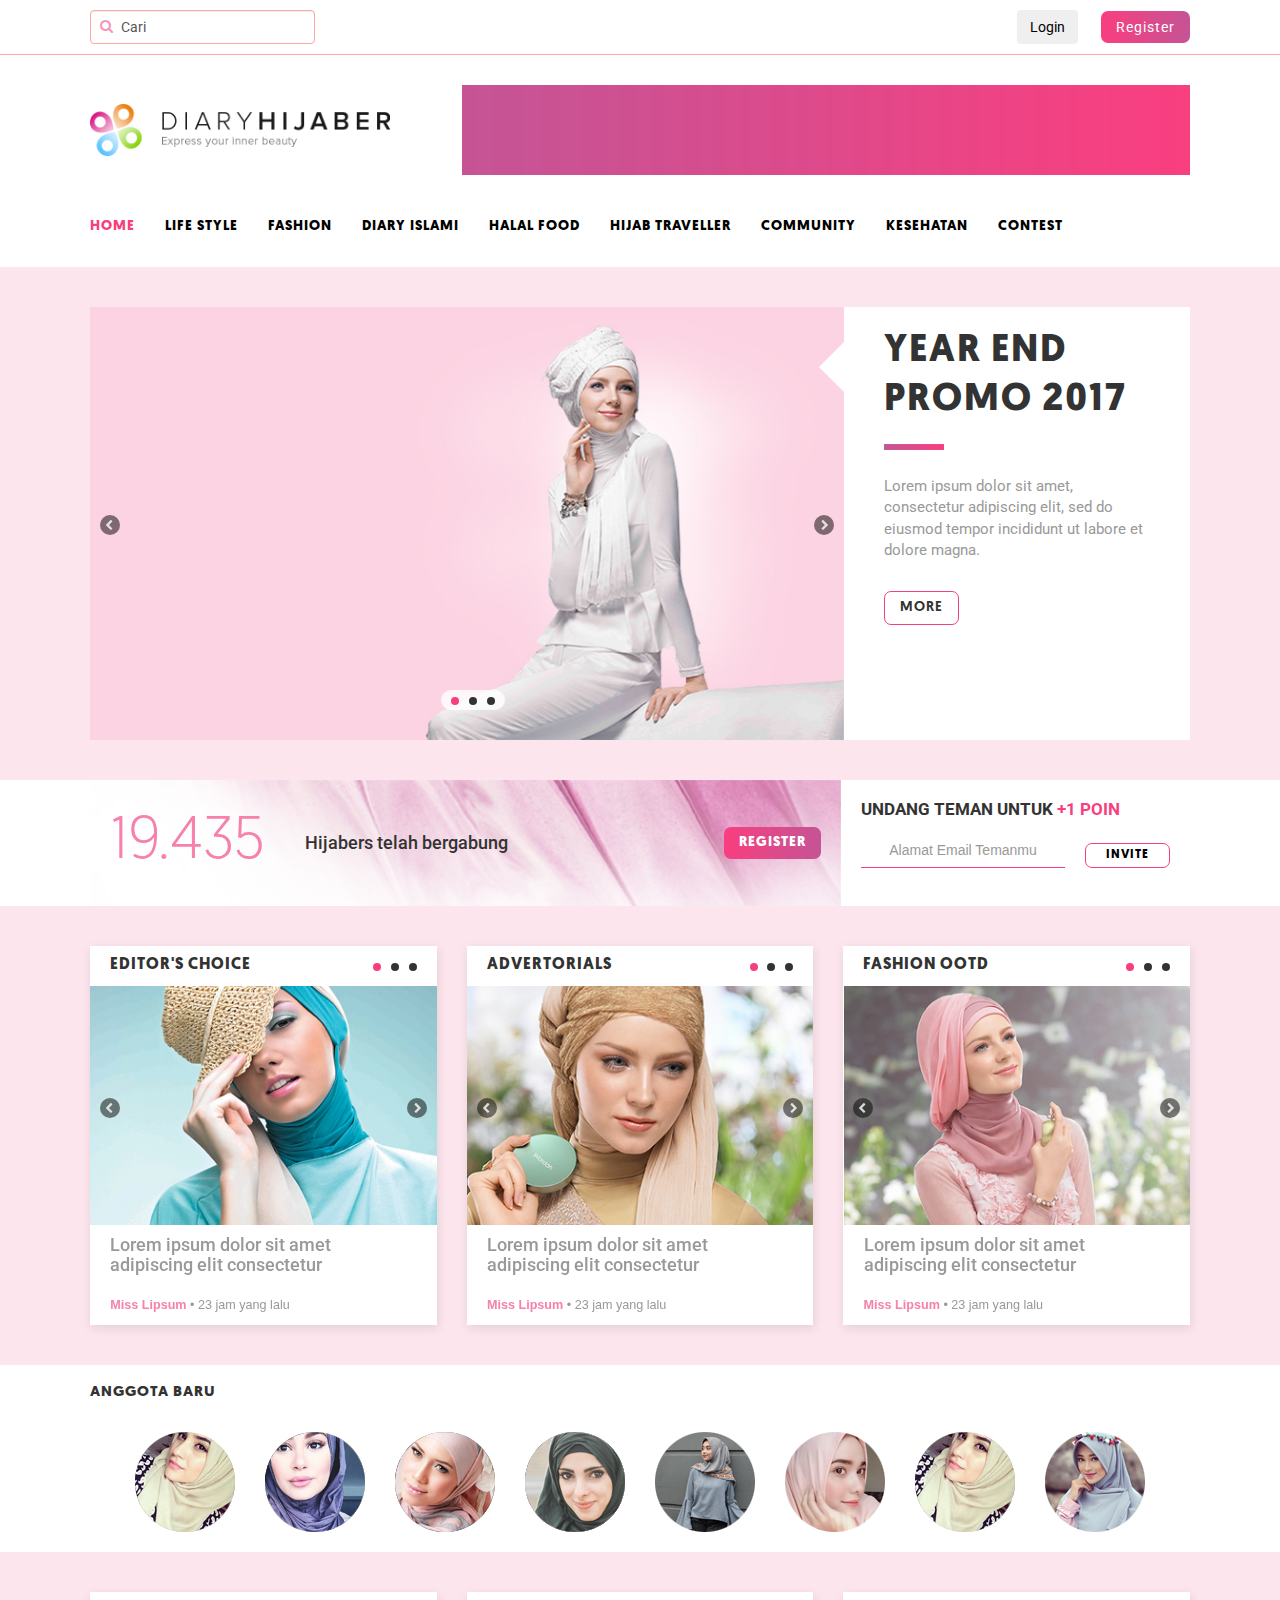
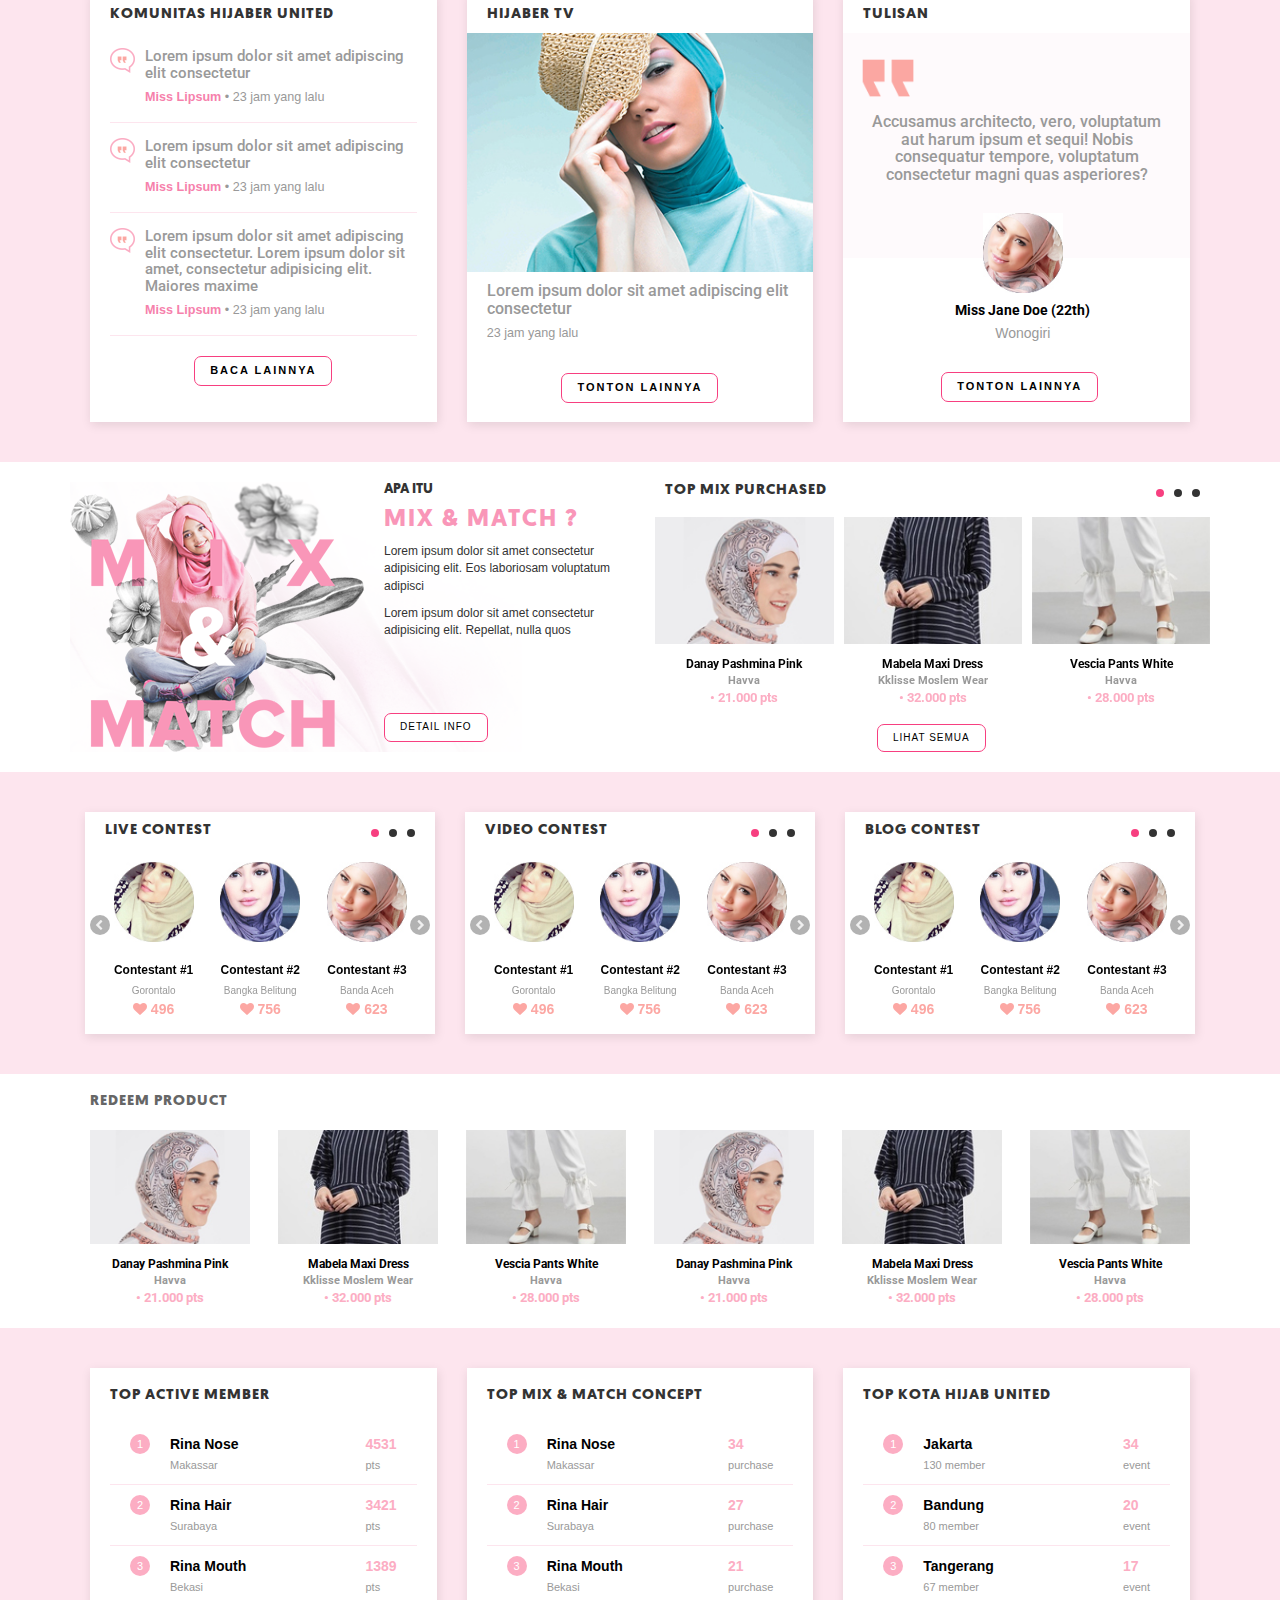
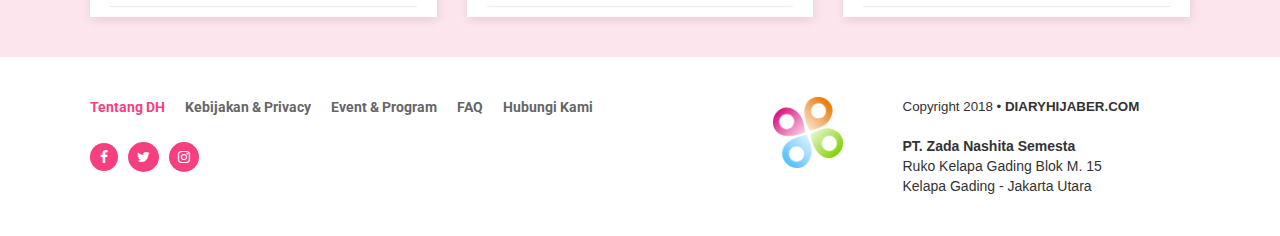
<file: index.html>
<!DOCTYPE html>
<html lang="en">

    <head>
        <meta charset="UTF-8">
        <meta name="viewport" content="width=device-width, initial-scale=1.0, user-scalable=no">
        <meta http-equiv="X-UA-Compatible" content="ie=edge">
        <link rel="icon" type="image/png" href="./static/images/favicon/favicon.png">
        <link rel="shortcut icon" href="./static/images/favicon/favicon.png">
        <link href="https://maxcdn.bootstrapcdn.com/bootstrap/3.3.7/css/bootstrap.min.css" rel="stylesheet" integrity="sha384-BVYiiSIFeK1dGmJRAkycuHAHRg32OmUcww7on3RYdg4Va+PmSTsz/K68vbdEjh4u"
              crossorigin="anonymous">
        <link rel="stylesheet" href="https://cdnjs.cloudflare.com/ajax/libs/font-awesome/4.7.0/css/font-awesome.css">
        <script src="https://cdnjs.cloudflare.com/ajax/libs/jquery/3.2.1/jquery.min.js"></script>
        <script src="https://maxcdn.bootstrapcdn.com/bootstrap/3.3.7/js/bootstrap.min.js"></script>
        <script src="./static/js/owl.carousel.js"></script>
        <script src="./static/js/custom.js"></script>
        <link rel="stylesheet" href="./static/css/global.css">
        <link rel="stylesheet" href="./static/css/owl.carousel.min.css">
        <link rel="stylesheet" href="./static/css/owl.theme.default.min.css">
        <title>Diary Hijaber</title>
    </head>

    <body>
        <!-- HEADER -->
        <div class="dh-header__wrapper">
            <div class="dh-header">
                <div class="container">
                    <div class="row">
                        <div class="col-md-12">
                            <div class="dh-header-container">
                                <div class="dh-header-item">
                                    <form>
                                        <div class="form-group search-input">
                                            <input type="search" placeholder="Cari" class="form-control" />
                                            <span>
                                                <i class="fa fa-search"></i>
                                            </span>
                                        </div>
                                    </form>
                                </div>
                                <div class="dh-header-item">
                                    <a href="" id="login-popup">
                                        <button class="btn">Login</button>
                                    </a>
                                    <a href="" id="register-popup">
                                        <button class="btn normal-btn">Register</button>
                                    </a>
                                </div>
                            </div>
                        </div>
                    </div>
                </div>
            </div>
            <div class="dh-navigation">
                <div class="container">
                    <div class="row">
                        <div class="col-md-12">
                            <div class="dh-navigation-logo-wrapper">
                                <div class="logo">
                                    <img src="./static/images/logo/dh-main-logo.png" alt="Logo-DH" width="300px" />
                                </div>
                                <div class="banner">
                                    <img src="./static/images/header/banner.png" alt="Logo-DH" width="728px" height="90px" />
                                </div>
                            </div>
                        </div>
                        <div class="col-md-12">
                            <div class="dh-navigation-links">
                                <ul>
                                    <li>
                                        <a href="./index.html" class="active">Home</a>
                                    </li>
                                    <li>
                                        <a href="./channel.html">Life Style</a>
                                    </li>
                                    <li>
                                        <a href="./channel.html">Fashion</a>
                                    </li>
                                    <li>
                                        <a href="./channel.html">Diary Islami</a>
                                    </li>
                                    <li>
                                        <a href="./channel.html">Halal Food</a>
                                    </li>
                                    <li>
                                        <a href="./channel.html">Hijab Traveller</a>
                                    </li>
                                    <li>
                                        <a href="./channel.html">Community</a>
                                    </li>
                                    <li>
                                        <a href="./channel.html">Kesehatan</a>
                                    </li>
                                    <li>
                                        <a href="./channel.html">Contest</a>
                                    </li>
                                </ul>
                            </div>
                        </div>
                    </div>
                </div>
            </div>
        </div>
        <!-- END OF HEADER -->

        <!-- SLIDER -->
        <div class="dh-slider__wrapper">
            <div class="container">
                <div class="row">
                    <div class="col-md-12">
                        <div class="dh-slider-content">
                            <div class="slider-image">
                                <div id="owl-1" class="owl-carousel">
                                    <div>
                                        <img src="./static/images/slider/model.jpg" width="100%">
                                    </div>
                                    <div>
                                        <img src="./static/images/slider/model.jpg" width="100%">
                                    </div>
                                    <div>
                                        <img src="./static/images/slider/model.jpg" width="100%">
                                    </div>
                                </div>
                                <div class="bullet-position" id="carousel-custom-dots-1">
                                    <span class="owl-dot active"></span>
                                    <span class="owl-dot"></span>
                                    <span class="owl-dot"></span>
                                </div>
                            </div>
                            <div class="slider-content">
                                <h1>Year End Promo 2017</h1>
                                <img src="./static/images/slider/line.png" width="60px">
                                <p>Lorem ipsum dolor sit amet, consectetur adipiscing elit, sed do eiusmod tempor incididunt ut labore et dolore
                                    magna.
                                </p>
                                <a>
                                    <button class="btn btn-normal">more</button>
                                </a>
                            </div>
                        </div>
                    </div>
                </div>
            </div>
        </div>
        <!-- END OF SLIDER -->

        <!-- UNDANG TEMAN -->
        <div class="dh-join__wrapper">
            <div class="container">
                <div class="dh-join__content">
                    <div class="join-headline">
                        <div class="total">
                            <h2>19.435</h2>
                            <h4>Hijabers telah bergabung</h4>
                        </div>
                        <div class="register-button">
                            <button class="btn btn-gradient">Register</button>
                        </div>
                    </div>
                    <div class="join-register-form">
                        <h3>Undang Teman Untuk
                            <span>+1 Poin</span>
                        </h3>
                        <form action="">
                            <div class="form-group">
                                <input type="text" class="form-control" placeholder="Alamat Email Temanmu">
                            </div>
                            <div class="form-group">
                                <button type="submit" class="btn btn-normal">Invite</button>
                            </div>
                        </form>
                    </div>
                </div>
            </div>
        </div>
        <!-- END OF UNDANG TEMAN -->

        <!-- HEADLINE -->
        <div class="dh-headline__wrapper">
            <div class="container">
                <div class="row">
                    <div class="col-md-12">
                        <div class="dh-headline__card">
                            <div class="row">
                                <div class="col-md-4">
                                    <div class="dh-headline__card-content">
                                        <div class="card-heading">
                                            <h4>Editor's Choice</h4>
                                            <div class="bullet-position" id="carousel-custom-dots-2">
                                                <span class="owl-dot active"></span>
                                                <span class="owl-dot"></span>
                                                <span class="owl-dot"></span>
                                            </div>
                                        </div>
                                        <div id="owl-2" class="owl-carousel">
                                            <div>
                                                <div class="card-image">
                                                    <img src="./static/images/headline/thumbnail1.jpg" alt="card-image" width="100%">
                                                </div>
                                                <div class="card-content">
                                                    <h4>Lorem ipsum dolor sit amet adipiscing elit consectetur</h4>
                                                    <div>
                                                        <span class="author">Miss Lipsum </span>
                                                        <span class="date">• 23 jam yang lalu</span>
                                                    </div>
                                                </div>
                                            </div>
                                            <div>
                                                <div class="card-image">
                                                    <img src="./static/images/headline/thumbnail2.jpg" alt="card-image" width="100%">
                                                </div>
                                                <div class="card-content">
                                                    <h4>Lorem ipsum dolor sit amet adipiscing elit consectetur</h4>
                                                    <div>
                                                        <span class="author">Miss Lipsum </span>
                                                        <span class="date">• 23 jam yang lalu</span>
                                                    </div>
                                                </div>
                                            </div>
                                            <div>
                                                <div class="card-image">
                                                    <img src="./static/images/headline/thumbnail3.jpg" alt="card-image" width="100%">
                                                </div>
                                                <div class="card-content">
                                                    <h4>Lorem ipsum dolor sit amet adipiscing elit consectetur</h4>
                                                    <div>
                                                        <span class="author">Miss Lipsum </span>
                                                        <span class="date">• 23 jam yang lalu</span>
                                                    </div>
                                                </div>
                                            </div>
                                        </div>
                                    </div>
                                </div>
                                <div class="col-md-4">
                                    <div class="dh-headline__card-content">
                                        <div class="card-heading">
                                            <h4>Advertorials</h4>
                                            <div class="bullet-position" id="carousel-custom-dots-3">
                                                <span class="owl-dot active"></span>
                                                <span class="owl-dot"></span>
                                                <span class="owl-dot"></span>
                                            </div>
                                        </div>
                                        <div id="owl-3" class="owl-carousel">
                                            <div>
                                                <div class="card-image">
                                                    <img src="./static/images/headline/thumbnail2.jpg" alt="card-image" width="100%">
                                                </div>
                                                <div class="card-content">
                                                    <h4>Lorem ipsum dolor sit amet adipiscing elit consectetur</h4>
                                                    <div>
                                                        <span class="author">Miss Lipsum </span>
                                                        <span class="date">• 23 jam yang lalu</span>
                                                    </div>
                                                </div>
                                            </div>
                                            <div>
                                                <div class="card-image">
                                                    <img src="./static/images/headline/thumbnail1.jpg" alt="card-image" width="100%">
                                                </div>
                                                <div class="card-content">
                                                    <h4>Lorem ipsum dolor sit amet adipiscing elit consectetur</h4>
                                                    <div>
                                                        <span class="author">Miss Lipsum </span>
                                                        <span class="date">• 23 jam yang lalu</span>
                                                    </div>
                                                </div>
                                            </div>
                                            <div>
                                                <div class="card-image">
                                                    <img src="./static/images/headline/thumbnail3.jpg" alt="card-image" width="100%">
                                                </div>
                                                <div class="card-content">
                                                    <h4>Lorem ipsum dolor sit amet adipiscing elit consectetur</h4>
                                                    <div>
                                                        <span class="author">Miss Lipsum </span>
                                                        <span class="date">• 23 jam yang lalu</span>
                                                    </div>
                                                </div>
                                            </div>
                                        </div>
                                    </div>
                                </div>
                                <div class="col-md-4">
                                    <div class="dh-headline__card-content">
                                        <div class="card-heading">
                                            <h4>Fashion OOTD</h4>
                                            <div class="bullet-position" id="carousel-custom-dots-4">
                                                <span class="owl-dot active"></span>
                                                <span class="owl-dot"></span>
                                                <span class="owl-dot"></span>
                                            </div>
                                        </div>
                                        <div id="owl-4" class="owl-carousel">
                                            <div>
                                                <div class="card-image">
                                                    <img src="./static/images/headline/thumbnail3.jpg" alt="card-image" width="100%">
                                                </div>
                                                <div class="card-content">
                                                    <h4>Lorem ipsum dolor sit amet adipiscing elit consectetur</h4>
                                                    <div>
                                                        <span class="author">Miss Lipsum </span>
                                                        <span class="date">• 23 jam yang lalu</span>
                                                    </div>
                                                </div>
                                            </div>
                                            <div>
                                                <div class="card-image">
                                                    <img src="./static/images/headline/thumbnail2.jpg" alt="card-image" width="100%">
                                                </div>
                                                <div class="card-content">
                                                    <h4>Lorem ipsum dolor sit amet adipiscing elit consectetur</h4>
                                                    <div>
                                                        <span class="author">Miss Lipsum </span>
                                                        <span class="date">• 23 jam yang lalu</span>
                                                    </div>
                                                </div>
                                            </div>
                                            <div>
                                                <div class="card-image">
                                                    <img src="./static/images/headline/thumbnail1.jpg" alt="card-image" width="100%">
                                                </div>
                                                <div class="card-content">
                                                    <h4>Lorem ipsum dolor sit amet adipiscing elit consectetur</h4>
                                                    <div>
                                                        <span class="author">Miss Lipsum </span>
                                                        <span class="date">• 23 jam yang lalu</span>
                                                    </div>
                                                </div>
                                            </div>
                                        </div>
                                    </div>
                                </div>
                            </div>
                        </div>
                    </div>
                </div>
            </div>
        </div>
        <!-- END OF HEADLINE -->

        <!-- NEW MEMBER -->
        <div class="dh-newmember__wrapper">
            <div class="container">
                <div class="dh-newmember__list">
                    <h4>Anggota Baru</h4>
                    <ul>
                        <li>
                            <a href="#">
                                <img src="./static/images/user/model1.jpg" alt="Profile" width="100px">
                                <div class="profile-detail">
                                    <p class="name">Susan (21 th)</p>
                                    <p>Jakarta</p>
                                    <p>Join 1 hari yang lalu</p>
                                </div>
                            </a>
                        </li>
                        <li>
                            <a href="#">
                                <img src="./static/images/user/model2.jpg" alt="Profile" width="100px">
                                <div class="profile-detail">
                                    <p class="name">Aurora (21 th)</p>
                                    <p>Bandung</p>
                                    <p>Join 1 hari yang lalu</p>
                                </div>
                            </a>
                        </li>
                        <li>
                            <a href="#">
                                <img src="./static/images/user/model3.jpg" alt="Profile" width="100px">
                                <div class="profile-detail">
                                    <p class="name">Lia (24 th)</p>
                                    <p>Palur</p>
                                    <p>Join 1 hari yang lalu</p>
                                </div>
                            </a>
                        </li>
                        <li>
                            <a href="#">
                                <img src="./static/images/user/model4.jpg" alt="Profile" width="100px">
                                <div class="profile-detail">
                                    <p class="name">Dea (23 th)</p>
                                    <p>Ngawi</p>
                                    <p>Join 1 hari yang lalu</p>
                                </div>
                            </a>
                        </li>
                        <li>
                            <a href="#">
                                <img src="./static/images/user/model5.jpg" alt="Profile" width="100px">
                                <div class="profile-detail">
                                    <p class="name">Nia (24 th)</p>
                                    <p>Surabaya</p>
                                    <p>Join 1 hari yang lalu</p>
                                </div>
                            </a>
                        </li>
                        <li>
                            <a href="#">
                                <img src="./static/images/user/model6.jpg" alt="Profile" width="100px">
                                <div class="profile-detail">
                                    <p class="name">Dhani (27 th)</p>
                                    <p>Tangerang</p>
                                    <p>Join 1 hari yang lalu</p>
                                </div>
                            </a>
                        </li>
                        <li>
                            <a href="#">
                                <img src="./static/images/user/model7.jpg" alt="Profile" width="100px">
                                <div class="profile-detail">
                                    <p class="name">Natasha (23 th)</p>
                                    <p>Jakarta</p>
                                    <p>Join 1 hari yang lalu</p>
                                </div>
                            </a>
                        </li>
                        <li>
                            <a href="#">
                                <img src="./static/images/user/model8.jpg" alt="Profile" width="100px">
                                <div class="profile-detail">
                                    <p class="name">Intan (21 th)</p>
                                    <p>Bandung</p>
                                    <p>Join 1 hari yang lalu</p>
                                </div>
                            </a>
                        </li>
                    </ul>
                </div>
            </div>
        </div>
        <!-- END OF NEW MEMBER -->

        <!-- KOMUNITAS -->
        <div class="dh-komunitas__wrapper">
            <div class="container">
                <div class="row">
                    <div class="col-md-12">
                        <div class="dh-komunitas__card">
                            <div class="row">
                                <div class="col-md-4">
                                    <div class="dh-komunitas__card-content">
                                        <div class="card-heading">
                                            <h4>Komunitas Hijaber United</h4>
                                        </div>
                                        <div class="card-content-wrapper">
                                            <div class="card-content">
                                                <div class="bubble">
                                                    <img src="./static/images/dashboard/bubble-icon.png" alt="">
                                                </div>
                                                <div class="content">
                                                    <h4>Lorem ipsum dolor sit amet adipiscing elit consectetur</h4>
                                                    <div>
                                                        <span class="author">Miss Lipsum </span>
                                                        <span class="date">• 23 jam yang lalu</span>
                                                    </div>
                                                </div>
                                            </div>
                                            <div class="card-content">
                                                <div class="bubble">
                                                    <img src="./static/images/dashboard/bubble-icon.png" alt="">
                                                </div>
                                                <div class="content">
                                                    <h4>Lorem ipsum dolor sit amet adipiscing elit consectetur</h4>
                                                    <div>
                                                        <span class="author">Miss Lipsum </span>
                                                        <span class="date">• 23 jam yang lalu</span>
                                                    </div>
                                                </div>
                                            </div>
                                            <div class="card-content">
                                                <div class="bubble">
                                                    <img src="./static/images/dashboard/bubble-icon.png" alt="">
                                                </div>
                                                <div class="content">
                                                    <h4>Lorem ipsum dolor sit amet adipiscing elit consectetur. Lorem ipsum dolor sit amet, consectetur adipisicing
                                                        elit. Maiores maxime</h4>
                                                    <div>
                                                        <span class="author">Miss Lipsum </span>
                                                        <span class="date">• 23 jam yang lalu</span>
                                                    </div>
                                                </div>
                                            </div>
                                        </div>
                                        <div class="button-more">
                                            <button class="btn btn-normal">Baca Lainnya</button>
                                        </div>
                                    </div>
                                </div>
                                <div class="col-md-4">
                                    <div class="dh-hijabertv__card-content">
                                        <div class="card-heading">
                                            <h4>Hijaber TV</h4>
                                        </div>
                                        <div class="card-content-wrapper">
                                            <div class="card-image">
                                                <img src="./static/images/headline/thumbnail1.jpg" alt="card-image" width="100%">
                                            </div>
                                            <div class="card-content">
                                                <h4>Lorem ipsum dolor sit amet adipiscing elit consectetur</h4>
                                                <div>
                                                    <span class="date">23 jam yang lalu</span>
                                                </div>
                                            </div>
                                        </div>
                                        <div class="button-more">
                                            <button class="btn btn-normal">Tonton Lainnya</button>
                                        </div>
                                    </div>
                                </div>
                                <div class="col-md-4">
                                    <div class="dh-quote__card-content">
                                        <div class="card-heading">
                                            <h4>Tulisan</h4>
                                        </div>
                                        <div class="card-content-wrapper">
                                            <div class="card-content">
                                                <div class="quote-text-wrapper">
                                                    <div class="quote-icon">
                                                        <img src="./static/images/quote-icon.png" alt="">
                                                    </div>
                                                    <h4>
                                                        Accusamus architecto, vero, voluptatum aut harum ipsum et sequi! Nobis consequatur tempore, voluptatum consectetur magni
                                                        quas asperiores?
                                                    </h4>
                                                    <div class="quote-author">
                                                        <img src="./static/images/user/model3.jpg" alt="" width="80px">
                                                        <h5>Miss Jane Doe (22th)</h5>
                                                        <span>Wonogiri</span>
                                                    </div>
                                                </div>
                                            </div>
                                        </div>
                                        <div class="button-more">
                                            <button class="btn btn-normal">Tonton Lainnya</button>
                                        </div>
                                    </div>
                                </div>
                            </div>
                        </div>
                    </div>
                </div>
            </div>
        </div>
        <!-- END OF KOMUNITAS-->

        <!-- NEW MIX & MATCH -->
        <div class="dh-mixmatch__wrapper">
            <div class="container">
                <div class="row">
                    <div class="col-md-6">
                        <div class="dh-mixmatch__description">
                            <div class="mixmatch-image">
                                <img src="./static/images/mixmatch/cover.png" alt="">
                            </div>
                            <div class="mixmatch-detail">
                                <h5>Apa itu</h5>
                                <h3>Mix & Match ?</h3>
                                <p>
                                    Lorem ipsum dolor sit amet consectetur adipisicing elit. Eos laboriosam voluptatum adipisci
                                </p>
                                <p>
                                    Lorem ipsum dolor sit amet consectetur adipisicing elit. Repellat, nulla quos
                                </p>
                                <button class="btn btn-normal">Detail Info</button>
                            </div>
                        </div>
                    </div>
                    <div class="col-md-6">
                        <div class="dh-mixmatch__top-purchased">
                            <div class="mixmatch-heading">
                                <h5>Top Mix Purchased</h5>
                                <div class="bullet-position" id="carousel-custom-dots-5">
                                    <span class="owl-dot active"></span>
                                    <span class="owl-dot"></span>
                                    <span class="owl-dot"></span>
                                </div>
                            </div>
                            <div class="mixmatch-productlist">
                                <ul>
                                    <div id="owl-5" class="owl-carousel">
                                        <li>
                                            <a href="#">
                                                <img src="./static/images/redeemproduct/produk1.jpg" alt="Profile" width="160px">
                                                <div class="product-detail">
                                                    <p class="name">Danay Pashmina Pink</p>
                                                    <p class="brand">Havva</p>
                                                    <p class="point">• 21.000 pts</p>
                                                </div>
                                            </a>
                                        </li>
                                        <li>
                                            <a href="#">
                                                <img src="./static/images/redeemproduct/produk2.jpg" alt="Profile" width="160px">
                                                <div class="product-detail">
                                                    <p class="name">Mabela Maxi Dress</p>
                                                    <p class="brand">Kklisse Moslem Wear</p>
                                                    <p class="point">• 32.000 pts</p>
                                                </div>
                                            </a>
                                        </li>
                                        <li>
                                            <a href="#">
                                                <img src="./static/images/redeemproduct/produk3.jpg" alt="Profile" width="160px">
                                                <div class="product-detail">
                                                    <p class="name">Vescia Pants White</p>
                                                    <p class="brand">Havva</p>
                                                    <p class="point">• 28.000 pts</p>
                                                </div>
                                            </a>
                                        </li>
                                        <li>
                                            <a href="#">
                                                <img src="./static/images/redeemproduct/produk1.jpg" alt="Profile" width="160px">
                                                <div class="product-detail">
                                                    <p class="name">Danay Pashmina Pink</p>
                                                    <p class="brand">Havva</p>
                                                    <p class="point">• 21.000 pts</p>
                                                </div>
                                            </a>
                                        </li>
                                        <li>
                                            <a href="#">
                                                <img src="./static/images/redeemproduct/produk2.jpg" alt="Profile" width="160px">
                                                <div class="product-detail">
                                                    <p class="name">Mabela Maxi Dress</p>
                                                    <p class="brand">Kklisse Moslem Wear</p>
                                                    <p class="point">• 32.000 pts</p>
                                                </div>
                                            </a>
                                        </li>
                                        <li>
                                            <a href="#">
                                                <img src="./static/images/redeemproduct/produk3.jpg" alt="Profile" width="160px">
                                                <div class="product-detail">
                                                    <p class="name">Vescia Pants White</p>
                                                    <p class="brand">Havva</p>
                                                    <p class="point">• 28.000 pts</p>
                                                </div>
                                            </a>
                                        </li>
                                        <li>
                                            <a href="#">
                                                <img src="./static/images/redeemproduct/produk1.jpg" alt="Profile" width="160px">
                                                <div class="product-detail">
                                                    <p class="name">Danay Pashmina Pink</p>
                                                    <p class="brand">Havva</p>
                                                    <p class="point">• 21.000 pts</p>
                                                </div>
                                            </a>
                                        </li>
                                        <li>
                                            <a href="#">
                                                <img src="./static/images/redeemproduct/produk2.jpg" alt="Profile" width="160px">
                                                <div class="product-detail">
                                                    <p class="name">Mabela Maxi Dress</p>
                                                    <p class="brand">Kklisse Moslem Wear</p>
                                                    <p class="point">• 32.000 pts</p>
                                                </div>
                                            </a>
                                        </li>
                                    </div>
                                </ul>
                            </div>
                            <div class="load-more">
                                <button class="btn btn-normal">Lihat Semua</button>
                            </div>
                        </div>
                    </div>
                </div>
            </div>
        </div>
        <!-- END OF MIX & MATCH -->

        <!-- CONTEST -->
        <div class="dh-contest__wrapper">
            <div class="container">
                <div class="row">
                    <div class="col-md-12">
                        <div>
                            <div class="col-md-4">
                                <div class="dh-contestcard__card-content">
                                    <div class="card-heading">
                                        <h4>Live Contest</h4>
                                        <div class="bullet-position" id="carousel-custom-dots-6">
                                            <span class="owl-dot active"></span>
                                            <span class="owl-dot"></span>
                                            <span class="owl-dot"></span>
                                        </div>
                                    </div>
                                    <div class="card-content">
                                        <div class="contestant-wrapper">
                                            <div id="owl-6" class="owl-carousel">
                                                <div class="contestant">
                                                    <img src="./static/images/user/model1.jpg">
                                                    <p>Contestant #1</p>
                                                    <span>Gorontalo</span>
                                                    <label>
                                                        <i class="fa fa-heart"></i> 496</label>
                                                </div>
                                                <div class="contestant">
                                                    <img src="./static/images/user/model2.jpg">
                                                    <p>Contestant #2</p>
                                                    <span>Bangka Belitung</span>
                                                    <label>
                                                        <i class="fa fa-heart"></i> 756</label>
                                                </div>
                                                <div class="contestant">
                                                    <img src="./static/images/user/model3.jpg">
                                                    <p>Contestant #3</p>
                                                    <span>Banda Aceh</span>
                                                    <label>
                                                        <i class="fa fa-heart"></i> 623</label>
                                                </div>
                                                <div class="contestant">
                                                    <img src="./static/images/user/model1.jpg">
                                                    <p>Contestant #1</p>
                                                    <span>Gorontalo</span>
                                                    <label>
                                                        <i class="fa fa-heart"></i> 496</label>
                                                </div>
                                                <div class="contestant">
                                                    <img src="./static/images/user/model2.jpg">
                                                    <p>Contestant #2</p>
                                                    <span>Bangka Belitung</span>
                                                    <label>
                                                        <i class="fa fa-heart"></i> 756</label>
                                                </div>
                                                <div class="contestant">
                                                    <img src="./static/images/user/model3.jpg">
                                                    <p>Contestant #3</p>
                                                    <span>Banda Aceh</span>
                                                    <label>
                                                        <i class="fa fa-heart"></i> 623</label>
                                                </div>
                                                <div class="contestant">
                                                    <img src="./static/images/user/model1.jpg">
                                                    <p>Contestant #1</p>
                                                    <span>Gorontalo</span>
                                                    <label>
                                                        <i class="fa fa-heart"></i> 496</label>
                                                </div>
                                                <div class="contestant">
                                                    <img src="./static/images/user/model2.jpg">
                                                    <p>Contestant #2</p>
                                                    <span>Bangka Belitung</span>
                                                    <label>
                                                        <i class="fa fa-heart"></i> 756</label>
                                                </div>
                                                <div class="contestant">
                                                    <img src="./static/images/user/model3.jpg">
                                                    <p>Contestant #3</p>
                                                    <span>Banda Aceh</span>
                                                    <label>
                                                        <i class="fa fa-heart"></i> 623</label>
                                                </div>
                                            </div>
                                        </div>
                                    </div>
                                </div>
                            </div>
                            <div class="col-md-4">
                                <div class="dh-contestcard__card-content">
                                    <div class="card-heading">
                                        <h4>Video Contest</h4>
                                        <div class="bullet-position" id="carousel-custom-dots-7">
                                            <span class="owl-dot active"></span>
                                            <span class="owl-dot"></span>
                                            <span class="owl-dot"></span>
                                        </div>
                                    </div>
                                    <div class="card-content">
                                        <div class="contestant-wrapper">
                                            <div id="owl-7" class="owl-carousel">
                                                <div class="contestant">
                                                    <img src="./static/images/user/model1.jpg">
                                                    <p>Contestant #1</p>
                                                    <span>Gorontalo</span>
                                                    <label>
                                                        <i class="fa fa-heart"></i> 496</label>
                                                </div>
                                                <div class="contestant">
                                                    <img src="./static/images/user/model2.jpg">
                                                    <p>Contestant #2</p>
                                                    <span>Bangka Belitung</span>
                                                    <label>
                                                        <i class="fa fa-heart"></i> 756</label>
                                                </div>
                                                <div class="contestant">
                                                    <img src="./static/images/user/model3.jpg">
                                                    <p>Contestant #3</p>
                                                    <span>Banda Aceh</span>
                                                    <label>
                                                        <i class="fa fa-heart"></i> 623</label>
                                                </div>
                                                <div class="contestant">
                                                    <img src="./static/images/user/model1.jpg">
                                                    <p>Contestant #1</p>
                                                    <span>Gorontalo</span>
                                                    <label>
                                                        <i class="fa fa-heart"></i> 496</label>
                                                </div>
                                                <div class="contestant">
                                                    <img src="./static/images/user/model2.jpg">
                                                    <p>Contestant #2</p>
                                                    <span>Bangka Belitung</span>
                                                    <label>
                                                        <i class="fa fa-heart"></i> 756</label>
                                                </div>
                                                <div class="contestant">
                                                    <img src="./static/images/user/model3.jpg">
                                                    <p>Contestant #3</p>
                                                    <span>Banda Aceh</span>
                                                    <label>
                                                        <i class="fa fa-heart"></i> 623</label>
                                                </div>
                                                <div class="contestant">
                                                    <img src="./static/images/user/model1.jpg">
                                                    <p>Contestant #1</p>
                                                    <span>Gorontalo</span>
                                                    <label>
                                                        <i class="fa fa-heart"></i> 496</label>
                                                </div>
                                                <div class="contestant">
                                                    <img src="./static/images/user/model2.jpg">
                                                    <p>Contestant #2</p>
                                                    <span>Bangka Belitung</span>
                                                    <label>
                                                        <i class="fa fa-heart"></i> 756</label>
                                                </div>
                                                <div class="contestant">
                                                    <img src="./static/images/user/model3.jpg">
                                                    <p>Contestant #3</p>
                                                    <span>Banda Aceh</span>
                                                    <label>
                                                        <i class="fa fa-heart"></i> 623</label>
                                                </div>
                                            </div>
                                        </div>
                                    </div>
                                </div>
                            </div>
                            <div class="col-md-4">
                                <div class="dh-contestcard__card-content">
                                    <div class="card-heading">
                                        <h4>Blog Contest</h4>
                                        <div class="bullet-position" id="carousel-custom-dots-8">
                                            <span class="owl-dot active"></span>
                                            <span class="owl-dot"></span>
                                            <span class="owl-dot"></span>
                                        </div>
                                    </div>
                                    <div class="card-content">
                                        <div class="contestant-wrapper">
                                            <div id="owl-8" class="owl-carousel">
                                                <div class="contestant">
                                                    <img src="./static/images/user/model1.jpg">
                                                    <p>Contestant #1</p>
                                                    <span>Gorontalo</span>
                                                    <label>
                                                        <i class="fa fa-heart"></i> 496</label>
                                                </div>
                                                <div class="contestant">
                                                    <img src="./static/images/user/model2.jpg">
                                                    <p>Contestant #2</p>
                                                    <span>Bangka Belitung</span>
                                                    <label>
                                                        <i class="fa fa-heart"></i> 756</label>
                                                </div>
                                                <div class="contestant">
                                                    <img src="./static/images/user/model3.jpg">
                                                    <p>Contestant #3</p>
                                                    <span>Banda Aceh</span>
                                                    <label>
                                                        <i class="fa fa-heart"></i> 623</label>
                                                </div>
                                                <div class="contestant">
                                                    <img src="./static/images/user/model1.jpg">
                                                    <p>Contestant #1</p>
                                                    <span>Gorontalo</span>
                                                    <label>
                                                        <i class="fa fa-heart"></i> 496</label>
                                                </div>
                                                <div class="contestant">
                                                    <img src="./static/images/user/model2.jpg">
                                                    <p>Contestant #2</p>
                                                    <span>Bangka Belitung</span>
                                                    <label>
                                                        <i class="fa fa-heart"></i> 756</label>
                                                </div>
                                                <div class="contestant">
                                                    <img src="./static/images/user/model3.jpg">
                                                    <p>Contestant #3</p>
                                                    <span>Banda Aceh</span>
                                                    <label>
                                                        <i class="fa fa-heart"></i> 623</label>
                                                </div>
                                                <div class="contestant">
                                                    <img src="./static/images/user/model1.jpg">
                                                    <p>Contestant #1</p>
                                                    <span>Gorontalo</span>
                                                    <label>
                                                        <i class="fa fa-heart"></i> 496</label>
                                                </div>
                                                <div class="contestant">
                                                    <img src="./static/images/user/model2.jpg">
                                                    <p>Contestant #2</p>
                                                    <span>Bangka Belitung</span>
                                                    <label>
                                                        <i class="fa fa-heart"></i> 756</label>
                                                </div>
                                                <div class="contestant">
                                                    <img src="./static/images/user/model3.jpg">
                                                    <p>Contestant #3</p>
                                                    <span>Banda Aceh</span>
                                                    <label>
                                                        <i class="fa fa-heart"></i> 623</label>
                                                </div>
                                            </div>
                                        </div>
                                    </div>
                                </div>
                            </div>
                        </div>
                    </div>
                </div>
            </div>
        </div>
        <!-- END OF CONTEST -->

        <!-- REDEEM PRODUCT -->
        <div class="dh-redeemproduct__wrapper">
            <div class="container">
                <div class="dh-redeemproductlist__list">
                    <h4>Redeem Product</h4>
                    <ul>
                        <li>
                            <a href="#">
                                <img src="./static/images/redeemproduct/produk1.jpg" alt="Profile" width="160px">
                                <div class="product-detail">
                                    <p class="name">Danay Pashmina Pink</p>
                                    <p class="brand">Havva</p>
                                    <p class="point">• 21.000 pts</p>
                                </div>
                            </a>
                        </li>
                        <li>
                            <a href="#">
                                <img src="./static/images/redeemproduct/produk2.jpg" alt="Profile" width="160px">
                                <div class="product-detail">
                                    <p class="name">Mabela Maxi Dress</p>
                                    <p class="brand">Kklisse Moslem Wear</p>
                                    <p class="point">• 32.000 pts</p>
                                </div>
                            </a>
                        </li>
                        <li>
                            <a href="#">
                                <img src="./static/images/redeemproduct/produk3.jpg" alt="Profile" width="160px">
                                <div class="product-detail">
                                    <p class="name">Vescia Pants White</p>
                                    <p class="brand">Havva</p>
                                    <p class="point">• 28.000 pts</p>
                                </div>
                            </a>
                        </li>
                        <li>
                            <a href="#">
                                <img src="./static/images/redeemproduct/produk4.jpg" alt="Profile" width="160px">
                                <div class="product-detail">
                                    <p class="name">Danay Pashmina Pink</p>
                                    <p class="brand">Havva</p>
                                    <p class="point">• 21.000 pts</p>
                                </div>
                            </a>
                        </li>
                        <li>
                            <a href="#">
                                <img src="./static/images/redeemproduct/produk5.jpg" alt="Profile" width="160px">
                                <div class="product-detail">
                                    <p class="name">Mabela Maxi Dress</p>
                                    <p class="brand">Kklisse Moslem Wear</p>
                                    <p class="point">• 32.000 pts</p>
                                </div>
                            </a>
                        </li>
                        <li>
                            <a href="#">
                                <img src="./static/images/redeemproduct/produk6.jpg" alt="Profile" width="160px">
                                <div class="product-detail">
                                    <p class="name">Vescia Pants White</p>
                                    <p class="brand">Havva</p>
                                    <p class="point">• 28.000 pts</p>
                                </div>
                            </a>
                        </li>
                    </ul>
                </div>
            </div>
        </div>
        <!-- END OF REDEEM PRODUCT-->

        <!-- ACTIVE MEMBER -->
        <div class="dh-topmember__wrapper">
            <div class="container">
                <div class="row">
                    <div class="col-md-12">
                        <div class="dh-topmember__card">
                            <div class="row">
                                <div class="col-md-4">
                                    <div class="dh-topcard__card-content">
                                        <div class="card-heading">
                                            <h4>Top Active Member</h4>
                                        </div>
                                        <div class="card-content">
                                            <div class="profile-content">
                                                <div class="profile-list">
                                                    <div class="profile">
                                                        <div class="numbering">
                                                            <span>1</span>
                                                        </div>
                                                        <div class="content">
                                                            <p>Rina Nose</p>
                                                            <span>Makassar</span>
                                                        </div>
                                                    </div>
                                                    <div class="point">
                                                        <p>4531</p>
                                                        <span>pts</span>
                                                    </div>
                                                </div>
                                            </div>
                                            <div class="profile-content">
                                                <div class="profile-list">
                                                    <div class="profile">
                                                        <div class="numbering">
                                                            <span>2</span>
                                                        </div>
                                                        <div class="content">
                                                            <p>Rina Hair</p>
                                                            <span>Surabaya</span>
                                                        </div>
                                                    </div>
                                                    <div class="point">
                                                        <p>3421</p>
                                                        <span>pts</span>
                                                    </div>
                                                </div>
                                            </div>
                                            <div class="profile-content">
                                                <div class="profile-list">
                                                    <div class="profile">
                                                        <div class="numbering">
                                                            <span>3</span>
                                                        </div>
                                                        <div class="content">
                                                            <p>Rina Mouth</p>
                                                            <span>Bekasi</span>
                                                        </div>
                                                    </div>
                                                    <div class="point">
                                                        <p>1389</p>
                                                        <span>pts</span>
                                                    </div>
                                                </div>
                                            </div>
                                        </div>
                                    </div>
                                </div>
                                <div class="col-md-4">
                                    <div class="dh-topcard__card-content">
                                        <div class="card-heading">
                                            <h4>Top Mix &amp; Match Concept</h4>
                                        </div>
                                        <div class="card-content">
                                            <div class="profile-content">
                                                <div class="profile-list">
                                                    <div class="profile">
                                                        <div class="numbering">
                                                            <span>1</span>
                                                        </div>
                                                        <div class="content">
                                                            <p>Rina Nose</p>
                                                            <span>Makassar</span>
                                                        </div>
                                                    </div>
                                                    <div class="point">
                                                        <p>34</p>
                                                        <span>purchase</span>
                                                    </div>
                                                </div>
                                            </div>
                                            <div class="profile-content">
                                                <div class="profile-list">
                                                    <div class="profile">
                                                        <div class="numbering">
                                                            <span>2</span>
                                                        </div>
                                                        <div class="content">
                                                            <p>Rina Hair</p>
                                                            <span>Surabaya</span>
                                                        </div>
                                                    </div>
                                                    <div class="point">
                                                        <p>27</p>
                                                        <span>purchase</span>
                                                    </div>
                                                </div>
                                            </div>
                                            <div class="profile-content">
                                                <div class="profile-list">
                                                    <div class="profile">
                                                        <div class="numbering">
                                                            <span>3</span>
                                                        </div>
                                                        <div class="content">
                                                            <p>Rina Mouth</p>
                                                            <span>Bekasi</span>
                                                        </div>
                                                    </div>
                                                    <div class="point">
                                                        <p>21</p>
                                                        <span>purchase</span>
                                                    </div>
                                                </div>
                                            </div>
                                        </div>
                                    </div>
                                </div>
                                <div class="col-md-4">
                                    <div class="dh-topcard__card-content">
                                        <div class="card-heading">
                                            <h4>Top Kota Hijab United</h4>
                                        </div>
                                        <div class="card-content">
                                            <div class="profile-content">
                                                <div class="profile-list">
                                                    <div class="profile">
                                                        <div class="numbering">
                                                            <span>1</span>
                                                        </div>
                                                        <div class="content">
                                                            <p>Jakarta</p>
                                                            <span>130 member</span>
                                                        </div>
                                                    </div>
                                                    <div class="point">
                                                        <p>34</p>
                                                        <span>event</span>
                                                    </div>
                                                </div>
                                            </div>
                                            <div class="profile-content">
                                                <div class="profile-list">
                                                    <div class="profile">
                                                        <div class="numbering">
                                                            <span>2</span>
                                                        </div>
                                                        <div class="content">
                                                            <p>Bandung</p>
                                                            <span>80 member</span>
                                                        </div>
                                                    </div>
                                                    <div class="point">
                                                        <p>20</p>
                                                        <span>event</span>
                                                    </div>
                                                </div>
                                            </div>
                                            <div class="profile-content">
                                                <div class="profile-list">
                                                    <div class="profile">
                                                        <div class="numbering">
                                                            <span>3</span>
                                                        </div>
                                                        <div class="content">
                                                            <p>Tangerang</p>
                                                            <span>67 member</span>
                                                        </div>
                                                    </div>
                                                    <div class="point">
                                                        <p>17</p>
                                                        <span>event</span>
                                                    </div>
                                                </div>
                                            </div>
                                        </div>
                                    </div>
                                </div>
                            </div>
                        </div>
                    </div>
                </div>
            </div>
        </div>
        <!-- END OF ACTIVE MEMBER -->

        <!-- FOOTER -->
        <div class="dh-footer__wrapper">
            <div class="dh-footer-navigation">
                <div class="container">
                    <div class="row">
                        <div class="col-md-7">
                            <div class="dh-footer-navigation-links">
                                <ul>
                                    <li>
                                        <a href="#">Tentang DH</a>
                                    </li>
                                    <li>
                                        <a href="#">Kebijakan &amp; Privacy</a>
                                    </li>
                                    <li>
                                        <a href="#">Event &amp; Program</a>
                                    </li>
                                    <li>
                                        <a href="#">FAQ</a>
                                    </li>
                                    <li>
                                        <a href="#">Hubungi Kami</a>
                                    </li>
                                </ul>
                            </div>
                            <div class="dh-footer-navigation-links-social">
                                <ul>
                                    <li>
                                        <a href="https://facebook.com" target="_blank">
                                            <i class="fa fa-facebook"></i>
                                        </a>
                                    </li>
                                    <li>
                                        <a href="https://twitter.com" target="_blank">
                                            <i class="fa fa-twitter"></i>
                                        </a>
                                    </li>
                                    <li>
                                        <a href="https://instagram.com" target="_blank">
                                            <i class="fa fa-instagram"></i>
                                        </a>
                                    </li>
                                </ul>
                            </div>
                        </div>
                        <div class="col-md-5">
                            <div class="dh-footer-navigation-address">
                                <div class="logo">
                                    <img src="./static/images/footer/footer-logo.png" alt="Logo-DH" width="70px">
                                </div>
                                <div class="address">
                                    <div class="copyright">Copyright 2018 •
                                        <strong>DIARYHIJABER.COM</strong>
                                    </div>
                                    <address>
                                        <strong>PT. Zada Nashita Semesta</strong>
                                        <label>Ruko Kelapa Gading Blok M. 15</label>
                                        <label>Kelapa Gading - Jakarta Utara</label>
                                    </address>
                                </div>
                            </div>
                        </div>
                    </div>
                </div>
            </div>
        </div>
        <!-- END OF FOOTER -->

        <!-- LOGIN AND REGISTER POPUP -->
        <div class="dh-register__wrapper">

            <div class="register-heading">
                <a href="#login" id="login-button" class="active">
                    <h4>Login</h4>
                </a>
                <a href="#register" id="register-button">
                    <h4>Register</h4>
                </a>
            </div>

            <!-- LOGIN CONTENT -->
            <div class="dh-register__login-content" id="login-content">
                <span>Login via :</span>
                <div class="social">
                    <a href="#">
                        <i class="fa fa-facebook"></i>
                    </a>
                    <a href="#">
                        <i class="fa fa-twitter"></i>
                    </a>
                    <a href="#">
                        <i class="fa fa-google-plus"></i>
                    </a>
                </div>
                <span>Atau melalui Email :</span>
                <div class="form">
                    <form action="./dashboard.html">
                        <div class="form-group">
                            <input class="form-control" type="email" placeholder="Username or email">
                        </div>
                        <div class="form-group">
                            <input class="form-control" type="password" placeholder="Password">
                        </div>
                        <button type="submit" class="btn btn-pink">Login</button>
                    </form>
                </div>
                <div class="choice">
                    <a href="#">Register Akun</a>
                    <a href="#">Forgot Password ?</a>
                </div>
            </div>
            <!-- END OF LOGIN CONTENT -->

            <!-- REGISTER CONTENT -->
            <div class="dh-register__register-content" id="register-content">
                <span>Registrasi via :</span>
                <div class="social">
                    <a href="#">
                        <i class="fa fa-facebook"></i>
                    </a>
                    <a href="#">
                        <i class="fa fa-twitter"></i>
                    </a>
                    <a href="#">
                        <i class="fa fa-google-plus"></i>
                    </a>
                </div>
                <span>Atau melalui Email :</span>
                <div class="form">
                    <form action="">
                        <div class="form-group">
                            <input class="form-control" type="text" placeholder="Nama Lengkap">
                        </div>
                        <div class="form-group">
                            <input class="form-control" type="text" placeholder="Username">
                        </div>
                        <div class="form-group">
                            <input class="form-control" type="emal" placeholder="Email">
                        </div>
                        <div class="form-group">
                            <input class="form-control" type="password" placeholder="Password">
                        </div>
                        <button type="submit" class="btn btn-pink">Register</button>
                    </form>
                </div>
            </div>
            <!-- END OF REGISTER CONTENT -->

            <div class="close-button" id="popup-close">
                <span>x</span>
            </div>
        </div>
        <!-- END OF LOGIN AND REGISTER POPUP -->


        <script src="./static/js/login.js"></script>

    </body>

</html>
</file>
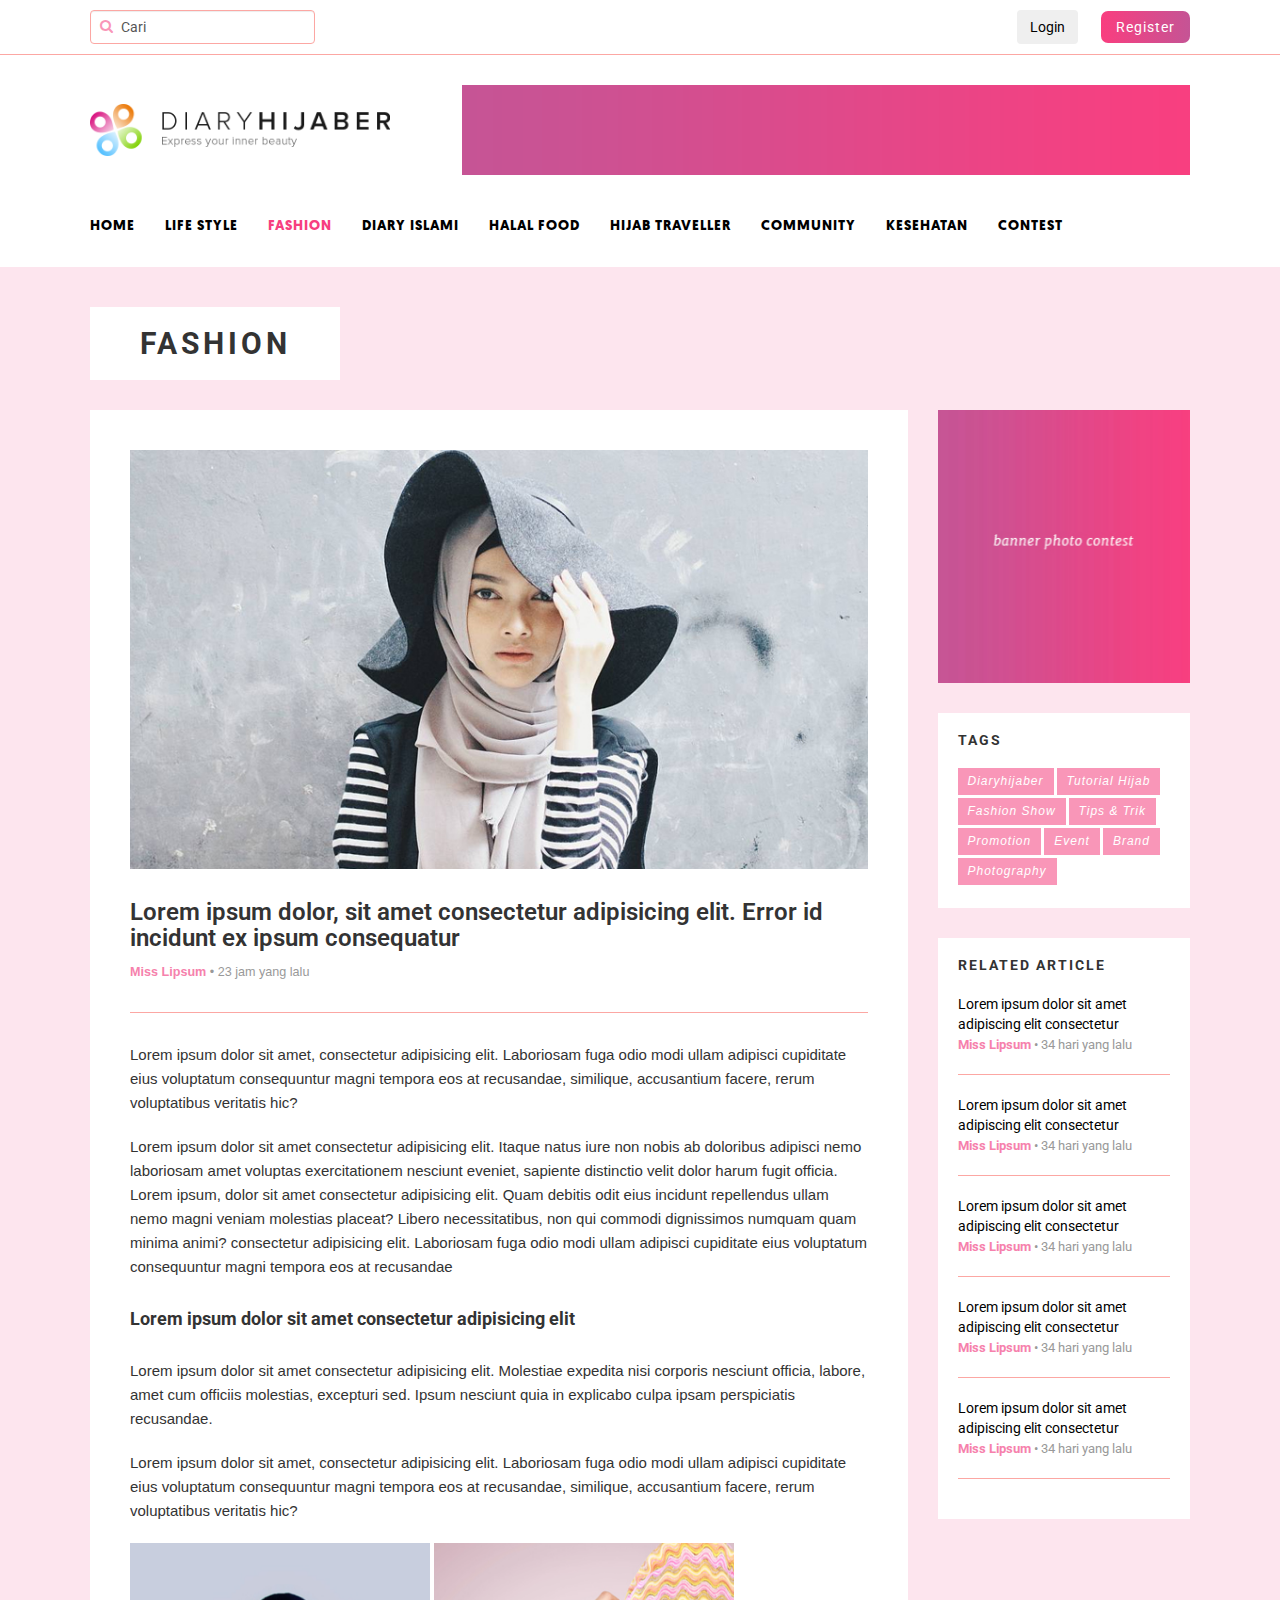
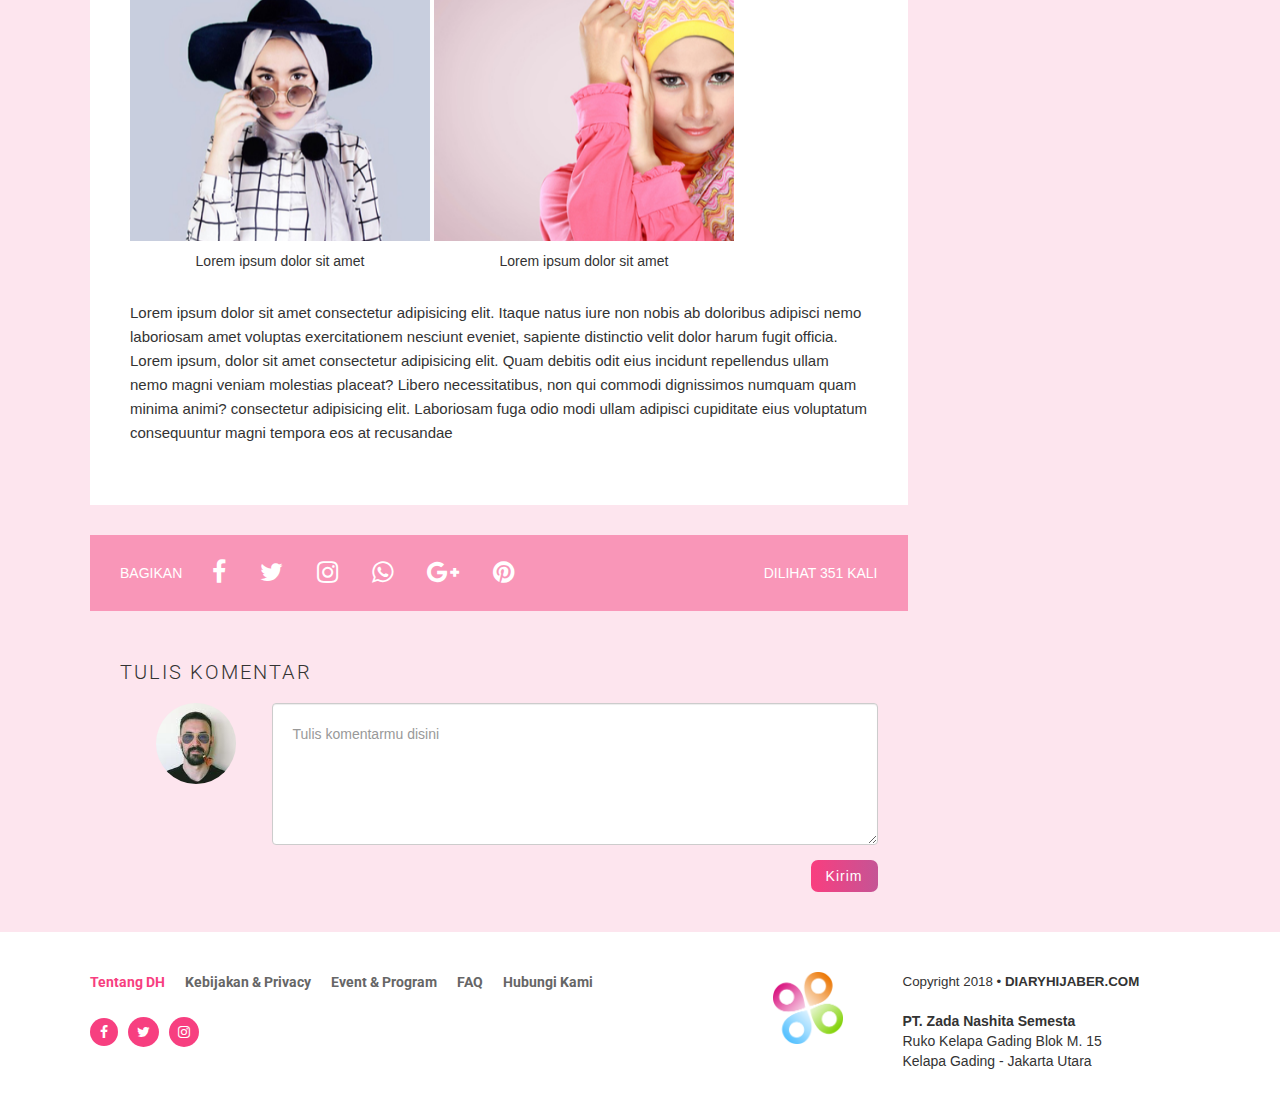
<file: channel-detail.html>
<!DOCTYPE html>
<html lang="en">

    <head>
        <meta charset="UTF-8">
        <meta name="viewport" content="width=device-width, initial-scale=1.0, user-scalable=no">
        <meta http-equiv="X-UA-Compatible" content="ie=edge">        
        <link rel="icon" type="image/png" href="./static/images/favicon/favicon.png">
        <link rel="shortcut icon" href="./static/images/favicon/favicon.png">
        <link href="https://maxcdn.bootstrapcdn.com/bootstrap/3.3.7/css/bootstrap.min.css" rel="stylesheet" integrity="sha384-BVYiiSIFeK1dGmJRAkycuHAHRg32OmUcww7on3RYdg4Va+PmSTsz/K68vbdEjh4u"
              crossorigin="anonymous">
        <link rel="stylesheet" href="https://cdnjs.cloudflare.com/ajax/libs/font-awesome/4.7.0/css/font-awesome.css">
        <script src="https://cdnjs.cloudflare.com/ajax/libs/jquery/3.2.1/jquery.min.js"></script>
        <script src="https://maxcdn.bootstrapcdn.com/bootstrap/3.3.7/js/bootstrap.min.js"></script>
        <link rel="stylesheet" href="./static/css/global.css">
        <title>Diary Hijaber</title>
    </head>

    <body>
        <!-- HEADER -->
        <div class="dh-header__wrapper">
            <div class="dh-header">
                <div class="container">
                    <div class="row">
                        <div class="col-md-12">
                            <div class="dh-header-container">
                                <div class="dh-header-item">
                                    <form>
                                        <div class="form-group search-input">
                                            <input type="search" placeholder="Cari" class="form-control" />
                                            <span>
                                                <i class="fa fa-search"></i>
                                            </span>
                                        </div>
                                    </form>
                                </div>
                                <div class="dh-header-item">
                                    <a href="" id="login-popup">
                                        <button class="btn">Login</button>
                                    </a>
                                    <a href="" id="register-popup">
                                        <button class="btn normal-btn">Register</button>
                                    </a>
                                </div>
                            </div>
                        </div>
                    </div>
                </div>
            </div>
            <div class="dh-navigation">
                <div class="container">
                    <div class="row">
                        <div class="col-md-12">
                            <div class="dh-navigation-logo-wrapper">
                                <div class="logo">
                                    <img src="./static/images/logo/dh-main-logo.png" alt="Logo-DH" width="300px" />
                                </div>
                                <div class="banner">
                                    <img src="./static/images/header/banner.png" alt="Logo-DH" width="728px" height="90px" />
                                </div>
                            </div>
                        </div>
                        <div class="col-md-12">
                            <div class="dh-navigation-links">
                                <ul>
                                    <li>
                                        <a href="./index.html">Home</a>
                                    </li>
                                    <li>
                                        <a href="./channel.html">Life Style</a>
                                    </li>
                                    <li>
                                        <a href="./channel.html" class="active">Fashion</a>
                                    </li>
                                    <li>
                                        <a href="./channel.html">Diary Islami</a>
                                    </li>
                                    <li>
                                        <a href="./channel.html">Halal Food</a>
                                    </li>
                                    <li>
                                        <a href="./channel.html">Hijab Traveller</a>
                                    </li>
                                    <li>
                                        <a href="./channel.html">Community</a>
                                    </li>
                                    <li>
                                        <a href="./channel.html">Kesehatan</a>
                                    </li>
                                    <li>
                                        <a href="./channel.html">Contest</a>
                                    </li>
                                </ul>
                            </div>
                        </div>
                    </div>
                </div>
            </div>
        </div>
        <!-- END OF HEADER -->

        <!-- CHANNEL -->
        <div class="dh-channel__wrapper">
            <div class="container">
                <div class="row">
                    <div class="col-md-12">
                        <div class="dh-channel-content">
                            <div class="channel-category">
                                <h3>Fashion</h3>
                            </div>
                            <div class="row">

                                <!-- CHANNEL CARD -->
                                <div class="col-md-9">
                                    <div class="row">
                                        <div class="col-md-12">
                                            <div class="dh-channel__channel-detail">
                                                <div class="content">
                                                    <div class="images">
                                                        <img src="./static/images/channel/channel-details.png" alt="" width="100%">
                                                    </div>
                                                    <div class="title">
                                                        <h3>Lorem ipsum dolor, sit amet consectetur adipisicing elit. Error id incidunt ex ipsum consequatur</h3>
                                                        <div>
                                                            <span class="author">Miss Lipsum </span>
                                                            <span class="date">• 23 jam yang lalu</span>
                                                        </div>
                                                    </div>
                                                    <div class="text">
                                                        <p>
                                                            Lorem ipsum dolor sit amet, consectetur adipisicing elit. Laboriosam fuga odio modi ullam adipisci cupiditate eius voluptatum
                                                            consequuntur magni tempora eos at recusandae, similique, accusantium facere, rerum voluptatibus
                                                            veritatis hic?
                                                        </p>
                                                        <p>
                                                            Lorem ipsum dolor sit amet consectetur adipisicing elit. Itaque natus iure non nobis ab doloribus adipisci nemo laboriosam
                                                            amet voluptas exercitationem nesciunt eveniet, sapiente distinctio velit dolor harum fugit officia.
                                                            <br> Lorem ipsum, dolor sit amet consectetur adipisicing elit. Quam debitis odit eius incidunt repellendus
                                                            ullam nemo magni veniam molestias placeat? Libero necessitatibus, non qui commodi dignissimos
                                                            numquam quam minima animi? consectetur adipisicing elit. Laboriosam fuga odio modi ullam adipisci
                                                            cupiditate eius voluptatum consequuntur magni tempora eos at recusandae
                                                        </p>
                                                        <h4>Lorem ipsum dolor sit amet consectetur adipisicing elit</h4>
                                                        <p>
                                                            Lorem ipsum dolor sit amet consectetur adipisicing elit. Molestiae expedita nisi corporis nesciunt officia, labore, amet
                                                            cum officiis molestias, excepturi sed. Ipsum nesciunt quia in explicabo culpa ipsam perspiciatis
                                                            recusandae.
                                                        </p>
                                                        <p>
                                                            Lorem ipsum dolor sit amet, consectetur adipisicing elit. Laboriosam fuga odio modi ullam adipisci cupiditate eius voluptatum
                                                            consequuntur magni tempora eos at recusandae, similique, accusantium facere, rerum voluptatibus
                                                            veritatis hic?
                                                        </p>
                                                        <figure>
                                                            <img src="./static/images/channel/channel-post1.png" alt="" width="300px">
                                                            <figcaption>Lorem ipsum dolor sit amet</figcaption>
                                                        </figure>
                                                        <figure>
                                                            <img src="./static/images/channel/channel-post2.png" alt="" width="300px">
                                                            <figcaption>Lorem ipsum dolor sit amet</figcaption>
                                                        </figure>
                                                        <p>
                                                            Lorem ipsum dolor sit amet consectetur adipisicing elit. Itaque natus iure non nobis ab doloribus adipisci nemo laboriosam
                                                            amet voluptas exercitationem nesciunt eveniet, sapiente distinctio velit dolor harum fugit officia.
                                                            <br> Lorem ipsum, dolor sit amet consectetur adipisicing elit. Quam debitis odit eius incidunt repellendus
                                                            ullam nemo magni veniam molestias placeat? Libero necessitatibus, non qui commodi dignissimos
                                                            numquam quam minima animi? consectetur adipisicing elit. Laboriosam fuga odio modi ullam adipisci
                                                            cupiditate eius voluptatum consequuntur magni tempora eos at recusandae
                                                        </p>
                                                    </div>
                                                </div>
                                            </div>

                                            <!-- SOCIAL SHARE -->
                                            <div class="dh-channel__share-wrapper">
                                                <div class="share-list">
                                                    <span>Bagikan</span>
                                                    <div class="share-list-item">
                                                        <a href=""><i class="fa fa-facebook"></i></a>
                                                        <a href=""><i class="fa fa-twitter"></i></a>
                                                        <a href=""><i class="fa fa-instagram"></i></a>
                                                        <a href=""><i class="fa fa-whatsapp"></i></a>
                                                        <a href=""><i class="fa fa-google-plus"></i></a>
                                                        <a href=""><i class="fa fa-pinterest"></i></a>
                                                    </div>
                                                </div>
                                                <div class="view-count">
                                                    <span>Dilihat 351 kali</span>
                                                </div>
                                            </div>
                                            <!-- END OF SOCIAL SHARE -->

                                            <!-- COMMENT -->
                                            <div class="dh-channel__comment-wrapper">
                                                <h5>Tulis Komentar</h5>
                                                <div class="comment-box">
                                                    <div class="profile-image">
                                                        <img src="./static/images/user/model9.jpg" alt="">
                                                    </div>
                                                    <div class="comment-input">
                                                        <form action="">
                                                            <div class="form-group">
                                                                <textarea name="" id="" class="form-control" rows="5" placeholder="Tulis komentarmu disini"></textarea>
                                                            </div>
                                                            <button class="btn btn-gradient pull-right">Kirim</button>
                                                            <div class="clearfix"></div>
                                                        </form>
                                                    </div>
                                                </div>
                                            </div>
                                            <!-- END OF COMMENT-->

                                        </div>
                                    </div>
                                </div>
                                <!-- END OF CHANNEL CARD -->

                                <!-- CHANNEL SIDE MENU -->
                                <div class="col-md-3">
                                    <div class="row">
                                        <!-- CHANNEL PROMO BANNER -->
                                        <div class="col-md-12">
                                            <div class="dh-channel__promo-content">
                                                <img src="./static/images/channel/banner.png" alt="" width="100%">
                                            </div>
                                        </div>
                                        <!-- END OF CHANNEL PROMO BANNER -->

                                        <!-- CHANNEL TAGS -->
                                        <div class="col-md-12">
                                            <div class="dh-channel__tags-content">
                                                <h5>Tags</h5>
                                                <div class="tags-wrapper">
                                                    <span class="tags-item">Diaryhijaber</span>
                                                    <span class="tags-item">Tutorial Hijab</span>
                                                    <span class="tags-item">Fashion Show</span>
                                                    <span class="tags-item">Tips & Trik</span>
                                                    <span class="tags-item">Promotion</span>
                                                    <span class="tags-item">Event</span>
                                                    <span class="tags-item">Brand</span>
                                                    <span class="tags-item">Photography</span>
                                                </div>
                                            </div>
                                        </div>
                                        <!-- END OF CHANNE TAGS -->

                                        <!-- RELATED ARTICLE -->
                                        <div class="col-md-12">
                                            <div class="dh-channel__related-article">
                                                <h5>Related Article</h5>
                                                <ul class="article-list">
                                                    <li>
                                                        <a href="#">
                                                            Lorem ipsum dolor sit amet adipiscing elit consectetur
                                                            <div>
                                                                <span class="author">Miss Lipsum </span>
                                                                <span class="date">• 34 hari yang lalu</span>
                                                            </div>
                                                        </a>
                                                        <a href="#">
                                                            Lorem ipsum dolor sit amet adipiscing elit consectetur
                                                            <div>
                                                                <span class="author">Miss Lipsum </span>
                                                                <span class="date">• 34 hari yang lalu</span>
                                                            </div>
                                                        </a>
                                                        <a href="#">
                                                            Lorem ipsum dolor sit amet adipiscing elit consectetur
                                                            <div>
                                                                <span class="author">Miss Lipsum </span>
                                                                <span class="date">• 34 hari yang lalu</span>
                                                            </div>
                                                        </a>
                                                        <a href="#">
                                                            Lorem ipsum dolor sit amet adipiscing elit consectetur
                                                            <div>
                                                                <span class="author">Miss Lipsum </span>
                                                                <span class="date">• 34 hari yang lalu</span>
                                                            </div>
                                                        </a>
                                                        <a href="#">
                                                            Lorem ipsum dolor sit amet adipiscing elit consectetur
                                                            <div>
                                                                <span class="author">Miss Lipsum </span>
                                                                <span class="date">• 34 hari yang lalu</span>
                                                            </div>
                                                        </a>
                                                    </li>
                                                </ul>
                                            </div>
                                        </div>
                                        <!-- END OF RELATED ARTICLE -->

                                    </div>
                                </div>
                                <!-- END OF CHANNEL SIDE MENU -->
                            </div>
                        </div>
                    </div>
                </div>
            </div>
        </div>
        <!-- END OF CHANNEL -->

        <!-- FOOTER -->
        <div class="dh-footer__wrapper">
            <div class="dh-footer-navigation">
                <div class="container">
                    <div class="row">
                        <div class="col-md-7">
                            <div class="dh-footer-navigation-links">
                                <ul>
                                    <li>
                                        <a href="#">Tentang DH</a>
                                    </li>
                                    <li>
                                        <a href="#">Kebijakan &amp; Privacy</a>
                                    </li>
                                    <li>
                                        <a href="#">Event &amp; Program</a>
                                    </li>
                                    <li>
                                        <a href="#">FAQ</a>
                                    </li>
                                    <li>
                                        <a href="#">Hubungi Kami</a>
                                    </li>
                                </ul>
                            </div>
                            <div class="dh-footer-navigation-links-social">
                                <ul>
                                    <li>
                                        <a href="https://facebook.com" target="_blank">
                                            <i class="fa fa-facebook"></i>
                                        </a>
                                    </li>
                                    <li>
                                        <a href="https://twitter.com" target="_blank">
                                            <i class="fa fa-twitter"></i>
                                        </a>
                                    </li>
                                    <li>
                                        <a href="https://instagram.com" target="_blank">
                                            <i class="fa fa-instagram"></i>
                                        </a>
                                    </li>
                                </ul>
                            </div>
                        </div>
                        <div class="col-md-5">
                            <div class="dh-footer-navigation-address">
                                <div class="logo">
                                    <img src="./static/images/footer/footer-logo.png" alt="Logo-DH" width="70px">
                                </div>
                                <div class="address">
                                    <div class="copyright">Copyright 2018 •
                                        <strong>DIARYHIJABER.COM</strong>
                                    </div>
                                    <address>
                                        <strong>PT. Zada Nashita Semesta</strong>
                                        <label>Ruko Kelapa Gading Blok M. 15</label>
                                        <label>Kelapa Gading - Jakarta Utara</label>
                                    </address>
                                </div>
                            </div>
                        </div>
                    </div>
                </div>
            </div>
        </div>
        <!-- END OF FOOTER -->

        <!-- LOGIN AND REGISTER POPUP -->
        <div class="dh-register__wrapper">

            <div class="register-heading">
                <a href="#login" id="login-button" class="active">
                    <h4>Login</h4>
                </a>
                <a href="#register" id="register-button">
                    <h4>Register</h4>
                </a>
            </div>

            <!-- LOGIN CONTENT -->
            <div class="dh-register__login-content" id="login-content">
                <span>Login via :</span>
                <div class="social">
                    <a href="#">
                        <i class="fa fa-facebook"></i>
                    </a>
                    <a href="#">
                        <i class="fa fa-twitter"></i>
                    </a>
                    <a href="#">
                        <i class="fa fa-google-plus"></i>
                    </a>
                </div>
                <span>Atau melalui Email :</span>
                <div class="form">
                    <form action="./dashboard.html">
                        <div class="form-group">
                            <input class="form-control" type="email" placeholder="Username or email">
                        </div>
                        <div class="form-group">
                            <input class="form-control" type="password" placeholder="Password">
                        </div>
                        <button type="submit" class="btn btn-pink">Login</button>
                    </form>
                </div>
                <div class="choice">
                    <a href="#">Register Akun</a>
                    <a href="#">Forgot Password ?</a>
                </div>
            </div>
            <!-- END OF LOGIN CONTENT -->

            <!-- REGISTER CONTENT -->
            <div class="dh-register__register-content" id="register-content">
                <span>Registrasi via :</span>
                <div class="social">
                    <a href="#">
                        <i class="fa fa-facebook"></i>
                    </a>
                    <a href="#">
                        <i class="fa fa-twitter"></i>
                    </a>
                    <a href="#">
                        <i class="fa fa-google-plus"></i>
                    </a>
                </div>
                <span>Atau melalui Email :</span>
                <div class="form">
                    <form action="">
                        <div class="form-group">
                            <input class="form-control" type="text" placeholder="Nama Lengkap">
                        </div>
                        <div class="form-group">
                            <input class="form-control" type="text" placeholder="Username">
                        </div>
                        <div class="form-group">
                            <input class="form-control" type="emal" placeholder="Email">
                        </div>
                        <div class="form-group">
                            <input class="form-control" type="password" placeholder="Password">
                        </div>
                        <button type="submit" class="btn btn-pink">Register</button>
                    </form>
                </div>
            </div>
            <!-- END OF REGISTER CONTENT -->

            <div class="close-button" id="popup-close">
                <span>x</span>
            </div>
        </div>
        <!-- END OF LOGIN AND REGISTER POPUP -->


        <script src="./static/js/login.js"></script>
    </body>

</html>
</file>
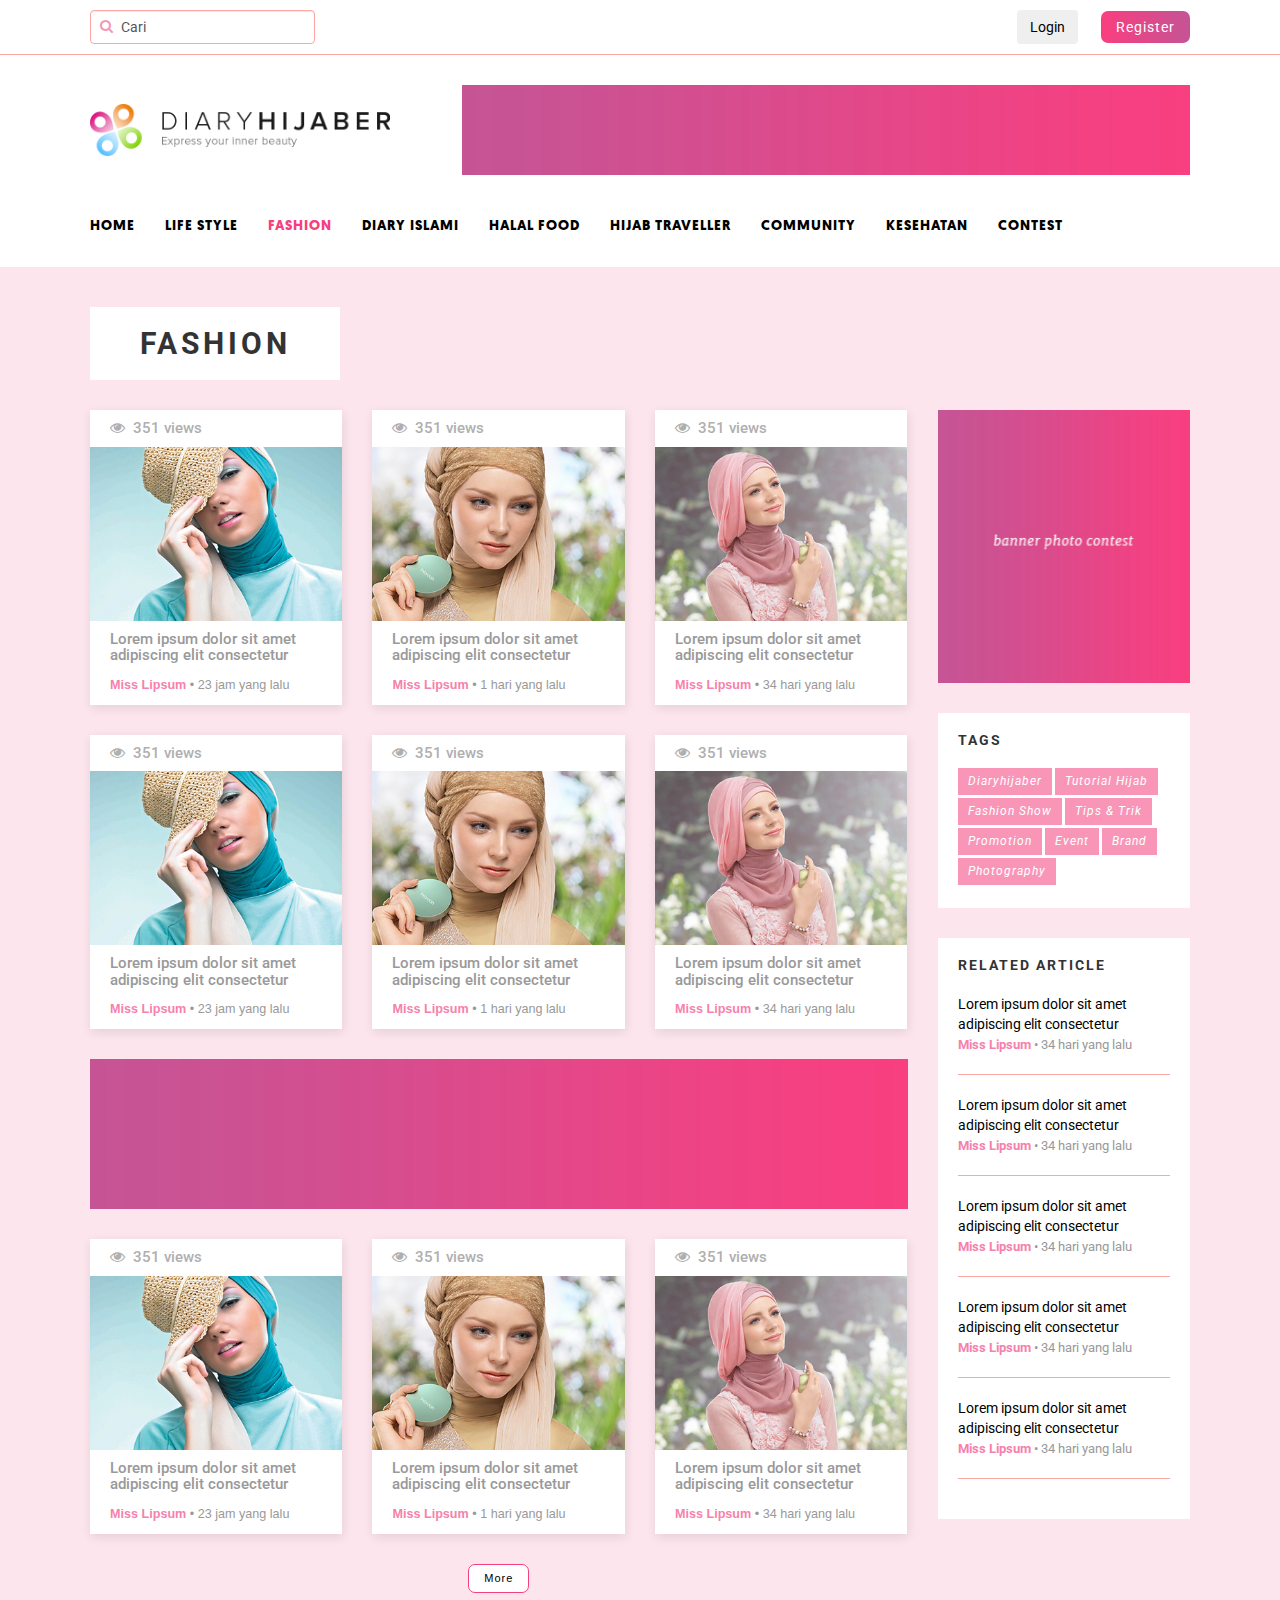
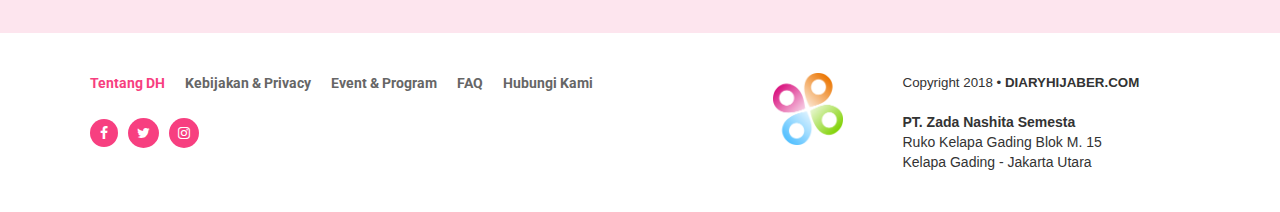
<file: channel.html>
<!DOCTYPE html>
<html lang="en">

    <head>
        <meta charset="UTF-8">
        <meta name="viewport" content="width=device-width, initial-scale=1.0, user-scalable=no">
        <meta http-equiv="X-UA-Compatible" content="ie=edge">
        <link rel="icon" type="image/png" href="./static/images/favicon/favicon.png">
        <link rel="shortcut icon" href="./static/images/favicon/favicon.png">
        <link href="https://maxcdn.bootstrapcdn.com/bootstrap/3.3.7/css/bootstrap.min.css" rel="stylesheet" integrity="sha384-BVYiiSIFeK1dGmJRAkycuHAHRg32OmUcww7on3RYdg4Va+PmSTsz/K68vbdEjh4u"
              crossorigin="anonymous">
        <link rel="stylesheet" href="https://cdnjs.cloudflare.com/ajax/libs/font-awesome/4.7.0/css/font-awesome.css">
        <script src="https://cdnjs.cloudflare.com/ajax/libs/jquery/3.2.1/jquery.min.js"></script>
        <script src="https://maxcdn.bootstrapcdn.com/bootstrap/3.3.7/js/bootstrap.min.js"></script>
        <link rel="stylesheet" href="./static/css/global.css">
        <title>Diary Hijaber</title>
    </head>

    <body>
        <!-- HEADER -->
        <div class="dh-header__wrapper">
            <div class="dh-header">
                <div class="container">
                    <div class="row">
                        <div class="col-md-12">
                            <div class="dh-header-container">
                                <div class="dh-header-item">
                                    <form>
                                        <div class="form-group search-input">
                                            <input type="search" placeholder="Cari" class="form-control" />
                                            <span>
                                                <i class="fa fa-search"></i>
                                            </span>
                                        </div>
                                    </form>
                                </div>
                                <div class="dh-header-item">
                                    <a href="" id="login-popup">
                                        <button class="btn">Login</button>
                                    </a>
                                    <a href="" id="register-popup">
                                        <button class="btn normal-btn">Register</button>
                                    </a>
                                </div>
                            </div>
                        </div>
                    </div>
                </div>
            </div>
            <div class="dh-navigation">
                <div class="container">
                    <div class="row">
                        <div class="col-md-12">
                            <div class="dh-navigation-logo-wrapper">
                                <div class="logo">
                                    <img src="./static/images/logo/dh-main-logo.png" alt="Logo-DH" width="300px" />
                                </div>
                                <div class="banner">
                                    <img src="./static/images/header/banner.png" alt="Logo-DH" width="728px" height="90px" />
                                </div>
                            </div>
                        </div>
                        <div class="col-md-12">
                            <div class="dh-navigation-links">
                                <ul>
                                    <li>
                                        <a href="./index.html">Home</a>
                                    </li>
                                    <li>
                                        <a href="./channel.html">Life Style</a>
                                    </li>
                                    <li>
                                        <a href="./channel.html" class="active">Fashion</a>
                                    </li>
                                    <li>
                                        <a href="./channel.html">Diary Islami</a>
                                    </li>
                                    <li>
                                        <a href="./channel.html">Halal Food</a>
                                    </li>
                                    <li>
                                        <a href="./channel.html">Hijab Traveller</a>
                                    </li>
                                    <li>
                                        <a href="./channel.html">Community</a>
                                    </li>
                                    <li>
                                        <a href="./channel.html">Kesehatan</a>
                                    </li>
                                    <li>
                                        <a href="./channel.html">Contest</a>
                                    </li>
                                </ul>
                            </div>
                        </div>
                    </div>
                </div>
            </div>
        </div>
        <!-- END OF HEADER -->

        <!-- CHANNEL -->
        <div class="dh-channel__wrapper">
            <div class="container">
                <div class="row">
                    <div class="col-md-12">
                        <div class="dh-channel-content">
                            <div class="channel-category">
                                <h3>Fashion</h3>
                            </div>
                            <div class="row">

                                <!-- CHANNEL CARD -->
                                <div class="col-md-9">
                                    <div class="row">
                                        <div class="col-md-4">
                                            <div class="dh-channel__card-content">
                                                <div class="card-heading">
                                                    <h5 class="viewer">
                                                        <i class="fa fa-eye">&nbsp;</i> 351 views</h5>
                                                </div>
                                                <div class="card-image">
                                                    <img src="./static/images/headline/thumbnail1.jpg" alt="card-image" width="100%">
                                                </div>
                                                <div class="card-content">
                                                    <a href="./channel-detail.html">
                                                        <h4>Lorem ipsum dolor sit amet adipiscing elit consectetur</h4>
                                                    </a>
                                                    <div>
                                                        <span class="author">Miss Lipsum </span>
                                                        <span class="date">• 23 jam yang lalu</span>
                                                    </div>
                                                </div>
                                            </div>
                                        </div>
                                        <div class="col-md-4">
                                            <div class="dh-channel__card-content">
                                                <div class="card-heading">
                                                    <h5 class="viewer">
                                                        <i class="fa fa-eye">&nbsp;</i> 351 views</h5>
                                                </div>
                                                <div class="card-image">
                                                    <img src="./static/images/headline/thumbnail2.jpg" alt="card-image" width="100%">
                                                </div>
                                                <div class="card-content">
                                                    <a href="./channel-detail.html">
                                                        <h4>Lorem ipsum dolor sit amet adipiscing elit consectetur</h4>
                                                    </a>
                                                    <div>
                                                        <span class="author">Miss Lipsum </span>
                                                        <span class="date">• 1 hari yang lalu</span>
                                                    </div>
                                                </div>
                                            </div>
                                        </div>
                                        <div class="col-md-4">
                                            <div class="dh-channel__card-content">
                                                <div class="card-heading">
                                                    <h5 class="viewer">
                                                        <i class="fa fa-eye">&nbsp;</i> 351 views</h5>
                                                </div>
                                                <div class="card-image">
                                                    <img src="./static/images/headline/thumbnail3.jpg" alt="card-image" width="100%">
                                                </div>
                                                <div class="card-content">
                                                    <a href="./channel-detail.html">
                                                        <h4>Lorem ipsum dolor sit amet adipiscing elit consectetur</h4>
                                                    </a>
                                                    <div>
                                                        <span class="author">Miss Lipsum </span>
                                                        <span class="date">• 34 hari yang lalu</span>
                                                    </div>
                                                </div>
                                            </div>
                                        </div>
                                        <div class="col-md-4">
                                            <div class="dh-channel__card-content">
                                                <div class="card-heading">
                                                    <h5 class="viewer">
                                                        <i class="fa fa-eye">&nbsp;</i> 351 views</h5>
                                                </div>
                                                <div class="card-image">
                                                    <img src="./static/images/headline/thumbnail1.jpg" alt="card-image" width="100%">
                                                </div>
                                                <div class="card-content">
                                                    <a href="./channel-detail.html">
                                                        <h4>Lorem ipsum dolor sit amet adipiscing elit consectetur</h4>
                                                    </a>
                                                    <div>
                                                        <span class="author">Miss Lipsum </span>
                                                        <span class="date">• 23 jam yang lalu</span>
                                                    </div>
                                                </div>
                                            </div>
                                        </div>
                                        <div class="col-md-4">
                                            <div class="dh-channel__card-content">
                                                <div class="card-heading">
                                                    <h5 class="viewer">
                                                        <i class="fa fa-eye">&nbsp;</i> 351 views</h5>
                                                </div>
                                                <div class="card-image">
                                                    <img src="./static/images/headline/thumbnail2.jpg" alt="card-image" width="100%">
                                                </div>
                                                <div class="card-content">
                                                    <a href="./channel-detail.html">
                                                        <h4>Lorem ipsum dolor sit amet adipiscing elit consectetur</h4>
                                                    </a>
                                                    <div>
                                                        <span class="author">Miss Lipsum </span>
                                                        <span class="date">• 1 hari yang lalu</span>
                                                    </div>
                                                </div>
                                            </div>
                                        </div>
                                        <div class="col-md-4">
                                            <div class="dh-channel__card-content">
                                                <div class="card-heading">
                                                    <h5 class="viewer">
                                                        <i class="fa fa-eye">&nbsp;</i> 351 views</h5>
                                                </div>
                                                <div class="card-image">
                                                    <img src="./static/images/headline/thumbnail3.jpg" alt="card-image" width="100%">
                                                </div>
                                                <div class="card-content">
                                                    <a href="./channel-detail.html">
                                                        <h4>Lorem ipsum dolor sit amet adipiscing elit consectetur</h4>
                                                    </a>
                                                    <div>
                                                        <span class="author">Miss Lipsum </span>
                                                        <span class="date">• 34 hari yang lalu</span>
                                                    </div>
                                                </div>
                                            </div>
                                        </div>

                                        <!-- PROMO BANNER -->
                                        <div class="col-md-12">
                                            <div class="promo-banner">
                                                <img src="./static/images/channel/banner-2.png" alt="" width="100%">
                                            </div>
                                        </div>
                                        <!-- END OF PROMO BANNER -->


                                        <div class="col-md-4">
                                            <div class="dh-channel__card-content">
                                                <div class="card-heading">
                                                    <h5 class="viewer">
                                                        <i class="fa fa-eye">&nbsp;</i> 351 views</h5>
                                                </div>
                                                <div class="card-image">
                                                    <img src="./static/images/headline/thumbnail1.jpg" alt="card-image" width="100%">
                                                </div>
                                                <div class="card-content">
                                                    <a href="./channel-detail.html">
                                                        <h4>Lorem ipsum dolor sit amet adipiscing elit consectetur</h4>
                                                    </a>
                                                    <div>
                                                        <span class="author">Miss Lipsum </span>
                                                        <span class="date">• 23 jam yang lalu</span>
                                                    </div>
                                                </div>
                                            </div>
                                        </div>
                                        <div class="col-md-4">
                                            <div class="dh-channel__card-content">
                                                <div class="card-heading">
                                                    <h5 class="viewer">
                                                        <i class="fa fa-eye">&nbsp;</i> 351 views</h5>
                                                </div>
                                                <div class="card-image">
                                                    <img src="./static/images/headline/thumbnail2.jpg" alt="card-image" width="100%">
                                                </div>
                                                <div class="card-content">
                                                    <a href="./channel-detail.html">
                                                        <h4>Lorem ipsum dolor sit amet adipiscing elit consectetur</h4>
                                                    </a>
                                                    <div>
                                                        <span class="author">Miss Lipsum </span>
                                                        <span class="date">• 1 hari yang lalu</span>
                                                    </div>
                                                </div>
                                            </div>
                                        </div>
                                        <div class="col-md-4">
                                            <div class="dh-channel__card-content">
                                                <div class="card-heading">
                                                    <h5 class="viewer">
                                                        <i class="fa fa-eye">&nbsp;</i> 351 views</h5>
                                                </div>
                                                <div class="card-image">
                                                    <img src="./static/images/headline/thumbnail3.jpg" alt="card-image" width="100%">
                                                </div>
                                                <div class="card-content">
                                                    <a href="./channel-detail.html">
                                                        <h4>Lorem ipsum dolor sit amet adipiscing elit consectetur</h4>
                                                    </a>
                                                    <div>
                                                        <span class="author">Miss Lipsum </span>
                                                        <span class="date">• 34 hari yang lalu</span>
                                                    </div>
                                                </div>
                                            </div>
                                        </div>
                                    </div>
                                    <div class="row">
                                        <div class="load-more">
                                            <button class="btn btn-normal">More</button>
                                        </div>
                                    </div>
                                </div>
                                <!-- END OF CHANNEL CARD -->

                                <!-- CHANNEL SIDE MENU -->
                                <div class="col-md-3">
                                    <div class="row">
                                        <!-- CHANNEL PROMO BANNER -->
                                        <div class="col-md-12">
                                            <div class="dh-channel__promo-content">
                                                <img src="./static/images/channel/banner.png" alt="" width="100%">
                                            </div>
                                        </div>
                                        <!-- END OF CHANNEL PROMO BANNER -->

                                        <!-- CHANNEL TAGS -->
                                        <div class="col-md-12">
                                            <div class="dh-channel__tags-content">
                                                <h5>Tags</h5>
                                                <div class="tags-wrapper">
                                                    <a href="#"><span class="tags-item">Diaryhijaber</span></a>
                                                    <a href="#"><span class="tags-item">Tutorial Hijab</span></a>
                                                    <a href="#"><span class="tags-item">Fashion Show</span></a>
                                                    <a href="#"><span class="tags-item">Tips & Trik</span></a>
                                                    <a href="#"><span class="tags-item">Promotion</span></a>
                                                    <a href="#"><span class="tags-item">Event</span></a>
                                                    <a href="#"><span class="tags-item">Brand</span></a>
                                                    <a href="#"><span class="tags-item">Photography</span></a>
                                                </div>
                                            </div>
                                        </div>
                                        <!-- END OF CHANNE TAGS -->

                                        <!-- RELATED ARTICLE -->
                                        <div class="col-md-12">
                                            <div class="dh-channel__related-article">
                                                <h5>Related Article</h5>
                                                <ul class="article-list">
                                                    <li>
                                                        <a href="#">
                                                            Lorem ipsum dolor sit amet adipiscing elit consectetur
                                                            <div>
                                                                <span class="author">Miss Lipsum </span>
                                                                <span class="date">• 34 hari yang lalu</span>
                                                            </div>
                                                        </a>
                                                        <a href="#">
                                                            Lorem ipsum dolor sit amet adipiscing elit consectetur
                                                            <div>
                                                                <span class="author">Miss Lipsum </span>
                                                                <span class="date">• 34 hari yang lalu</span>
                                                            </div>
                                                        </a>
                                                        <a href="#">
                                                            Lorem ipsum dolor sit amet adipiscing elit consectetur
                                                            <div>
                                                                <span class="author">Miss Lipsum </span>
                                                                <span class="date">• 34 hari yang lalu</span>
                                                            </div>
                                                        </a>
                                                        <a href="#">
                                                            Lorem ipsum dolor sit amet adipiscing elit consectetur
                                                            <div>
                                                                <span class="author">Miss Lipsum </span>
                                                                <span class="date">• 34 hari yang lalu</span>
                                                            </div>
                                                        </a>
                                                        <a href="#">
                                                            Lorem ipsum dolor sit amet adipiscing elit consectetur
                                                            <div>
                                                                <span class="author">Miss Lipsum </span>
                                                                <span class="date">• 34 hari yang lalu</span>
                                                            </div>
                                                        </a>
                                                    </li>
                                                </ul>
                                            </div>
                                        </div>
                                        <!-- END OF RELATED ARTICLE -->

                                    </div>
                                </div>
                                <!-- END OF CHANNEL SIDE MENU -->
                            </div>
                        </div>
                    </div>
                </div>
            </div>
        </div>
        <!-- END OF CHANNEL -->

        <!-- FOOTER -->
        <div class="dh-footer__wrapper">
            <div class="dh-footer-navigation">
                <div class="container">
                    <div class="row">
                        <div class="col-md-7">
                            <div class="dh-footer-navigation-links">
                                <ul>
                                    <li>
                                        <a href="#">Tentang DH</a>
                                    </li>
                                    <li>
                                        <a href="#">Kebijakan &amp; Privacy</a>
                                    </li>
                                    <li>
                                        <a href="#">Event &amp; Program</a>
                                    </li>
                                    <li>
                                        <a href="#">FAQ</a>
                                    </li>
                                    <li>
                                        <a href="#">Hubungi Kami</a>
                                    </li>
                                </ul>
                            </div>
                            <div class="dh-footer-navigation-links-social">
                                <ul>
                                    <li>
                                        <a href="https://facebook.com" target="_blank">
                                            <i class="fa fa-facebook"></i>
                                        </a>
                                    </li>
                                    <li>
                                        <a href="https://twitter.com" target="_blank">
                                            <i class="fa fa-twitter"></i>
                                        </a>
                                    </li>
                                    <li>
                                        <a href="https://instagram.com" target="_blank">
                                            <i class="fa fa-instagram"></i>
                                        </a>
                                    </li>
                                </ul>
                            </div>
                        </div>
                        <div class="col-md-5">
                            <div class="dh-footer-navigation-address">
                                <div class="logo">
                                    <img src="./static/images/footer/footer-logo.png" alt="Logo-DH" width="70px">
                                </div>
                                <div class="address">
                                    <div class="copyright">Copyright 2018 •
                                        <strong>DIARYHIJABER.COM</strong>
                                    </div>
                                    <address>
                                        <strong>PT. Zada Nashita Semesta</strong>
                                        <label>Ruko Kelapa Gading Blok M. 15</label>
                                        <label>Kelapa Gading - Jakarta Utara</label>
                                    </address>
                                </div>
                            </div>
                        </div>
                    </div>
                </div>
            </div>
        </div>
        <!-- END OF FOOTER -->

        <!-- LOGIN AND REGISTER POPUP -->
        <div class="dh-register__wrapper">

            <div class="register-heading">
                <a href="#login" id="login-button" class="active">
                    <h4>Login</h4>
                </a>
                <a href="#register" id="register-button">
                    <h4>Register</h4>
                </a>
            </div>

            <!-- LOGIN CONTENT -->
            <div class="dh-register__login-content" id="login-content">
                <span>Login via :</span>
                <div class="social">
                    <a href="#">
                        <i class="fa fa-facebook"></i>
                    </a>
                    <a href="#">
                        <i class="fa fa-twitter"></i>
                    </a>
                    <a href="#">
                        <i class="fa fa-google-plus"></i>
                    </a>
                </div>
                <span>Atau melalui Email :</span>
                <div class="form">
                    <form action="./dashboard.html">
                        <div class="form-group">
                            <input class="form-control" type="email" placeholder="Username or email">
                        </div>
                        <div class="form-group">
                            <input class="form-control" type="password" placeholder="Password">
                        </div>
                        <button type="submit" class="btn btn-pink">Login</button>
                    </form>
                </div>
                <div class="choice">
                    <a href="#">Register Akun</a>
                    <a href="#">Forgot Password ?</a>
                </div>
            </div>
            <!-- END OF LOGIN CONTENT -->

            <!-- REGISTER CONTENT -->
            <div class="dh-register__register-content" id="register-content">
                <span>Registrasi via :</span>
                <div class="social">
                    <a href="#">
                        <i class="fa fa-facebook"></i>
                    </a>
                    <a href="#">
                        <i class="fa fa-twitter"></i>
                    </a>
                    <a href="#">
                        <i class="fa fa-google-plus"></i>
                    </a>
                </div>
                <span>Atau melalui Email :</span>
                <div class="form">
                    <form action="">
                        <div class="form-group">
                            <input class="form-control" type="text" placeholder="Nama Lengkap">
                        </div>
                        <div class="form-group">
                            <input class="form-control" type="text" placeholder="Username">
                        </div>
                        <div class="form-group">
                            <input class="form-control" type="emal" placeholder="Email">
                        </div>
                        <div class="form-group">
                            <input class="form-control" type="password" placeholder="Password">
                        </div>
                        <button type="submit" class="btn btn-pink">Register</button>
                    </form>
                </div>
            </div>
            <!-- END OF REGISTER CONTENT -->

            <div class="close-button" id="popup-close">
                <span>x</span>
            </div>
        </div>
        <!-- END OF LOGIN AND REGISTER POPUP -->


        <script src="./static/js/login.js"></script>
    </body>

</html>
</file>
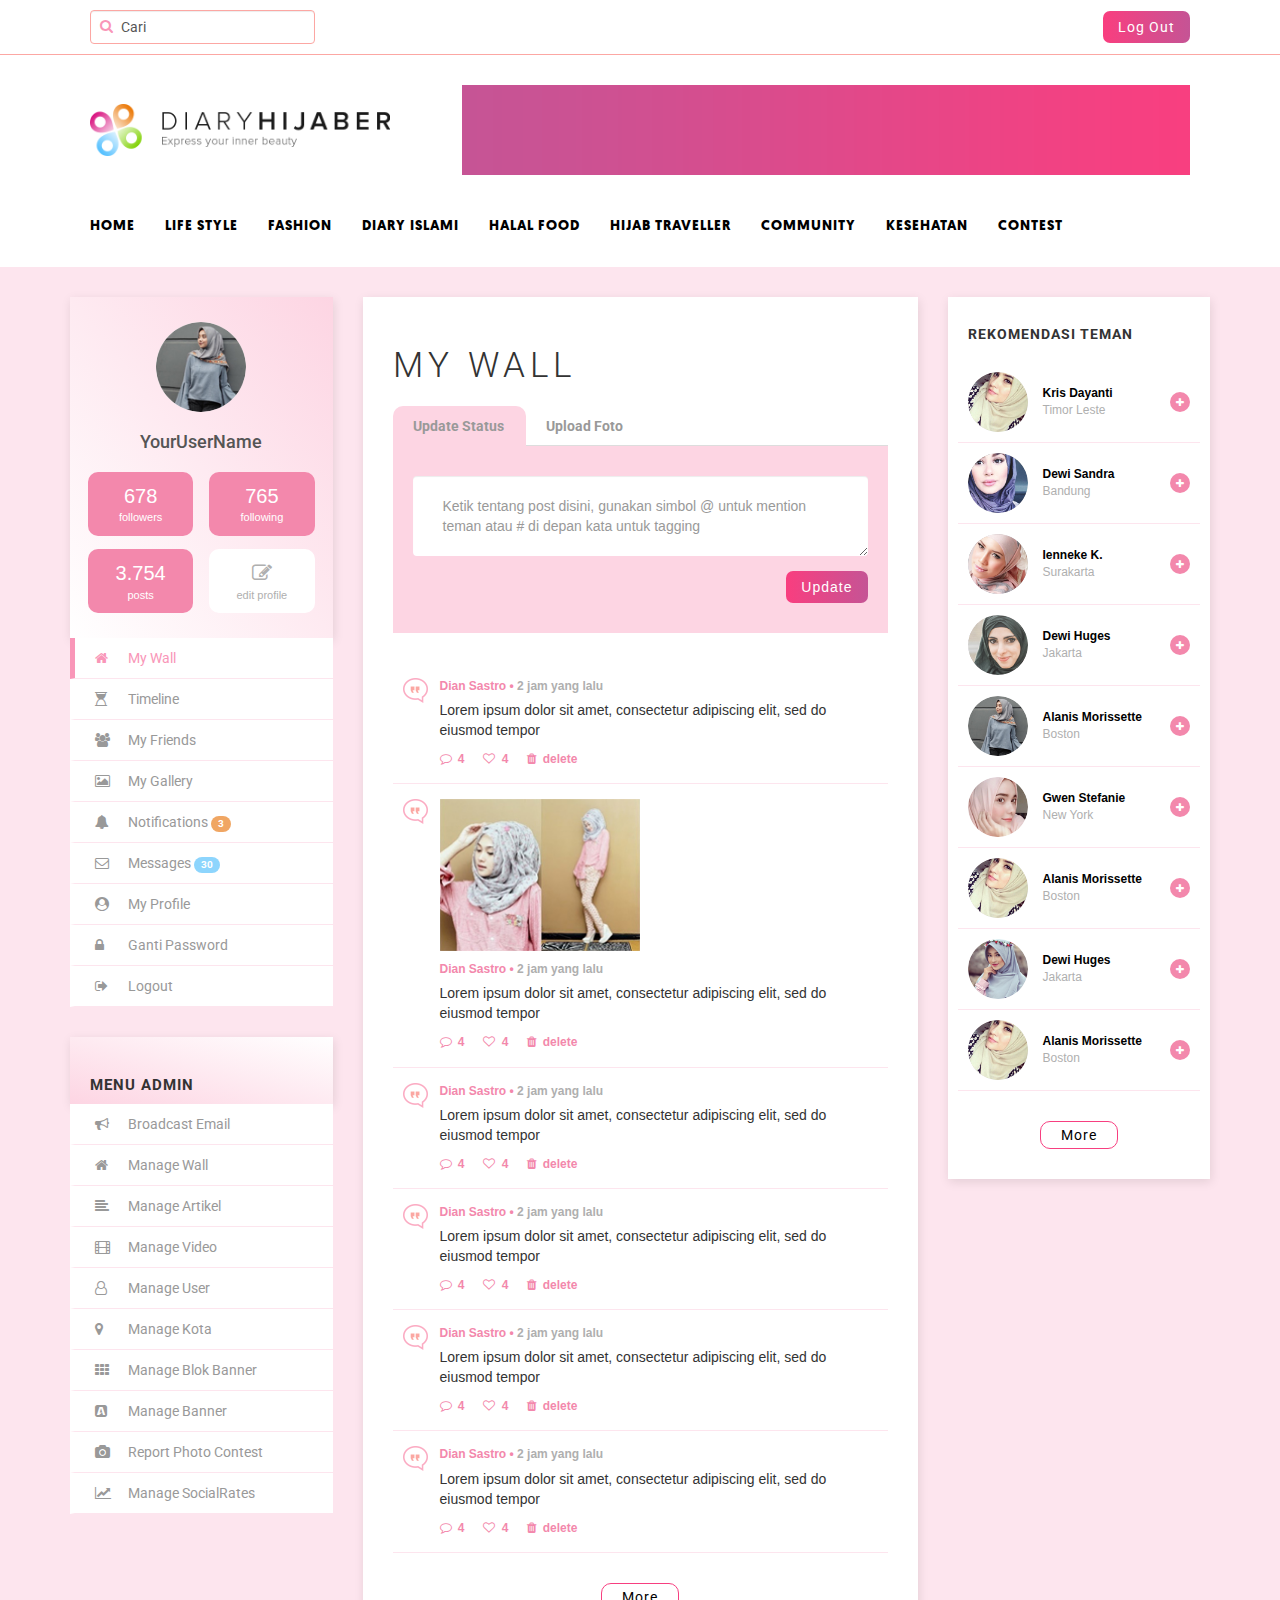
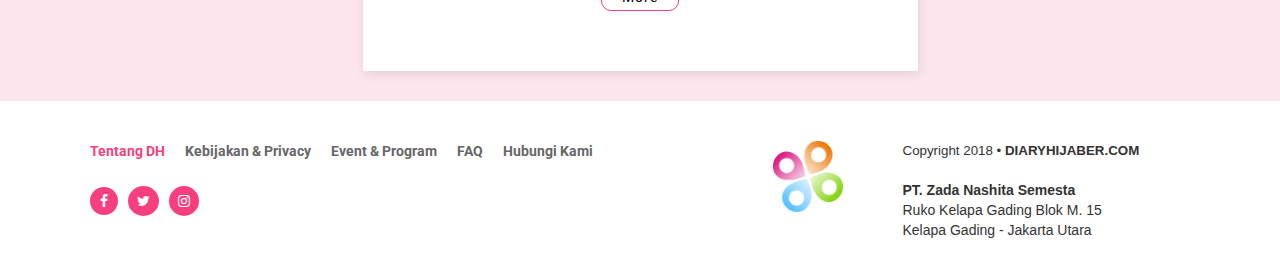
<file: dashboard.html>
<!DOCTYPE html>
<html lang="en">

    <head>
        <meta charset="UTF-8">
        <meta name="viewport" content="width=device-width, initial-scale=1.0, user-scalable=no">
        <meta http-equiv="X-UA-Compatible" content="ie=edge">
        <link rel="icon" type="image/png" href="./static/images/favicon/favicon.png">
        <link rel="shortcut icon" href="./static/images/favicon/favicon.png">
        <link href="https://maxcdn.bootstrapcdn.com/bootstrap/3.3.7/css/bootstrap.min.css" rel="stylesheet" integrity="sha384-BVYiiSIFeK1dGmJRAkycuHAHRg32OmUcww7on3RYdg4Va+PmSTsz/K68vbdEjh4u"
              crossorigin="anonymous">
        <link rel="stylesheet" href="https://cdnjs.cloudflare.com/ajax/libs/font-awesome/4.7.0/css/font-awesome.css">
        <script src="https://cdnjs.cloudflare.com/ajax/libs/jquery/3.2.1/jquery.min.js"></script>
        <script src="https://maxcdn.bootstrapcdn.com/bootstrap/3.3.7/js/bootstrap.min.js"></script>
        <link rel="stylesheet" href="./static/css/global.css">
        <title>Diary Hijaber</title>
    </head>

    <body>
        <!-- HEADER -->
        <div class="dh-header__wrapper">
            <div class="dh-header">
                <div class="container">
                    <div class="row">
                        <div class="col-md-12">
                            <div class="dh-header-container">
                                <div class="dh-header-item">
                                    <form>
                                        <div class="form-group search-input">
                                            <input type="search" placeholder="Cari" class="form-control" />
                                            <span>
                                                <i class="fa fa-search"></i>
                                            </span>
                                        </div>
                                    </form>
                                </div>
                                <div class="dh-header-item">
                                    <a href="./index.html">
                                        <button class="btn normal-btn">Log Out</button>
                                    </a>
                                </div>
                            </div>
                        </div>
                    </div>
                </div>
            </div>
            <div class="dh-navigation">
                <div class="container">
                    <div class="row">
                        <div class="col-md-12">
                            <div class="dh-navigation-logo-wrapper">
                                <div class="logo">
                                    <img src="./static/images/logo/dh-main-logo.png" alt="Logo-DH" width="300px" />
                                </div>
                                <div class="banner">
                                    <img src="./static/images/header/banner.png" alt="Logo-DH" width="728px" height="90px" />
                                </div>
                            </div>
                        </div>
                        <div class="col-md-12">
                            <div class="dh-navigation-links">
                                <ul>
                                    <li>
                                        <a href="./index.html">Home</a>
                                    </li>
                                    <li>
                                        <a href="./channel.html">Life Style</a>
                                    </li>
                                    <li>
                                        <a href="./channel.html">Fashion</a>
                                    </li>
                                    <li>
                                        <a href="./channel.html">Diary Islami</a>
                                    </li>
                                    <li>
                                        <a href="./channel.html">Halal Food</a>
                                    </li>
                                    <li>
                                        <a href="./channel.html">Hijab Traveller</a>
                                    </li>
                                    <li>
                                        <a href="./channel.html">Community</a>
                                    </li>
                                    <li>
                                        <a href="./channel.html">Kesehatan</a>
                                    </li>
                                    <li>
                                        <a href="./channel.html">Contest</a>
                                    </li>
                                </ul>
                            </div>
                        </div>
                    </div>
                </div>
            </div>
        </div>
        <!-- END OF HEADER -->

        <!-- DASHBOARD -->
        <div class="dh-dashboard__container">
            <div class="container">
                <div class="row">
                    <div class="dh-dashboard__content">

                        <!-- DASHBOARD SIDE MENU -->
                        <div class="col-md-3">
                            <div class="dh-sidemenu__profile">
                                <div class="profile-image">
                                    <img src="./static/images/user/model5.jpg" alt="Profile">
                                    <h4>YourUserName</h4>
                                    <div class="profile-detail">
                                        <div class="item">
                                            <span>678</span>
                                            <p>followers</p>
                                        </div>
                                        <div class="item">
                                            <span>765</span>
                                            <p>following</p>
                                        </div>
                                    </div>
                                    <div class="profile-detail">
                                        <div class="item">
                                            <span>3.754</span>
                                            <p>posts</p>
                                        </div>
                                        <div class="item edit-profile">
                                            <a href="#">
                                                <span>
                                                    <i class="fa fa-edit"></i>
                                                </span>
                                            </a>
                                            <p>edit profile</p>
                                        </div>
                                    </div>
                                </div>
                            </div>
                            <div class="dh-sidemenu__wrapper">
                                <div class="dh-sidemenu__links">
                                    <ul>
                                        <li>
                                            <a href="./dashboard.html" class="active">
                                                <i class="fa fa-home">&nbsp;</i> My Wall</a>
                                        </li>
                                        <li>
                                            <a href="./timeline.html">
                                                <i class="fa fa-hourglass-1">&nbsp;</i> Timeline</a>
                                        </li>
                                        <li>
                                            <a href="./my-friend.html">
                                                <i class="fa fa-users">&nbsp;</i> My Friends</a>
                                        </li>
                                        <li>
                                            <a href="./gallery.html">
                                                <i class="fa fa-image">&nbsp;</i> My Gallery</a>
                                        </li>
                                        <li>
                                            <a href="./notification.html">
                                                <i class="fa fa-bell">&nbsp;</i> Notifications <span class="badge badge-notification">3</span></a>
                                        </li>
                                        <li>
                                            <a href="./message.html">
                                                <i class="fa fa-envelope-o">&nbsp;</i> Messages <span class="badge badge-message">30</span></a>
                                        </li>
                                        <li>
                                            <a href="./my-profile.html">
                                                <i class="fa fa-user-circle">&nbsp;</i> My Profile</a>
                                        </li>
                                        <li>
                                            <a href="./ganti-password.html">
                                                <i class="fa fa-lock">&nbsp;</i> Ganti Password</a>
                                        </li>
                                        <li>
                                            <a href="./index.html">
                                                <i class="fa fa-sign-out">&nbsp;</i> Logout</a>
                                        </li>
                                    </ul>
                                </div>
                            </div>
                            <div class="menu-heading">
                                <h4>Menu Admin</h4>
                            </div>
                            <div class="dh-sidemenu__wrapper">
                                <div class="dh-sidemenu__links">
                                    <ul>
                                        <li>
                                            <a href="/undefined">
                                                <i class="fa fa-bullhorn">&nbsp;</i> Broadcast Email</a>
                                        </li>
                                        <li>
                                            <a href="/undefined">
                                                <i class="fa fa-home">&nbsp;</i> Manage Wall</a>
                                        </li>
                                        <li>
                                            <a href="/undefined">
                                                <i class="fa fa-align-left">&nbsp;</i> Manage Artikel</a>
                                        </li>
                                        <li>
                                            <a href="/undefined">
                                                <i class="fa fa-film">&nbsp;</i> Manage Video</a>
                                        </li>
                                        <li>
                                            <a href="/undefined">
                                                <i class="fa fa-user-o">&nbsp;</i> Manage User</a>
                                        </li>
                                        <li>
                                            <a href="/undefined">
                                                <i class="fa fa-map-marker">&nbsp;</i> Manage Kota</a>
                                        </li>
                                        <li>
                                            <a href="/undefined">
                                                <i class="fa fa-th">&nbsp;</i> Manage Blok Banner</a>
                                        </li>
                                        <li>
                                            <a href="/undefined">
                                                <i class="fa fa-buysellads">&nbsp;</i> Manage Banner</a>
                                        </li>
                                        <li>
                                            <a href="/undefined">
                                                <i class="fa fa-camera">&nbsp;</i> Report Photo Contest</a>
                                        </li>
                                        <li>
                                            <a href="/undefined">
                                                <i class="fa fa-line-chart">&nbsp;</i> Manage SocialRates</a>
                                        </li>
                                    </ul>
                                </div>
                            </div>
                        </div>
                        <!-- END OF DASHBOARD SIDE MENU -->

                        <!-- DASHBOARD CONTENT - MY WALL -->
                        <div class="col-md-6">
                            <div class="dh-dashboard__mywall">
                                <div class="mywall-list">
                                    <h4 class="heading">My Wall</h4>
                                    <div class="mywall-tab">
                                        <ul class="nav nav-tabs" role="tablist">
                                            <li role="presentation" class="active">
                                                <a href="#home" aria-controls="home" role="tab" data-toggle="tab">Update Status</a>
                                            </li>
                                            <li role="presentation">
                                                <a href="#profile" aria-controls="profile" role="tab" data-toggle="tab">Upload Foto</a>
                                            </li>
                                        </ul>
                                        <div class="tab-content">
                                            <div role="tabpanel" class="tab-pane active" id="home">
                                                <form>
                                                    <div class="form-group">
                                                        <textarea class="form-control" placeholder="Ketik tentang post disini, gunakan simbol @ untuk mention teman atau # di depan kata untuk tagging"></textarea>
                                                    </div>
                                                    <button class="btn normal-btn pull-right">Update</button>
                                                    <div class="clearfix"></div>
                                                </form>
                                            </div>
                                            <div role="tabpanel" class="tab-pane" id="profile">
                                                <div class="upload-content">
                                                    <label>Pilih Foto</label>
                                                    <span>(klik icon dibawah ini untuk memilih foto yang akan diupload)</span>
                                                    <a href="#">
                                                        <img class="image-upload" src="./static/images/dashboard/upload.png">
                                                    </a>
                                                    <form>
                                                        <div class="form-group">
                                                            <textarea class="form-control" placeholder="Ketik tentang post disini, gunakan simbol @ untuk mention teman atau # di depan kata untuk tagging"></textarea>
                                                        </div>
                                                        <button class="btn normal-btn pull-right">Crop dan Simpan</button>
                                                        <div class="clearfix"></div>
                                                    </form>
                                                </div>
                                            </div>
                                        </div>
                                    </div>
                                    <div class="mywall-ul">
                                        <ul>
                                            <li>
                                                <div class="mywall-content">
                                                    <div class="mywall-post">
                                                        <div class="item">
                                                            <img class="bubble" src="./static/images/dashboard/bubble-icon.png" alt="Profile">
                                                        </div>
                                                        <div class="item">
                                                            <span class="username">Dian Sastro •
                                                                <span>2 jam yang lalu</span>
                                                            </span>
                                                            <p>Lorem ipsum dolor sit amet, consectetur adipiscing elit, sed do eiusmod tempor</p>
                                                            <div class="post-statistic">
                                                                <span class="comment" data-toggle="modal" data-target="#myModal">
                                                                    <i class="fa fa-comment-o">&nbsp;</i> 4</span>
                                                                <span class="like">
                                                                    <i class="fa fa-heart-o">&nbsp;</i> 4</span>
                                                                <span class="delete">
                                                                    <i class="fa fa-trash">&nbsp;</i> delete</span>
                                                            </div>
                                                        </div>
                                                    </div>
                                                </div>
                                            </li>
                                            <li>
                                                <div class="mywall-content">
                                                    <div class="mywall-post">
                                                        <div class="item">
                                                            <img class="bubble" src="./static/images/dashboard/bubble-icon.png" alt="Profile">
                                                        </div>
                                                        <div class="item">
                                                            <img class="image-post" src="./static/images/dashboard/gallery.jpg">
                                                            <span class="username">Dian Sastro •
                                                                <span>2 jam yang lalu</span>
                                                            </span>
                                                            <p>Lorem ipsum dolor sit amet, consectetur adipiscing elit, sed do eiusmod tempor</p>
                                                            <div class="post-statistic">
                                                                <span class="comment" data-toggle="modal" data-target="#myModal">
                                                                    <i class="fa fa-comment-o">&nbsp;</i> 4</span>
                                                                <span class="like">
                                                                    <i class="fa fa-heart-o">&nbsp;</i> 4</span>
                                                                <span class="delete">
                                                                    <i class="fa fa-trash">&nbsp;</i> delete</span>
                                                            </div>
                                                        </div>
                                                    </div>
                                                </div>
                                            </li>
                                            <li>
                                                <div class="mywall-content">
                                                    <div class="mywall-post">
                                                        <div class="item">
                                                            <img class="bubble" src="./static/images/dashboard/bubble-icon.png" alt="Profile">
                                                        </div>
                                                        <div class="item">
                                                            <span class="username">Dian Sastro •
                                                                <span>2 jam yang lalu</span>
                                                            </span>
                                                            <p>Lorem ipsum dolor sit amet, consectetur adipiscing elit, sed do eiusmod tempor</p>
                                                            <div class="post-statistic">
                                                                <span class="comment" data-toggle="modal" data-target="#myModal">
                                                                    <i class="fa fa-comment-o">&nbsp;</i> 4</span>
                                                                <span class="like">
                                                                    <i class="fa fa-heart-o">&nbsp;</i> 4</span>
                                                                <span class="delete">
                                                                    <i class="fa fa-trash">&nbsp;</i> delete</span>
                                                            </div>
                                                        </div>
                                                    </div>
                                                </div>
                                            </li>
                                            <li>
                                                <div class="mywall-content">
                                                    <div class="mywall-post">
                                                        <div class="item">
                                                            <img class="bubble" src="./static/images/dashboard/bubble-icon.png" alt="Profile">
                                                        </div>
                                                        <div class="item">
                                                            <span class="username">Dian Sastro •
                                                                <span>2 jam yang lalu</span>
                                                            </span>
                                                            <p>Lorem ipsum dolor sit amet, consectetur adipiscing elit, sed do eiusmod tempor</p>
                                                            <div class="post-statistic">
                                                                <span class="comment" data-toggle="modal" data-target="#myModal">
                                                                    <i class="fa fa-comment-o">&nbsp;</i> 4</span>
                                                                <span class="like">
                                                                    <i class="fa fa-heart-o">&nbsp;</i> 4</span>
                                                                <span class="delete">
                                                                    <i class="fa fa-trash">&nbsp;</i> delete</span>
                                                            </div>
                                                        </div>
                                                    </div>
                                                </div>
                                            </li>
                                            <li>
                                                <div class="mywall-content">
                                                    <div class="mywall-post">
                                                        <div class="item">
                                                            <img class="bubble" src="./static/images/dashboard/bubble-icon.png" alt="Profile">
                                                        </div>
                                                        <div class="item">
                                                            <span class="username">Dian Sastro •
                                                                <span>2 jam yang lalu</span>
                                                            </span>
                                                            <p>Lorem ipsum dolor sit amet, consectetur adipiscing elit, sed do eiusmod tempor</p>
                                                            <div class="post-statistic">
                                                                <span class="comment" data-toggle="modal" data-target="#myModal">
                                                                    <i class="fa fa-comment-o">&nbsp;</i> 4</span>
                                                                <span class="like">
                                                                    <i class="fa fa-heart-o">&nbsp;</i> 4</span>
                                                                <span class="delete">
                                                                    <i class="fa fa-trash">&nbsp;</i> delete</span>
                                                            </div>
                                                        </div>
                                                    </div>
                                                </div>
                                            </li>
                                            <li>
                                                <div class="mywall-content">
                                                    <div class="mywall-post">
                                                        <div class="item">
                                                            <img class="bubble" src="./static/images/dashboard/bubble-icon.png" alt="Profile">
                                                        </div>
                                                        <div class="item">
                                                            <span class="username">Dian Sastro •
                                                                <span>2 jam yang lalu</span>
                                                            </span>
                                                            <p>Lorem ipsum dolor sit amet, consectetur adipiscing elit, sed do eiusmod tempor</p>
                                                            <div class="post-statistic">
                                                                <span class="comment" data-toggle="modal" data-target="#myModal">
                                                                    <i class="fa fa-comment-o">&nbsp;</i> 4</span>
                                                                <span class="like">
                                                                    <i class="fa fa-heart-o">&nbsp;</i> 4</span>
                                                                <span class="delete">
                                                                    <i class="fa fa-trash">&nbsp;</i> delete</span>
                                                            </div>
                                                        </div>
                                                    </div>
                                                </div>
                                            </li>
                                        </ul>
                                    </div>
                                    <div class="btn-more">
                                        <a>
                                            <button class="btn btn-normal">More</button>
                                        </a>
                                    </div>
                                </div>
                            </div>
                        </div>
                        <!-- END DASHBOARD CONTENT - MY WALL -->

                        <!-- DASHBOARD RECOMMENDATION -->
                        <div class="col-md-3">
                            <div class="dh-sidemenu__recomendation">
                                <div class="recomendation-list">
                                    <h4 class="heading">Rekomendasi Teman</h4>
                                    <ul>
                                        <li>
                                            <div class="recomendation-content">
                                                <div class="recomendation-profile">
                                                    <div class="item">
                                                        <img src="./static/images/user/model1.jpg" alt="Profile">
                                                    </div>
                                                    <div class="item">
                                                        <span class="username">Kris Dayanti</span>
                                                        <span class="area">Timor Leste</span>
                                                    </div>
                                                </div>
                                                <div class="item">
                                                    <a href="#">
                                                        <i class="fa fa-plus"></i>
                                                    </a>
                                                </div>
                                            </div>
                                        </li>
                                        <li>
                                            <div class="recomendation-content">
                                                <div class="recomendation-profile">
                                                    <div class="item">
                                                        <img src="./static/images/user/model2.jpg" alt="Profile">
                                                    </div>
                                                    <div class="item">
                                                        <span class="username">Dewi Sandra</span>
                                                        <span class="area">Bandung</span>
                                                    </div>
                                                </div>
                                                <div class="item">
                                                    <a href="#">
                                                        <i class="fa fa-plus"></i>
                                                    </a>
                                                </div>
                                            </div>
                                        </li>
                                        <li>
                                            <div class="recomendation-content">
                                                <div class="recomendation-profile">
                                                    <div class="item">
                                                        <img src="./static/images/user/model3.jpg" alt="Profile">
                                                    </div>
                                                    <div class="item">
                                                        <span class="username">Ienneke K.</span>
                                                        <span class="area">Surakarta</span>
                                                    </div>
                                                </div>
                                                <div class="item">
                                                    <a href="#">
                                                        <i class="fa fa-plus"></i>
                                                    </a>
                                                </div>
                                            </div>
                                        </li>
                                        <li>
                                            <div class="recomendation-content">
                                                <div class="recomendation-profile">
                                                    <div class="item">
                                                        <img src="./static/images/user/model4.jpg" alt="Profile">
                                                    </div>
                                                    <div class="item">
                                                        <span class="username">Dewi Huges</span>
                                                        <span class="area">Jakarta</span>
                                                    </div>
                                                </div>
                                                <div class="item">
                                                    <a href="#">
                                                        <i class="fa fa-plus"></i>
                                                    </a>
                                                </div>
                                            </div>
                                        </li>
                                        <li>
                                            <div class="recomendation-content">
                                                <div class="recomendation-profile">
                                                    <div class="item">
                                                        <img src="./static/images/user/model5.jpg" alt="Profile">
                                                    </div>
                                                    <div class="item">
                                                        <span class="username">Alanis Morissette</span>
                                                        <span class="area">Boston</span>
                                                    </div>
                                                </div>
                                                <div class="item">
                                                    <a href="#">
                                                        <i class="fa fa-plus"></i>
                                                    </a>
                                                </div>
                                            </div>
                                        </li>
                                        <li>
                                            <div class="recomendation-content">
                                                <div class="recomendation-profile">
                                                    <div class="item">
                                                        <img src="./static/images/user/model6.jpg" alt="Profile">
                                                    </div>
                                                    <div class="item">
                                                        <span class="username">Gwen Stefanie</span>
                                                        <span class="area">New York</span>
                                                    </div>
                                                </div>
                                                <div class="item">
                                                    <a href="#">
                                                        <i class="fa fa-plus"></i>
                                                    </a>
                                                </div>
                                            </div>
                                        </li>
                                        <li>
                                            <div class="recomendation-content">
                                                <div class="recomendation-profile">
                                                    <div class="item">
                                                        <img src="./static/images/user/model7.jpg" alt="Profile">
                                                    </div>
                                                    <div class="item">
                                                        <span class="username">Alanis Morissette</span>
                                                        <span class="area">Boston</span>
                                                    </div>
                                                </div>
                                                <div class="item">
                                                    <a href="#">
                                                        <i class="fa fa-plus"></i>
                                                    </a>
                                                </div>
                                            </div>
                                        </li>
                                        <li>
                                            <div class="recomendation-content">
                                                <div class="recomendation-profile">
                                                    <div class="item">
                                                        <img src="./static/images/user/model8.jpg" alt="Profile">
                                                    </div>
                                                    <div class="item">
                                                        <span class="username">Dewi Huges</span>
                                                        <span class="area">Jakarta</span>
                                                    </div>
                                                </div>
                                                <div class="item">
                                                    <a href="#">
                                                        <i class="fa fa-plus"></i>
                                                    </a>
                                                </div>
                                            </div>
                                        </li>
                                        <li>
                                            <div class="recomendation-content">
                                                <div class="recomendation-profile">
                                                    <div class="item">
                                                        <img src="./static/images/user/model1.jpg" alt="Profile">
                                                    </div>
                                                    <div class="item">
                                                        <span class="username">Alanis Morissette</span>
                                                        <span class="area">Boston</span>
                                                    </div>
                                                </div>
                                                <div class="item">
                                                    <a href="#">
                                                        <i class="fa fa-plus"></i>
                                                    </a>
                                                </div>
                                            </div>
                                        </li>
                                    </ul>
                                    <a>
                                        <button class="btn btn-normal">More</button>
                                    </a>
                                </div>
                            </div>
                        </div>
                        <!-- END DASHBOARD RECOMMENDATION -->

                    </div>
                </div>
            </div>
            <!-- MESSAGE DETAIL POPUP -->
            <div class="modal fade" id="myModal" tabindex="-1" role="dialog" aria-labelledby="myModalLabel">
                <div class="modal-dialog" role="document">
                    <div class="modal-content">
                        <div class="mywall-content">
                            <div class="mywall-post">
                                <div class="item">
                                    <img class="bubble" src="./static/images/dashboard/bubble-icon.png" alt="Profile">
                                </div>
                                <div class="item">
                                    <span class="username">Dian Sastro •
                                        <span>2 jam yang lalu</span>
                                    </span>
                                    <p>Lorem ipsum dolor sit amet, consectetur adipiscing elit, sed do eiusmod tempor</p>
                                    <div class="post-statistic">
                                        <span class="comment">
                                            <i class="fa fa-comment-o">&nbsp;</i> 4</span>
                                        <span class="like">
                                            <i class="fa fa-heart-o">&nbsp;</i> 4</span>
                                        <span class="delete">
                                            <i class="fa fa-trash">&nbsp;</i> delete</span>
                                    </div>
                                </div>
                            </div>
                        </div>
                        <div class="mywall-comment">
                            <h4 class="title">Komentar</h4>
                            <div class="mywall-post">
                                <div class="item">
                                    <img src="./static/images/user/model1.jpg" alt="Profile">
                                </div>
                                <div class="item">
                                    <div>
                                        <span class="author">Miss Lipsum </span>
                                        <span class="date">• 23 jam yang lalu</span>
                                    </div>
                                    <h4>
                                        Lorem ipsum dolor sit amet, consectetur adipiscing elit, sed do eiusmod tempor. Lorem ipsum dolor sit amet consectetur, adipisicing
                                        elit. Odit nihil quia, rem nisi aut culpa alias at consectetur possimus sunt nostrum repellendus quos deserunt!
                                        Facilis non obcaecati voluptatum a molestias.
                                    </h4>
                                </div>
                            </div>
                            <div class="mywall-post">
                                <div class="item">
                                    <img src="./static/images/user/model1.jpg" alt="Profile">
                                </div>
                                <div class="item">
                                    <div>
                                        <span class="author">Miss Lipsum </span>
                                        <span class="date">• 23 jam yang lalu</span>
                                    </div>
                                    <h4>
                                        Lorem ipsum dolor sit amet, consectetur adipiscing elit, sed do eiusmod tempor. Lorem ipsum dolor sit amet consectetur adipisicing
                                        elit. Eos exercitationem quae assumenda debitis iure animi cupiditate culpa doloremque! Maxime dolorum
                                        non a, cum fugiat aspernatur alias nihil obcaecati fugit tempore.
                                    </h4>
                                </div>
                            </div>
                        </div>
                        <div class="load-more">
                            <div class="btn btn-normal">More</div>
                        </div>
                        <div class="mywall-reply">
                            <h4>Tulis Komentar</h4>
                            <form action="">
                                <div class="form-group">
                                    <textarea name="" id="" class="form-control" placeholder="Tulis komentarmu disini" rows="4"></textarea>
                                </div>
                                <div class="form-group">
                                    <button type="submit" class="btn btn-gradient pull-right">Kirim</button>
                                    <div class="clearfix"></div>
                                </div>
                            </form>
                        </div>
                        <div class="close-button" data-dismiss="modal">
                            <span>
                                <i class="fa fa-times"></i>
                            </span>
                        </div>
                    </div>
                </div>
            </div>
            <!-- END OF MESSAGE DETAIL POPUP -->
        </div>
        <!-- END OF DASHBOARD -->

        <!-- FOOTER -->
        <div class="dh-footer__wrapper">
            <div class="dh-footer-navigation">
                <div class="container">
                    <div class="row">
                        <div class="col-md-7">
                            <div class="dh-footer-navigation-links">
                                <ul>
                                    <li>
                                        <a href="#">Tentang DH</a>
                                    </li>
                                    <li>
                                        <a href="#">Kebijakan &amp; Privacy</a>
                                    </li>
                                    <li>
                                        <a href="#">Event &amp; Program</a>
                                    </li>
                                    <li>
                                        <a href="#">FAQ</a>
                                    </li>
                                    <li>
                                        <a href="#">Hubungi Kami</a>
                                    </li>
                                </ul>
                            </div>
                            <div class="dh-footer-navigation-links-social">
                                <ul>
                                    <li>
                                        <a href="https://facebook.com" target="_blank">
                                            <i class="fa fa-facebook"></i>
                                        </a>
                                    </li>
                                    <li>
                                        <a href="https://twitter.com" target="_blank">
                                            <i class="fa fa-twitter"></i>
                                        </a>
                                    </li>
                                    <li>
                                        <a href="https://instagram.com" target="_blank">
                                            <i class="fa fa-instagram"></i>
                                        </a>
                                    </li>
                                </ul>
                            </div>
                        </div>
                        <div class="col-md-5">
                            <div class="dh-footer-navigation-address">
                                <div class="logo">
                                    <img src="./static/images/footer/footer-logo.png" alt="Logo-DH" width="70px">
                                </div>
                                <div class="address">
                                    <div class="copyright">Copyright 2018 •
                                        <strong>DIARYHIJABER.COM</strong>
                                    </div>
                                    <address>
                                        <strong>PT. Zada Nashita Semesta</strong>
                                        <label>Ruko Kelapa Gading Blok M. 15</label>
                                        <label>Kelapa Gading - Jakarta Utara</label>
                                    </address>
                                </div>
                            </div>
                        </div>
                    </div>
                </div>
            </div>
        </div>
        <!-- END OF FOOTER -->

    </body>

</html>
</file>
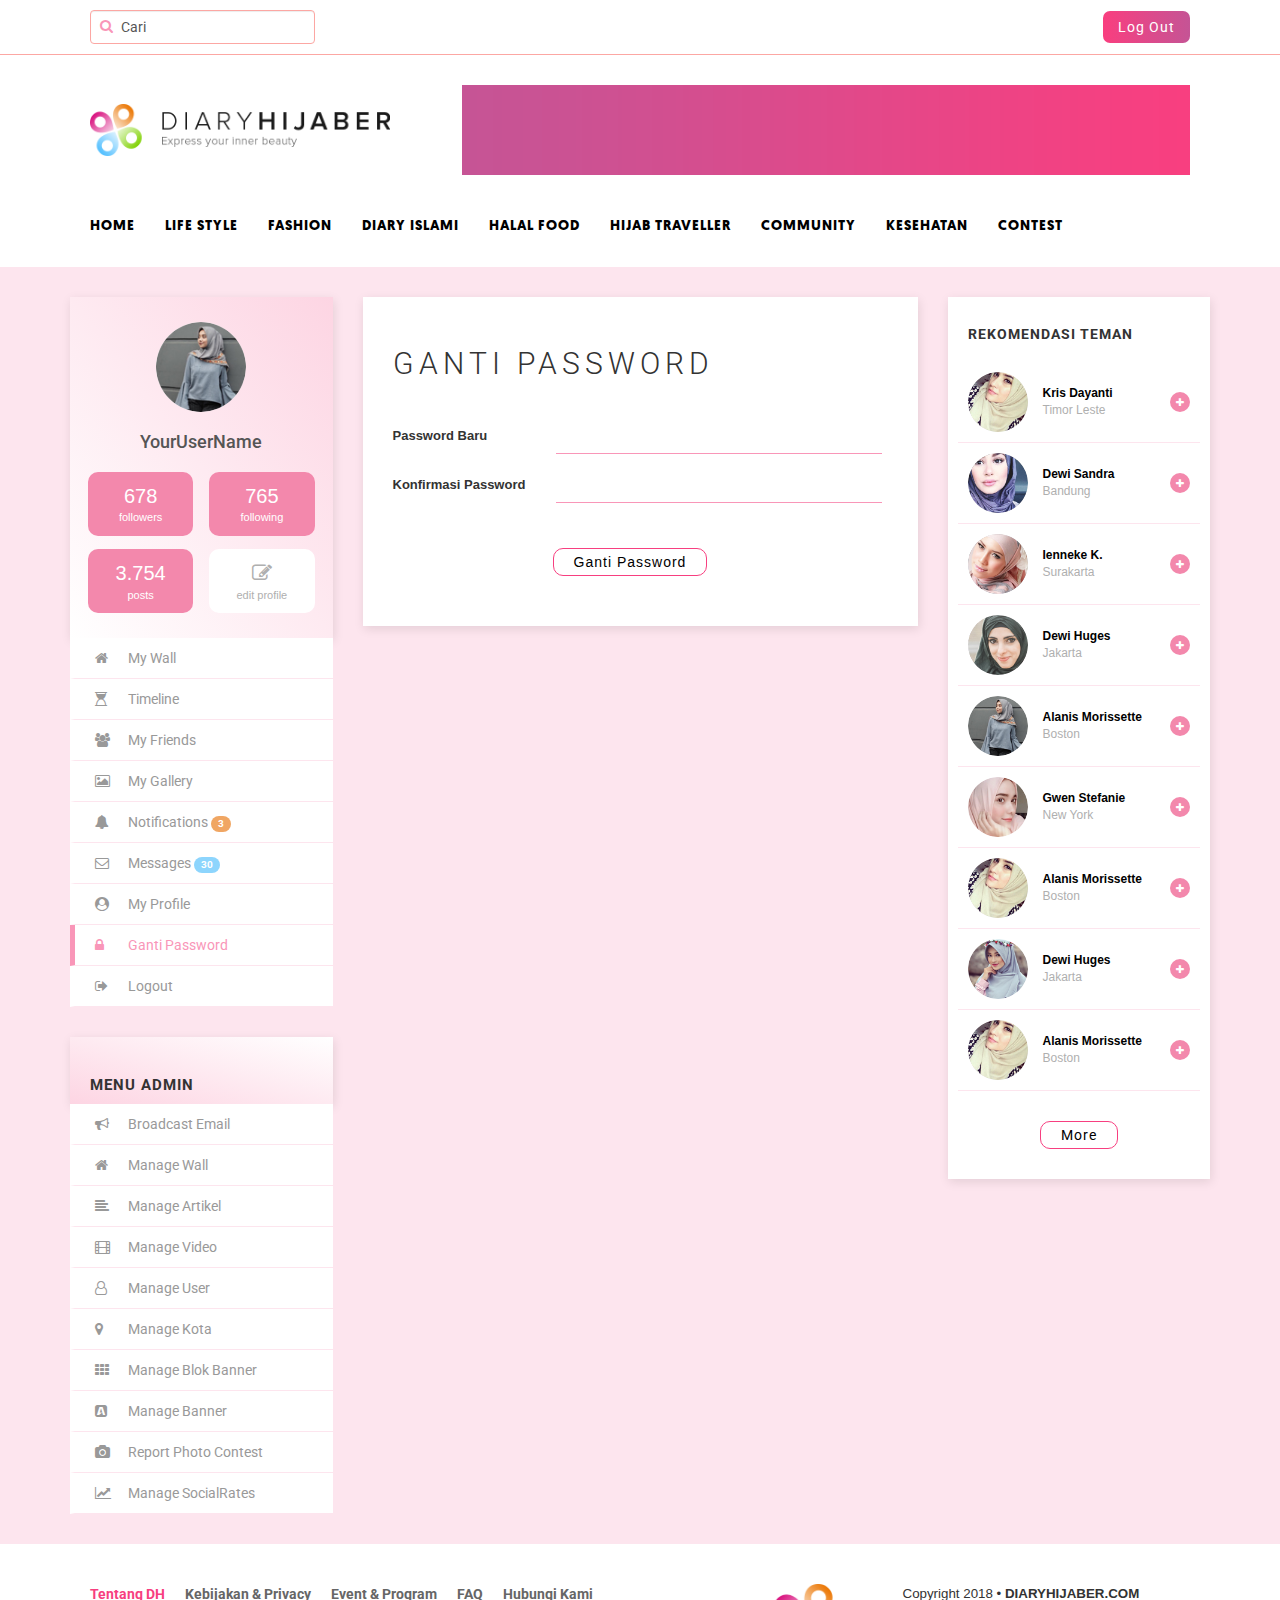
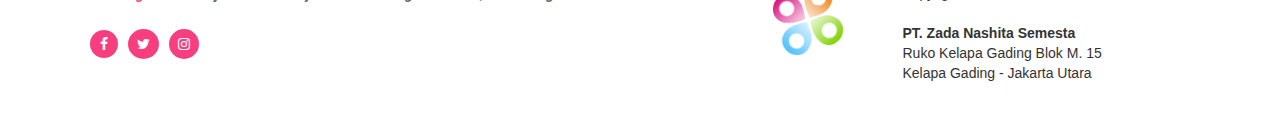
<file: ganti-password.html>
<!DOCTYPE html>
<html lang="en">

    <head>
        <meta charset="UTF-8">
        <meta name="viewport" content="width=device-width, initial-scale=1.0, user-scalable=no">
        <meta http-equiv="X-UA-Compatible" content="ie=edge">        
        <link rel="icon" type="image/png" href="./static/images/favicon/favicon.png">
        <link rel="shortcut icon" href="./static/images/favicon/favicon.png">
        <link href="https://maxcdn.bootstrapcdn.com/bootstrap/3.3.7/css/bootstrap.min.css" rel="stylesheet" integrity="sha384-BVYiiSIFeK1dGmJRAkycuHAHRg32OmUcww7on3RYdg4Va+PmSTsz/K68vbdEjh4u"
              crossorigin="anonymous">
        <link rel="stylesheet" href="https://cdnjs.cloudflare.com/ajax/libs/font-awesome/4.7.0/css/font-awesome.css">
        <script src="https://cdnjs.cloudflare.com/ajax/libs/jquery/3.2.1/jquery.min.js"></script>
        <script src="https://maxcdn.bootstrapcdn.com/bootstrap/3.3.7/js/bootstrap.min.js"></script>
        <link rel="stylesheet" href="./static/css/global.css">
        <title>Diary Hijaber</title>
    </head>

    <body>

        <!-- HEADER -->
        <div class="dh-header__wrapper">
            <div class="dh-header">
                <div class="container">
                    <div class="row">
                        <div class="col-md-12">
                            <div class="dh-header-container">
                                <div class="dh-header-item">
                                    <form>
                                        <div class="form-group search-input">
                                            <input type="search" placeholder="Cari" class="form-control" />
                                            <span>
                                                <i class="fa fa-search"></i>
                                            </span>
                                        </div>
                                    </form>
                                </div>
                                <div class="dh-header-item">
                                    <a href="./index.html">
                                        <button class="btn normal-btn">Log Out</button>
                                    </a>
                                </div>
                            </div>
                        </div>
                    </div>
                </div>
            </div>
            <div class="dh-navigation">
                <div class="container">
                    <div class="row">
                        <div class="col-md-12">
                            <div class="dh-navigation-logo-wrapper">
                                <div class="logo">
                                    <img src="./static/images/logo/dh-main-logo.png" alt="Logo-DH" width="300px" />
                                </div>
                                <div class="banner">
                                    <img src="./static/images/header/banner.png" alt="Logo-DH" width="728px" height="90px" />
                                </div>
                            </div>
                        </div>
                        <div class="col-md-12">
                            <div class="dh-navigation-links">
                                <ul>
                                    <li>
                                        <a href="./index.html">Home</a>
                                    </li>
                                    <li>
                                        <a href="./channel.html">Life Style</a>
                                    </li>
                                    <li>
                                        <a href="./channel.html">Fashion</a>
                                    </li>
                                    <li>
                                        <a href="./channel.html">Diary Islami</a>
                                    </li>
                                    <li>
                                        <a href="./channel.html">Halal Food</a>
                                    </li>
                                    <li>
                                        <a href="./channel.html">Hijab Traveller</a>
                                    </li>
                                    <li>
                                        <a href="./channel.html">Community</a>
                                    </li>
                                    <li>
                                        <a href="./channel.html">Kesehatan</a>
                                    </li>
                                    <li>
                                        <a href="./channel.html">Contest</a>
                                    </li>
                                </ul>
                            </div>
                        </div>
                    </div>
                </div>
            </div>
        </div>
        <!-- END OF HEADER -->

        <!-- DASHBOARD -->
        <div class="dh-dashboard__container">
            <div class="container">
                <div class="row">
                    <div class="dh-dashboard__content">

                        <!-- DASHBOARD SIDE MENU -->
                        <div class="col-md-3">
                            <div class="dh-sidemenu__profile">
                                <div class="profile-image">
                                    <img src="./static/images/user/model5.jpg" alt="Profile">
                                    <h4>YourUserName</h4>
                                    <div class="profile-detail">
                                        <div class="item">
                                            <span>678</span>
                                            <p>followers</p>
                                        </div>
                                        <div class="item">
                                            <span>765</span>
                                            <p>following</p>
                                        </div>
                                    </div>
                                    <div class="profile-detail">
                                        <div class="item">
                                            <span>3.754</span>
                                            <p>posts</p>
                                        </div>
                                        <div class="item edit-profile">
                                            <a href="#">
                                                <span>
                                                    <i class="fa fa-edit"></i>
                                                </span>
                                            </a>
                                            <p>edit profile</p>
                                        </div>
                                    </div>
                                </div>
                            </div>
                            <div class="dh-sidemenu__wrapper">
                                <div class="dh-sidemenu__links">
                                    <ul>
                                        <li>
                                            <a href="./dashboard.html">
                                                <i class="fa fa-home">&nbsp;</i> My Wall</a>
                                        </li>
                                        <li>
                                            <a href="./timeline.html">
                                                <i class="fa fa-hourglass-1">&nbsp;</i> Timeline</a>
                                        </li>
                                        <li>
                                            <a href="./my-friend.html">
                                                <i class="fa fa-users">&nbsp;</i> My Friends</a>
                                        </li>
                                        <li>
                                            <a href="./gallery.html">
                                                <i class="fa fa-image">&nbsp;</i> My Gallery</a>
                                        </li>
                                        <li>
                                            <a href="./notification.html">
                                                <i class="fa fa-bell">&nbsp;</i> Notifications <span class="badge badge-notification">3</span></a>
                                        </li>
                                        <li>
                                            <a href="./message.html">
                                                <i class="fa fa-envelope-o">&nbsp;</i> Messages <span class="badge badge-message">30</span></a>
                                        </li>
                                        <li>
                                            <a href="./my-profile.html">
                                                <i class="fa fa-user-circle">&nbsp;</i> My Profile</a>
                                        </li>
                                        <li>
                                            <a href="./ganti-password.html" class="active">
                                                <i class="fa fa-lock">&nbsp;</i> Ganti Password</a>
                                        </li>
                                        <li>
                                            <a href="./index.html">
                                                <i class="fa fa-sign-out">&nbsp;</i> Logout</a>
                                        </li>
                                    </ul>
                                </div>
                            </div>
                            <div class="menu-heading">
                                <h4>Menu Admin</h4>
                            </div>
                            <div class="dh-sidemenu__wrapper">
                                <div class="dh-sidemenu__links">
                                    <ul>
                                        <li>
                                            <a href="/undefined">
                                                <i class="fa fa-bullhorn">&nbsp;</i> Broadcast Email</a>
                                        </li>
                                        <li>
                                            <a href="/undefined">
                                                <i class="fa fa-home">&nbsp;</i> Manage Wall</a>
                                        </li>
                                        <li>
                                            <a href="/undefined">
                                                <i class="fa fa-align-left">&nbsp;</i> Manage Artikel</a>
                                        </li>
                                        <li>
                                            <a href="/undefined">
                                                <i class="fa fa-film">&nbsp;</i> Manage Video</a>
                                        </li>
                                        <li>
                                            <a href="/undefined">
                                                <i class="fa fa-user-o">&nbsp;</i> Manage User</a>
                                        </li>
                                        <li>
                                            <a href="/undefined">
                                                <i class="fa fa-map-marker">&nbsp;</i> Manage Kota</a>
                                        </li>
                                        <li>
                                            <a href="/undefined">
                                                <i class="fa fa-th">&nbsp;</i> Manage Blok Banner</a>
                                        </li>
                                        <li>
                                            <a href="/undefined">
                                                <i class="fa fa-buysellads">&nbsp;</i> Manage Banner</a>
                                        </li>
                                        <li>
                                            <a href="/undefined">
                                                <i class="fa fa-camera">&nbsp;</i> Report Photo Contest</a>
                                        </li>
                                        <li>
                                            <a href="/undefined">
                                                <i class="fa fa-line-chart">&nbsp;</i> Manage SocialRates</a>
                                        </li>
                                    </ul>
                                </div>
                            </div>
                        </div>
                        <!-- END OF DASHBOARD SIDE MENU -->

                        <!-- DASHBOARD CONTENT - GANTI PASSWORD -->
                        <div class="col-md-6">
                            <div class="dh-dashboard__changepassword">
                                <div class="changepassword-list">
                                    <h4 class="heading">Ganti Password</h4>
                                    <div class="row">
                                        <form class="form-horizontal">
                                            <div class="form-group">
                                                <label class="col-sm-4 control-label">Password Baru</label>
                                                <div class="col-sm-8">
                                                    <input type="password" class="form-control">
                                                </div>
                                            </div>
                                            <div class="form-group">
                                                <label class="col-sm-4 control-label">Konfirmasi Password</label>
                                                <div class="col-sm-8">
                                                    <input type="password" class="form-control">
                                                </div>
                                            </div>
                                            <div class="btn-more">
                                                <button type="submit" class="btn btn-normal">Ganti Password</button>
                                            </div>
                                        </form>
                                    </div>
                                </div>
                            </div>
                        </div>
                        <!-- END DASHBOARD CONTENT - GANTI PASSWORD -->

                        <!-- DASHBOARD RECOMMENDATION -->
                        <div class="col-md-3">
                            <div class="dh-sidemenu__recomendation">
                                <div class="recomendation-list">
                                    <h4 class="heading">Rekomendasi Teman</h4>
                                    <ul>
                                        <li>
                                            <div class="recomendation-content">
                                                <div class="recomendation-profile">
                                                    <div class="item">
                                                        <img src="./static/images/user/model1.jpg" alt="Profile">
                                                    </div>
                                                    <div class="item">
                                                        <span class="username">Kris Dayanti</span>
                                                        <span class="area">Timor Leste</span>
                                                    </div>
                                                </div>
                                                <div class="item">
                                                    <a href="#">
                                                        <i class="fa fa-plus"></i>
                                                    </a>
                                                </div>
                                            </div>
                                        </li>
                                        <li>
                                            <div class="recomendation-content">
                                                <div class="recomendation-profile">
                                                    <div class="item">
                                                        <img src="./static/images/user/model2.jpg" alt="Profile">
                                                    </div>
                                                    <div class="item">
                                                        <span class="username">Dewi Sandra</span>
                                                        <span class="area">Bandung</span>
                                                    </div>
                                                </div>
                                                <div class="item">
                                                    <a href="#">
                                                        <i class="fa fa-plus"></i>
                                                    </a>
                                                </div>
                                            </div>
                                        </li>
                                        <li>
                                            <div class="recomendation-content">
                                                <div class="recomendation-profile">
                                                    <div class="item">
                                                        <img src="./static/images/user/model3.jpg" alt="Profile">
                                                    </div>
                                                    <div class="item">
                                                        <span class="username">Ienneke K.</span>
                                                        <span class="area">Surakarta</span>
                                                    </div>
                                                </div>
                                                <div class="item">
                                                    <a href="#">
                                                        <i class="fa fa-plus"></i>
                                                    </a>
                                                </div>
                                            </div>
                                        </li>
                                        <li>
                                            <div class="recomendation-content">
                                                <div class="recomendation-profile">
                                                    <div class="item">
                                                        <img src="./static/images/user/model4.jpg" alt="Profile">
                                                    </div>
                                                    <div class="item">
                                                        <span class="username">Dewi Huges</span>
                                                        <span class="area">Jakarta</span>
                                                    </div>
                                                </div>
                                                <div class="item">
                                                    <a href="#">
                                                        <i class="fa fa-plus"></i>
                                                    </a>
                                                </div>
                                            </div>
                                        </li>
                                        <li>
                                            <div class="recomendation-content">
                                                <div class="recomendation-profile">
                                                    <div class="item">
                                                        <img src="./static/images/user/model5.jpg" alt="Profile">
                                                    </div>
                                                    <div class="item">
                                                        <span class="username">Alanis Morissette</span>
                                                        <span class="area">Boston</span>
                                                    </div>
                                                </div>
                                                <div class="item">
                                                    <a href="#">
                                                        <i class="fa fa-plus"></i>
                                                    </a>
                                                </div>
                                            </div>
                                        </li>
                                        <li>
                                            <div class="recomendation-content">
                                                <div class="recomendation-profile">
                                                    <div class="item">
                                                        <img src="./static/images/user/model6.jpg" alt="Profile">
                                                    </div>
                                                    <div class="item">
                                                        <span class="username">Gwen Stefanie</span>
                                                        <span class="area">New York</span>
                                                    </div>
                                                </div>
                                                <div class="item">
                                                    <a href="#">
                                                        <i class="fa fa-plus"></i>
                                                    </a>
                                                </div>
                                            </div>
                                        </li>
                                        <li>
                                            <div class="recomendation-content">
                                                <div class="recomendation-profile">
                                                    <div class="item">
                                                        <img src="./static/images/user/model7.jpg" alt="Profile">
                                                    </div>
                                                    <div class="item">
                                                        <span class="username">Alanis Morissette</span>
                                                        <span class="area">Boston</span>
                                                    </div>
                                                </div>
                                                <div class="item">
                                                    <a href="#">
                                                        <i class="fa fa-plus"></i>
                                                    </a>
                                                </div>
                                            </div>
                                        </li>
                                        <li>
                                            <div class="recomendation-content">
                                                <div class="recomendation-profile">
                                                    <div class="item">
                                                        <img src="./static/images/user/model8.jpg" alt="Profile">
                                                    </div>
                                                    <div class="item">
                                                        <span class="username">Dewi Huges</span>
                                                        <span class="area">Jakarta</span>
                                                    </div>
                                                </div>
                                                <div class="item">
                                                    <a href="#">
                                                        <i class="fa fa-plus"></i>
                                                    </a>
                                                </div>
                                            </div>
                                        </li>
                                        <li>
                                            <div class="recomendation-content">
                                                <div class="recomendation-profile">
                                                    <div class="item">
                                                        <img src="./static/images/user/model1.jpg" alt="Profile">
                                                    </div>
                                                    <div class="item">
                                                        <span class="username">Alanis Morissette</span>
                                                        <span class="area">Boston</span>
                                                    </div>
                                                </div>
                                                <div class="item">
                                                    <a href="#">
                                                        <i class="fa fa-plus"></i>
                                                    </a>
                                                </div>
                                            </div>
                                        </li>
                                    </ul>
                                    <a>
                                        <button class="btn btn-normal">More</button>
                                    </a>
                                </div>
                            </div>
                        </div>
                        <!-- END DASHBOARD RECOMMENDATION -->

                    </div>
                </div>
            </div>
        </div>
        <!-- END OF DASHBOARD -->

        <!-- FOOTER -->
        <div class="dh-footer__wrapper">
            <div class="dh-footer-navigation">
                <div class="container">
                    <div class="row">
                        <div class="col-md-7">
                            <div class="dh-footer-navigation-links">
                                <ul>
                                    <li>
                                        <a href="#">Tentang DH</a>
                                    </li>
                                    <li>
                                        <a href="#">Kebijakan &amp; Privacy</a>
                                    </li>
                                    <li>
                                        <a href="#">Event &amp; Program</a>
                                    </li>
                                    <li>
                                        <a href="#">FAQ</a>
                                    </li>
                                    <li>
                                        <a href="#">Hubungi Kami</a>
                                    </li>
                                </ul>
                            </div>
                            <div class="dh-footer-navigation-links-social">
                                <ul>
                                    <li>
                                        <a href="https://facebook.com" target="_blank">
                                            <i class="fa fa-facebook"></i>
                                        </a>
                                    </li>
                                    <li>
                                        <a href="https://twitter.com" target="_blank">
                                            <i class="fa fa-twitter"></i>
                                        </a>
                                    </li>
                                    <li>
                                        <a href="https://instagram.com" target="_blank">
                                            <i class="fa fa-instagram"></i>
                                        </a>
                                    </li>
                                </ul>
                            </div>
                        </div>
                        <div class="col-md-5">
                            <div class="dh-footer-navigation-address">
                                <div class="logo">
                                    <img src="./static/images/footer/footer-logo.png" alt="Logo-DH" width="70px">
                                </div>
                                <div class="address">
                                    <div class="copyright">Copyright 2018 •
                                        <strong>DIARYHIJABER.COM</strong>
                                    </div>
                                    <address>
                                        <strong>PT. Zada Nashita Semesta</strong>
                                        <label>Ruko Kelapa Gading Blok M. 15</label>
                                        <label>Kelapa Gading - Jakarta Utara</label>
                                    </address>
                                </div>
                            </div>
                        </div>
                    </div>
                </div>
            </div>
        </div>
        <!-- END OF FOOTER -->

    </body>

</html>
</file>
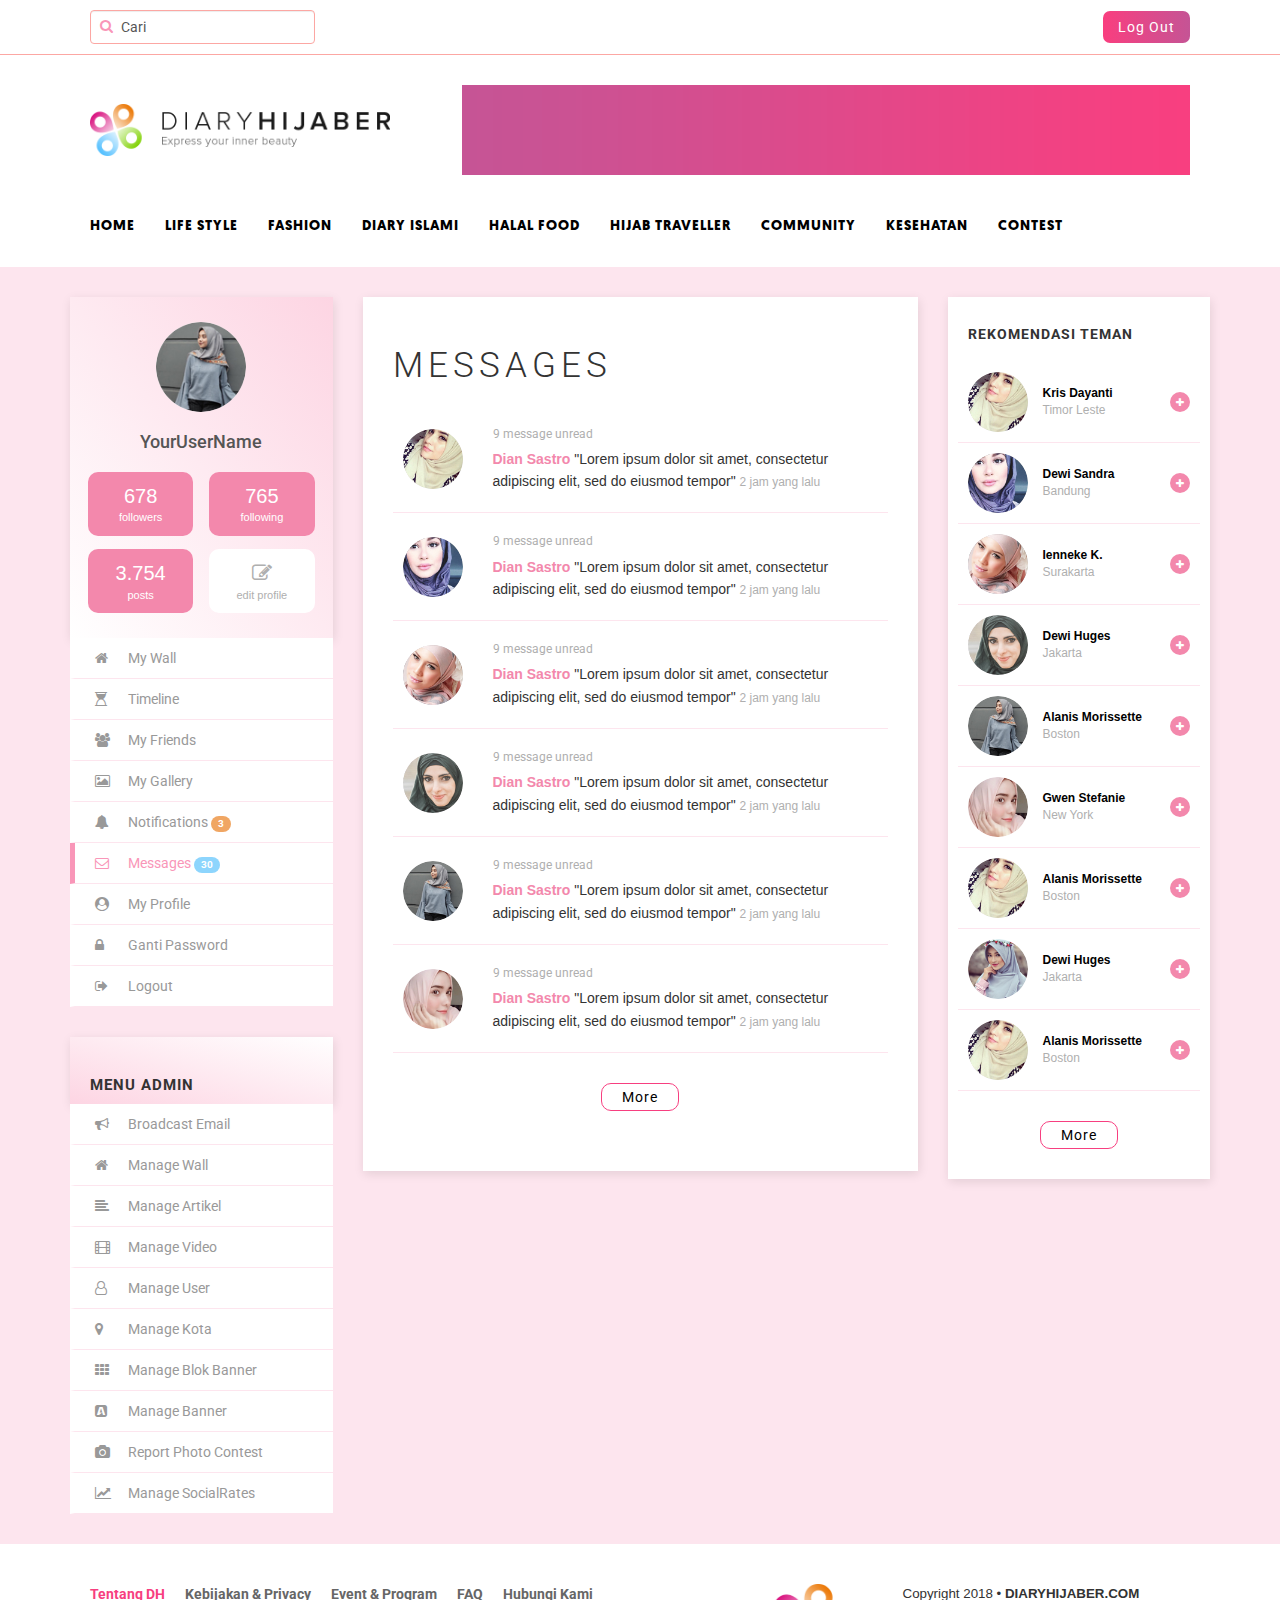
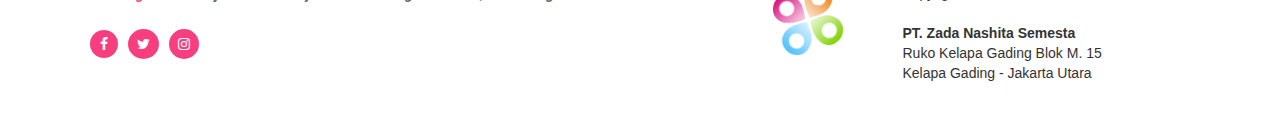
<file: message.html>
<!DOCTYPE html>
<html lang="en">

    <head>
        <meta charset="UTF-8">
        <meta name="viewport" content="width=device-width, initial-scale=1.0, user-scalable=no">
        <meta http-equiv="X-UA-Compatible" content="ie=edge">
        <link rel="icon" type="image/png" href="./static/images/favicon/favicon.png">
        <link rel="shortcut icon" href="./static/images/favicon/favicon.png">
        <link href="https://maxcdn.bootstrapcdn.com/bootstrap/3.3.7/css/bootstrap.min.css" rel="stylesheet" integrity="sha384-BVYiiSIFeK1dGmJRAkycuHAHRg32OmUcww7on3RYdg4Va+PmSTsz/K68vbdEjh4u"
              crossorigin="anonymous">
        <link rel="stylesheet" href="https://cdnjs.cloudflare.com/ajax/libs/font-awesome/4.7.0/css/font-awesome.css">
        <script src="https://cdnjs.cloudflare.com/ajax/libs/jquery/3.2.1/jquery.min.js"></script>
        <script src="https://maxcdn.bootstrapcdn.com/bootstrap/3.3.7/js/bootstrap.min.js"></script>
        <link rel="stylesheet" href="./static/css/global.css">
        <title>Diary Hijaber</title>
    </head>

    <body>

        <!-- HEADER -->
        <div class="dh-header__wrapper">
            <div class="dh-header">
                <div class="container">
                    <div class="row">
                        <div class="col-md-12">
                            <div class="dh-header-container">
                                <div class="dh-header-item">
                                    <form>
                                        <div class="form-group search-input">
                                            <input type="search" placeholder="Cari" class="form-control" />
                                            <span>
                                                <i class="fa fa-search"></i>
                                            </span>
                                        </div>
                                    </form>
                                </div>
                                <div class="dh-header-item">
                                    <a href="./index.html">
                                        <button class="btn normal-btn">Log Out</button>
                                    </a>
                                </div>
                            </div>
                        </div>
                    </div>
                </div>
            </div>
            <div class="dh-navigation">
                <div class="container">
                    <div class="row">
                        <div class="col-md-12">
                            <div class="dh-navigation-logo-wrapper">
                                <div class="logo">
                                    <img src="./static/images/logo/dh-main-logo.png" alt="Logo-DH" width="300px" />
                                </div>
                                <div class="banner">
                                    <img src="./static/images/header/banner.png" alt="Logo-DH" width="728px" height="90px" />
                                </div>
                            </div>
                        </div>
                        <div class="col-md-12">
                            <div class="dh-navigation-links">
                                <ul>
                                    <li>
                                        <a href="./index.html">Home</a>
                                    </li>
                                    <li>
                                        <a href="./channel.html">Life Style</a>
                                    </li>
                                    <li>
                                        <a href="./channel.html">Fashion</a>
                                    </li>
                                    <li>
                                        <a href="./channel.html">Diary Islami</a>
                                    </li>
                                    <li>
                                        <a href="./channel.html">Halal Food</a>
                                    </li>
                                    <li>
                                        <a href="./channel.html">Hijab Traveller</a>
                                    </li>
                                    <li>
                                        <a href="./channel.html">Community</a>
                                    </li>
                                    <li>
                                        <a href="./channel.html">Kesehatan</a>
                                    </li>
                                    <li>
                                        <a href="./channel.html">Contest</a>
                                    </li>
                                </ul>
                            </div>
                        </div>
                    </div>
                </div>
            </div>
        </div>
        <!-- END OF HEADER -->

        <!-- DASHBOARD -->
        <div class="dh-dashboard__container">
            <div class="container">
                <div class="row">
                    <div class="dh-dashboard__content">

                        <!-- DASHBOARD SIDE MENU -->
                        <div class="col-md-3">
                            <div class="dh-sidemenu__profile">
                                <div class="profile-image">
                                    <img src="./static/images/user/model5.jpg" alt="Profile">
                                    <h4>YourUserName</h4>
                                    <div class="profile-detail">
                                        <div class="item">
                                            <span>678</span>
                                            <p>followers</p>
                                        </div>
                                        <div class="item">
                                            <span>765</span>
                                            <p>following</p>
                                        </div>
                                    </div>
                                    <div class="profile-detail">
                                        <div class="item">
                                            <span>3.754</span>
                                            <p>posts</p>
                                        </div>
                                        <div class="item edit-profile">
                                            <a href="#">
                                                <span>
                                                    <i class="fa fa-edit"></i>
                                                </span>
                                            </a>
                                            <p>edit profile</p>
                                        </div>
                                    </div>
                                </div>
                            </div>
                            <div class="dh-sidemenu__wrapper">
                                <div class="dh-sidemenu__links">
                                    <ul>
                                        <li>
                                            <a href="./dashboard.html">
                                                <i class="fa fa-home">&nbsp;</i> My Wall</a>
                                        </li>
                                        <li>
                                            <a href="./timeline.html">
                                                <i class="fa fa-hourglass-1">&nbsp;</i> Timeline</a>
                                        </li>
                                        <li>
                                            <a href="./my-friend.html">
                                                <i class="fa fa-users">&nbsp;</i> My Friends</a>
                                        </li>
                                        <li>
                                            <a href="./gallery.html">
                                                <i class="fa fa-image">&nbsp;</i> My Gallery</a>
                                        </li>
                                        <li>
                                            <a href="./notification.html">
                                                <i class="fa fa-bell">&nbsp;</i> Notifications <span class="badge badge-notification">3</span></a>
                                        </li>
                                        <li>
                                            <a href="./message.html" class="active">
                                                <i class="fa fa-envelope-o">&nbsp;</i> Messages <span class="badge badge-message">30</span></a>
                                        </li>
                                        <li>
                                            <a href="./my-profile.html">
                                                <i class="fa fa-user-circle">&nbsp;</i> My Profile</a>
                                        </li>
                                        <li>
                                            <a href="./ganti-password.html">
                                                <i class="fa fa-lock">&nbsp;</i> Ganti Password</a>
                                        </li>
                                        <li>
                                            <a href="#">
                                                <i class="fa fa-sign-out">&nbsp;</i> Logout</a>
                                        </li>
                                    </ul>
                                </div>
                            </div>
                            <div class="menu-heading">
                                <h4>Menu Admin</h4>
                            </div>
                            <div class="dh-sidemenu__wrapper">
                                <div class="dh-sidemenu__links">
                                    <ul>
                                        <li>
                                            <a href="/undefined">
                                                <i class="fa fa-bullhorn">&nbsp;</i> Broadcast Email</a>
                                        </li>
                                        <li>
                                            <a href="/undefined">
                                                <i class="fa fa-home">&nbsp;</i> Manage Wall</a>
                                        </li>
                                        <li>
                                            <a href="/undefined">
                                                <i class="fa fa-align-left">&nbsp;</i> Manage Artikel</a>
                                        </li>
                                        <li>
                                            <a href="/undefined">
                                                <i class="fa fa-film">&nbsp;</i> Manage Video</a>
                                        </li>
                                        <li>
                                            <a href="/undefined">
                                                <i class="fa fa-user-o">&nbsp;</i> Manage User</a>
                                        </li>
                                        <li>
                                            <a href="/undefined">
                                                <i class="fa fa-map-marker">&nbsp;</i> Manage Kota</a>
                                        </li>
                                        <li>
                                            <a href="/undefined">
                                                <i class="fa fa-th">&nbsp;</i> Manage Blok Banner</a>
                                        </li>
                                        <li>
                                            <a href="/undefined">
                                                <i class="fa fa-buysellads">&nbsp;</i> Manage Banner</a>
                                        </li>
                                        <li>
                                            <a href="/undefined">
                                                <i class="fa fa-camera">&nbsp;</i> Report Photo Contest</a>
                                        </li>
                                        <li>
                                            <a href="/undefined">
                                                <i class="fa fa-line-chart">&nbsp;</i> Manage SocialRates</a>
                                        </li>
                                    </ul>
                                </div>
                            </div>
                        </div>
                        <!-- END OF DASHBOARD SIDE MENU -->

                        <!-- DASHBOARD CONTENT - MESSAGE -->
                        <div class="col-md-6">
                            <div class="dh-dashboard__message">
                                <div class="message-list">
                                    <h4 class="heading">Messages</h4>
                                    <ul>
                                        <li>
                                            <div class="message-content">
                                                <div class="message-post">
                                                    <div class="item">
                                                        <img src="./static/images/user/model1.jpg" alt="Profile">
                                                    </div>
                                                    <div class="item">
                                                        <a>
                                                            <span class="message-alert" data-toggle="modal" data-target="#myModal">9 message unread</span>
                                                        </a>
                                                        <p>
                                                            <span class="username">Dian Sastro</span> "Lorem ipsum dolor sit amet, consectetur adipiscing elit, sed do eiusmod tempor"
                                                            <span class="message-date">2 jam yang lalu</span>
                                                        </p>
                                                    </div>
                                                </div>
                                            </div>
                                        </li>
                                        <li>
                                            <div class="message-content">
                                                <div class="message-post">
                                                    <div class="item">
                                                        <img src="./static/images/user/model2.jpg" alt="Profile">
                                                    </div>
                                                    <div class="item">
                                                        <a>
                                                            <span class="message-alert" data-toggle="modal" data-target="#myModal">9 message unread</span>
                                                        </a>
                                                        <p>
                                                            <span class="username">Dian Sastro</span> "Lorem ipsum dolor sit amet, consectetur adipiscing elit, sed do eiusmod tempor"
                                                            <span class="message-date">2 jam yang lalu</span>
                                                        </p>
                                                    </div>
                                                </div>
                                            </div>
                                        </li>
                                        <li>
                                            <div class="message-content">
                                                <div class="message-post">
                                                    <div class="item">
                                                        <img src="./static/images/user/model3.jpg" alt="Profile">
                                                    </div>
                                                    <div class="item">
                                                        <a>
                                                            <span class="message-alert" data-toggle="modal" data-target="#myModal">9 message unread</span>
                                                        </a>
                                                        <p>
                                                            <span class="username">Dian Sastro</span> "Lorem ipsum dolor sit amet, consectetur adipiscing elit, sed do eiusmod tempor"
                                                            <span class="message-date">2 jam yang lalu</span>
                                                        </p>
                                                    </div>
                                                </div>
                                            </div>
                                        </li>
                                        <li>
                                            <div class="message-content">
                                                <div class="message-post">
                                                    <div class="item">
                                                        <img src="./static/images/user/model4.jpg" alt="Profile">
                                                    </div>
                                                    <div class="item">
                                                        <a>
                                                            <span class="message-alert" data-toggle="modal" data-target="#myModal">9 message unread</span>
                                                        </a>
                                                        <p>
                                                            <span class="username">Dian Sastro</span> "Lorem ipsum dolor sit amet, consectetur adipiscing elit, sed do eiusmod tempor"
                                                            <span class="message-date">2 jam yang lalu</span>
                                                        </p>
                                                    </div>
                                                </div>
                                            </div>
                                        </li>
                                        <li>
                                            <div class="message-content">
                                                <div class="message-post">
                                                    <div class="item">
                                                        <img src="./static/images/user/model5.jpg" alt="Profile">
                                                    </div>
                                                    <div class="item">
                                                        <a>
                                                            <span class="message-alert" data-toggle="modal" data-target="#myModal">9 message unread</span>
                                                        </a>
                                                        <p>
                                                            <span class="username">Dian Sastro</span> "Lorem ipsum dolor sit amet, consectetur adipiscing elit, sed do eiusmod tempor"
                                                            <span class="message-date">2 jam yang lalu</span>
                                                        </p>
                                                    </div>
                                                </div>
                                            </div>
                                        </li>
                                        <li>
                                            <div class="message-content">
                                                <div class="message-post">
                                                    <div class="item">
                                                        <img src="./static/images/user/model6.jpg" alt="Profile">
                                                    </div>
                                                    <div class="item">
                                                        <a>
                                                            <span class="message-alert" data-toggle="modal" data-target="#myModal">9 message unread</span>
                                                        </a>
                                                        <p>
                                                            <span class="username">Dian Sastro</span> "Lorem ipsum dolor sit amet, consectetur adipiscing elit, sed do eiusmod tempor"
                                                            <span class="message-date">2 jam yang lalu</span>
                                                        </p>
                                                    </div>
                                                </div>
                                            </div>
                                        </li>
                                    </ul>
                                    <div class="btn-more">
                                        <a>
                                            <button class="btn btn-normal">More</button>
                                        </a>
                                    </div>
                                </div>
                            </div>
                        </div>
                        <!-- END DASHBOARD CONTENT - MESSAGE -->

                        <!-- DASHBOARD RECOMMENDATION -->
                        <div class="col-md-3">
                            <div class="dh-sidemenu__recomendation">
                                <div class="recomendation-list">
                                    <h4 class="heading">Rekomendasi Teman</h4>
                                    <ul>
                                        <li>
                                            <div class="recomendation-content">
                                                <div class="recomendation-profile">
                                                    <div class="item">
                                                        <img src="./static/images/user/model1.jpg" alt="Profile">
                                                    </div>
                                                    <div class="item">
                                                        <span class="username">Kris Dayanti</span>
                                                        <span class="area">Timor Leste</span>
                                                    </div>
                                                </div>
                                                <div class="item">
                                                    <a href="#">
                                                        <i class="fa fa-plus"></i>
                                                    </a>
                                                </div>
                                            </div>
                                        </li>
                                        <li>
                                            <div class="recomendation-content">
                                                <div class="recomendation-profile">
                                                    <div class="item">
                                                        <img src="./static/images/user/model2.jpg" alt="Profile">
                                                    </div>
                                                    <div class="item">
                                                        <span class="username">Dewi Sandra</span>
                                                        <span class="area">Bandung</span>
                                                    </div>
                                                </div>
                                                <div class="item">
                                                    <a href="#">
                                                        <i class="fa fa-plus"></i>
                                                    </a>
                                                </div>
                                            </div>
                                        </li>
                                        <li>
                                            <div class="recomendation-content">
                                                <div class="recomendation-profile">
                                                    <div class="item">
                                                        <img src="./static/images/user/model3.jpg" alt="Profile">
                                                    </div>
                                                    <div class="item">
                                                        <span class="username">Ienneke K.</span>
                                                        <span class="area">Surakarta</span>
                                                    </div>
                                                </div>
                                                <div class="item">
                                                    <a href="#">
                                                        <i class="fa fa-plus"></i>
                                                    </a>
                                                </div>
                                            </div>
                                        </li>
                                        <li>
                                            <div class="recomendation-content">
                                                <div class="recomendation-profile">
                                                    <div class="item">
                                                        <img src="./static/images/user/model4.jpg" alt="Profile">
                                                    </div>
                                                    <div class="item">
                                                        <span class="username">Dewi Huges</span>
                                                        <span class="area">Jakarta</span>
                                                    </div>
                                                </div>
                                                <div class="item">
                                                    <a href="#">
                                                        <i class="fa fa-plus"></i>
                                                    </a>
                                                </div>
                                            </div>
                                        </li>
                                        <li>
                                            <div class="recomendation-content">
                                                <div class="recomendation-profile">
                                                    <div class="item">
                                                        <img src="./static/images/user/model5.jpg" alt="Profile">
                                                    </div>
                                                    <div class="item">
                                                        <span class="username">Alanis Morissette</span>
                                                        <span class="area">Boston</span>
                                                    </div>
                                                </div>
                                                <div class="item">
                                                    <a href="#">
                                                        <i class="fa fa-plus"></i>
                                                    </a>
                                                </div>
                                            </div>
                                        </li>
                                        <li>
                                            <div class="recomendation-content">
                                                <div class="recomendation-profile">
                                                    <div class="item">
                                                        <img src="./static/images/user/model6.jpg" alt="Profile">
                                                    </div>
                                                    <div class="item">
                                                        <span class="username">Gwen Stefanie</span>
                                                        <span class="area">New York</span>
                                                    </div>
                                                </div>
                                                <div class="item">
                                                    <a href="#">
                                                        <i class="fa fa-plus"></i>
                                                    </a>
                                                </div>
                                            </div>
                                        </li>
                                        <li>
                                            <div class="recomendation-content">
                                                <div class="recomendation-profile">
                                                    <div class="item">
                                                        <img src="./static/images/user/model7.jpg" alt="Profile">
                                                    </div>
                                                    <div class="item">
                                                        <span class="username">Alanis Morissette</span>
                                                        <span class="area">Boston</span>
                                                    </div>
                                                </div>
                                                <div class="item">
                                                    <a href="#">
                                                        <i class="fa fa-plus"></i>
                                                    </a>
                                                </div>
                                            </div>
                                        </li>
                                        <li>
                                            <div class="recomendation-content">
                                                <div class="recomendation-profile">
                                                    <div class="item">
                                                        <img src="./static/images/user/model8.jpg" alt="Profile">
                                                    </div>
                                                    <div class="item">
                                                        <span class="username">Dewi Huges</span>
                                                        <span class="area">Jakarta</span>
                                                    </div>
                                                </div>
                                                <div class="item">
                                                    <a href="#">
                                                        <i class="fa fa-plus"></i>
                                                    </a>
                                                </div>
                                            </div>
                                        </li>
                                        <li>
                                            <div class="recomendation-content">
                                                <div class="recomendation-profile">
                                                    <div class="item">
                                                        <img src="./static/images/user/model1.jpg" alt="Profile">
                                                    </div>
                                                    <div class="item">
                                                        <span class="username">Alanis Morissette</span>
                                                        <span class="area">Boston</span>
                                                    </div>
                                                </div>
                                                <div class="item">
                                                    <a href="#">
                                                        <i class="fa fa-plus"></i>
                                                    </a>
                                                </div>
                                            </div>
                                        </li>
                                    </ul>
                                    <a>
                                        <button class="btn btn-normal">More</button>
                                    </a>
                                </div>
                            </div>
                        </div>
                        <!-- END DASHBOARD RECOMMENDATION -->

                    </div>
                </div>
            </div>

            <!-- MESSAGE DETAIL POPUP -->
            <div class="modal fade" id="myModal" tabindex="-1" role="dialog" aria-labelledby="myModalLabel">
                <div class="modal-dialog" role="document">
                    <div class="modal-content">
                        <div class="message-content">
                            <div class="message-post">
                                <div class="item">
                                    <img src="./static/images/user/model1.jpg" alt="Profile">
                                </div>
                                <div class="item">
                                    <div>
                                        <span class="author">Miss Lipsum </span>
                                        <span class="date">• 23 jam yang lalu</span>
                                    </div>
                                    <h4>
                                        Lorem ipsum dolor sit amet, consectetur adipiscing elit, sed do eiusmod tempor
                                    </h4>
                                </div>
                            </div>
                            <div class="message-reply">
                                <h4>Balas Message</h4>
                                <form action="">
                                    <div class="form-group">
                                        <textarea name="" id="" class="form-control" placeholder="Tulis pesanmu disini" rows="4"></textarea>
                                    </div>
                                    <div class="form-group">
                                        <button type="submit" class="btn btn-gradient pull-right">Kirim</button>
                                        <div class="clearfix"></div>
                                    </div>
                                </form>
                            </div>
                        </div>
                        <div class="message-comment">
                            <h4 class="title">Percakapan</h4>
                            <div class="message-post">
                                <div class="item">
                                    <img src="./static/images/user/model1.jpg" alt="Profile">
                                </div>
                                <div class="item">
                                    <div>
                                        <span class="author">Miss Lipsum </span>
                                        <span class="date">• 23 jam yang lalu</span>
                                    </div>
                                    <h4>
                                        Lorem ipsum dolor sit amet, consectetur adipiscing elit, sed do eiusmod tempor. Lorem ipsum dolor sit amet consectetur, adipisicing
                                        elit. Odit nihil quia, rem nisi aut culpa alias at consectetur possimus sunt nostrum repellendus quos deserunt!
                                        Facilis non obcaecati voluptatum a molestias.
                                    </h4>
                                </div>
                            </div>
                            <div class="message-post">
                                <div class="item">
                                    <img src="./static/images/user/model1.jpg" alt="Profile">
                                </div>
                                <div class="item">
                                    <div>
                                        <span class="author">Miss Lipsum </span>
                                        <span class="date">• 23 jam yang lalu</span>
                                    </div>
                                    <h4>
                                        Lorem ipsum dolor sit amet, consectetur adipiscing elit, sed do eiusmod tempor. Lorem ipsum dolor sit amet consectetur adipisicing
                                        elit. Eos exercitationem quae assumenda debitis iure animi cupiditate culpa doloremque! Maxime dolorum
                                        non a, cum fugiat aspernatur alias nihil obcaecati fugit tempore.
                                    </h4>
                                </div>
                            </div>
                        </div>
                        <div class="load-more">
                            <div class="btn btn-normal">More</div>
                        </div>
                        <div class="close-button" data-dismiss="modal">
                            <span>
                                <i class="fa fa-times"></i>
                            </span>
                        </div>
                    </div>
                </div>
            </div>
            <!-- END OF MESSAGE DETAIL POPUP -->

        </div>
        <!-- END OF DASHBOARD -->

        <!-- FOOTER -->
        <div class="dh-footer__wrapper">
            <div class="dh-footer-navigation">
                <div class="container">
                    <div class="row">
                        <div class="col-md-7">
                            <div class="dh-footer-navigation-links">
                                <ul>
                                    <li>
                                        <a href="#">Tentang DH</a>
                                    </li>
                                    <li>
                                        <a href="#">Kebijakan &amp; Privacy</a>
                                    </li>
                                    <li>
                                        <a href="#">Event &amp; Program</a>
                                    </li>
                                    <li>
                                        <a href="#">FAQ</a>
                                    </li>
                                    <li>
                                        <a href="#">Hubungi Kami</a>
                                    </li>
                                </ul>
                            </div>
                            <div class="dh-footer-navigation-links-social">
                                <ul>
                                    <li>
                                        <a href="https://facebook.com" target="_blank">
                                            <i class="fa fa-facebook"></i>
                                        </a>
                                    </li>
                                    <li>
                                        <a href="https://twitter.com" target="_blank">
                                            <i class="fa fa-twitter"></i>
                                        </a>
                                    </li>
                                    <li>
                                        <a href="https://instagram.com" target="_blank">
                                            <i class="fa fa-instagram"></i>
                                        </a>
                                    </li>
                                </ul>
                            </div>
                        </div>
                        <div class="col-md-5">
                            <div class="dh-footer-navigation-address">
                                <div class="logo">
                                    <img src="./static/images/footer/footer-logo.png" alt="Logo-DH" width="70px">
                                </div>
                                <div class="address">
                                    <div class="copyright">Copyright 2018 •
                                        <strong>DIARYHIJABER.COM</strong>
                                    </div>
                                    <address>
                                        <strong>PT. Zada Nashita Semesta</strong>
                                        <label>Ruko Kelapa Gading Blok M. 15</label>
                                        <label>Kelapa Gading - Jakarta Utara</label>
                                    </address>
                                </div>
                            </div>
                        </div>
                    </div>
                </div>
            </div>
        </div>
        <!-- END OF FOOTER -->

    </body>

</html>
</file>
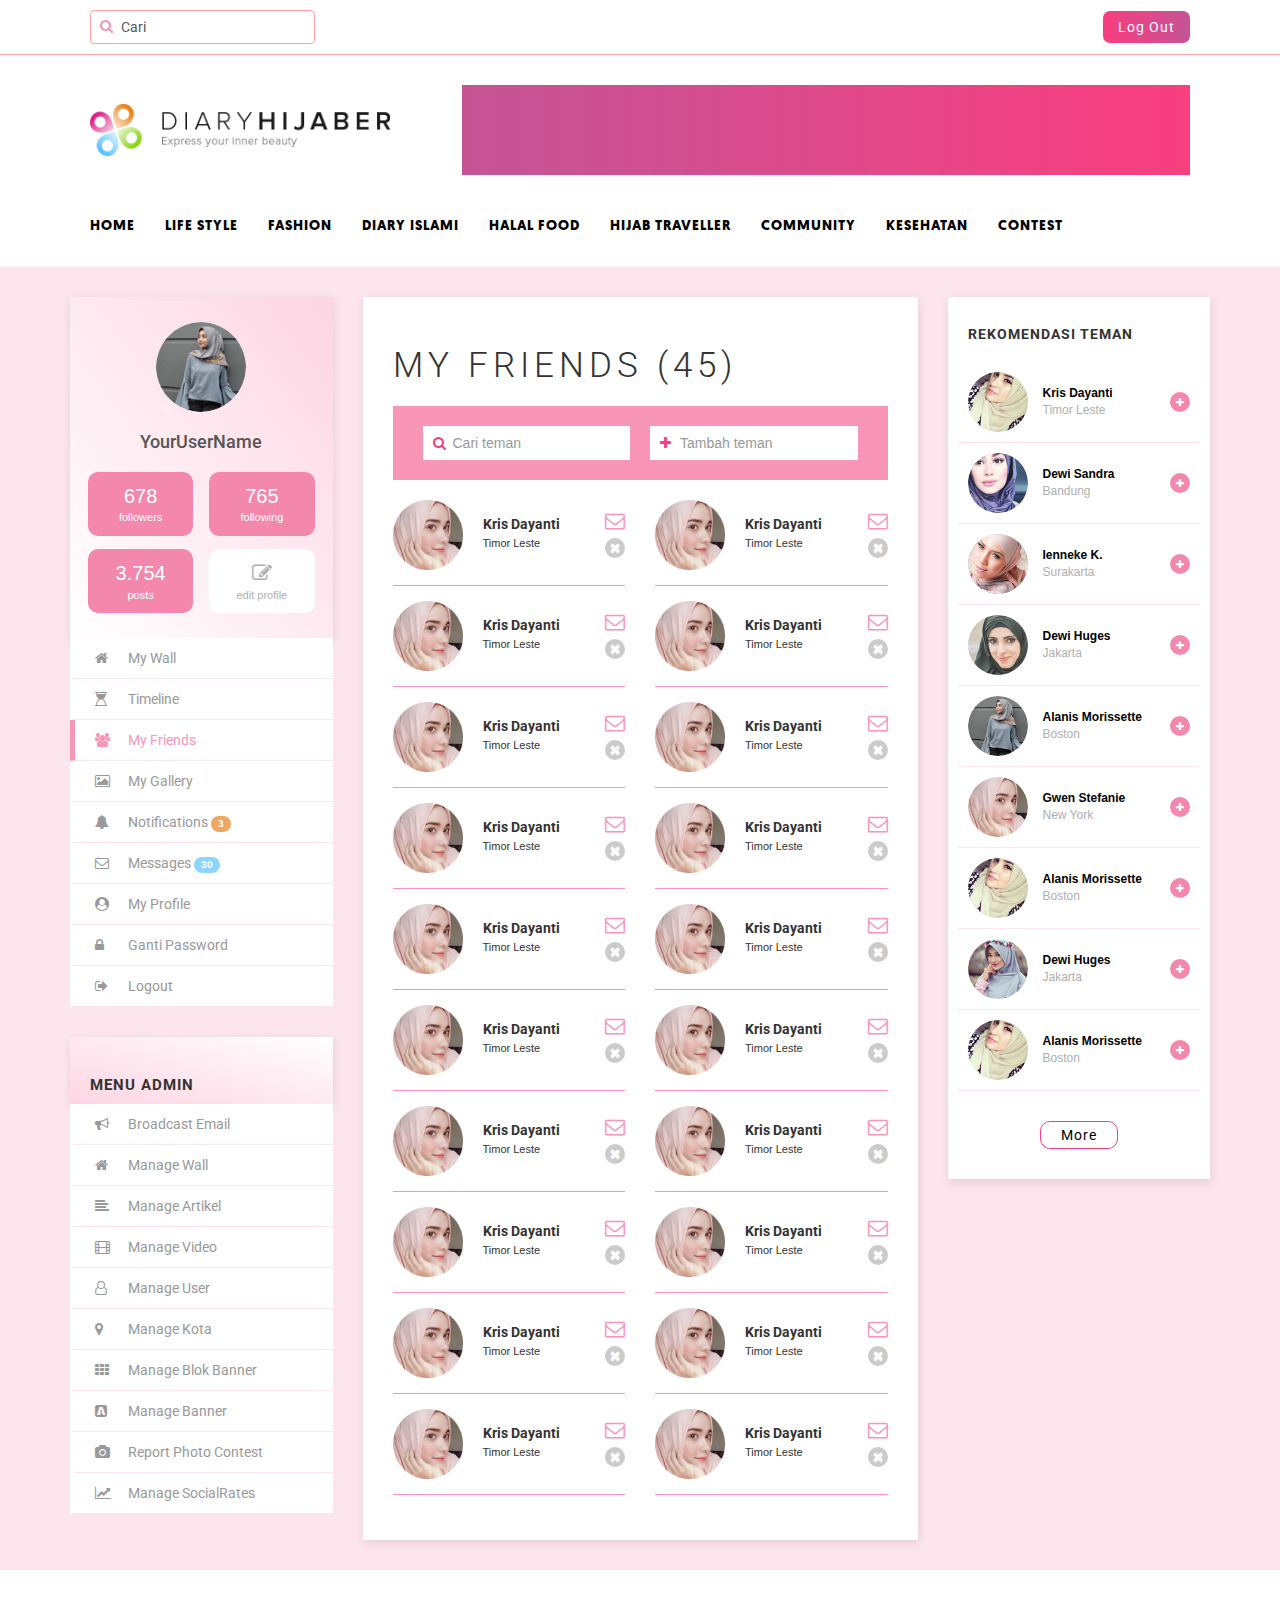
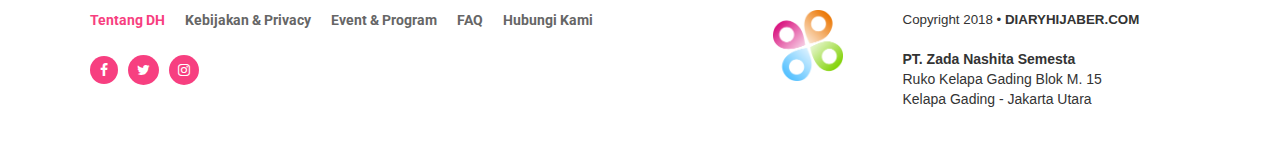
<file: my-friend.html>
<!DOCTYPE html>
<html lang="en">

    <head>
        <meta charset="UTF-8">
        <meta name="viewport" content="width=device-width, initial-scale=1.0, user-scalable=no">
        <meta http-equiv="X-UA-Compatible" content="ie=edge">
        <link rel="icon" type="image/png" href="./static/images/favicon/favicon.png">
        <link rel="shortcut icon" href="./static/images/favicon/favicon.png">
        <link href="https://maxcdn.bootstrapcdn.com/bootstrap/3.3.7/css/bootstrap.min.css" rel="stylesheet" integrity="sha384-BVYiiSIFeK1dGmJRAkycuHAHRg32OmUcww7on3RYdg4Va+PmSTsz/K68vbdEjh4u"
              crossorigin="anonymous">
        <link rel="stylesheet" href="https://cdnjs.cloudflare.com/ajax/libs/font-awesome/4.7.0/css/font-awesome.css">
        <script src="https://cdnjs.cloudflare.com/ajax/libs/jquery/3.2.1/jquery.min.js"></script>
        <script src="https://maxcdn.bootstrapcdn.com/bootstrap/3.3.7/js/bootstrap.min.js"></script>
        <link rel="stylesheet" href="./static/css/global.css">
        <title>Diary Hijaber</title>
    </head>

    <body>

        <!-- HEADER -->
        <div class="dh-header__wrapper">
            <div class="dh-header">
                <div class="container">
                    <div class="row">
                        <div class="col-md-12">
                            <div class="dh-header-container">
                                <div class="dh-header-item">
                                    <form>
                                        <div class="form-group search-input">
                                            <input type="search" placeholder="Cari" class="form-control" />
                                            <span>
                                                <i class="fa fa-search"></i>
                                            </span>
                                        </div>
                                    </form>
                                </div>
                                <div class="dh-header-item">
                                    <a href="./index.html">
                                        <button class="btn normal-btn">Log Out</button>
                                    </a>
                                </div>
                            </div>
                        </div>
                    </div>
                </div>
            </div>
            <div class="dh-navigation">
                <div class="container">
                    <div class="row">
                        <div class="col-md-12">
                            <div class="dh-navigation-logo-wrapper">
                                <div class="logo">
                                    <img src="./static/images/logo/dh-main-logo.png" alt="Logo-DH" width="300px" />
                                </div>
                                <div class="banner">
                                    <img src="./static/images/header/banner.png" alt="Logo-DH" width="728px" height="90px" />
                                </div>
                            </div>
                        </div>
                        <div class="col-md-12">
                            <div class="dh-navigation-links">
                                <ul>
                                    <li>
                                        <a href="./index.html">Home</a>
                                    </li>
                                    <li>
                                        <a href="./channel.html">Life Style</a>
                                    </li>
                                    <li>
                                        <a href="./channel.html">Fashion</a>
                                    </li>
                                    <li>
                                        <a href="./channel.html">Diary Islami</a>
                                    </li>
                                    <li>
                                        <a href="./channel.html">Halal Food</a>
                                    </li>
                                    <li>
                                        <a href="./channel.html">Hijab Traveller</a>
                                    </li>
                                    <li>
                                        <a href="./channel.html">Community</a>
                                    </li>
                                    <li>
                                        <a href="./channel.html">Kesehatan</a>
                                    </li>
                                    <li>
                                        <a href="./channel.html">Contest</a>
                                    </li>
                                </ul>
                            </div>
                        </div>
                    </div>
                </div>
            </div>
        </div>
        <!-- END OF HEADER -->

        <!-- DASHBOARD -->
        <div class="dh-dashboard__container">
            <div class="container">
                <div class="row">
                    <div class="dh-dashboard__content">

                        <!-- DASHBOARD SIDE MENU -->
                        <div class="col-md-3">
                            <div class="dh-sidemenu__profile">
                                <div class="profile-image">
                                    <img src="./static/images/user/model5.jpg" alt="Profile">
                                    <h4>YourUserName</h4>
                                    <div class="profile-detail">
                                        <div class="item">
                                            <span>678</span>
                                            <p>followers</p>
                                        </div>
                                        <div class="item">
                                            <span>765</span>
                                            <p>following</p>
                                        </div>
                                    </div>
                                    <div class="profile-detail">
                                        <div class="item">
                                            <span>3.754</span>
                                            <p>posts</p>
                                        </div>
                                        <div class="item edit-profile">
                                            <a href="#">
                                                <span>
                                                    <i class="fa fa-edit"></i>
                                                </span>
                                            </a>
                                            <p>edit profile</p>
                                        </div>
                                    </div>
                                </div>
                            </div>
                            <div class="dh-sidemenu__wrapper">
                                <div class="dh-sidemenu__links">
                                    <ul>
                                        <li>
                                            <a href="./dashboard.html">
                                                <i class="fa fa-home">&nbsp;</i> My Wall</a>
                                        </li>
                                        <li>
                                            <a href="./timeline.html">
                                                <i class="fa fa-hourglass-1">&nbsp;</i> Timeline</a>
                                        </li>
                                        <li>
                                            <a href="./my-friend.html" class="active">
                                                <i class="fa fa-users">&nbsp;</i> My Friends</a>
                                        </li>
                                        <li>
                                            <a href="./gallery.html">
                                                <i class="fa fa-image">&nbsp;</i> My Gallery</a>
                                        </li>
                                        <li>
                                            <a href="./notification.html">
                                                <i class="fa fa-bell">&nbsp;</i> Notifications <span class="badge badge-notification">3</span></a>
                                        </li>
                                        <li>
                                            <a href="./message.html">
                                                <i class="fa fa-envelope-o">&nbsp;</i> Messages <span class="badge badge-message">30</span></a>
                                        </li>
                                        <li>
                                            <a href="./my-profile.html">
                                                <i class="fa fa-user-circle">&nbsp;</i> My Profile</a>
                                        </li>
                                        <li>
                                            <a href="./ganti-password.html">
                                                <i class="fa fa-lock">&nbsp;</i> Ganti Password</a>
                                        </li>
                                        <li>
                                            <a href="#">
                                                <i class="fa fa-sign-out">&nbsp;</i> Logout</a>
                                        </li>
                                    </ul>
                                </div>
                            </div>
                            <div class="menu-heading">
                                <h4>Menu Admin</h4>
                            </div>
                            <div class="dh-sidemenu__wrapper">
                                <div class="dh-sidemenu__links">
                                    <ul>
                                        <li>
                                            <a href="/undefined">
                                                <i class="fa fa-bullhorn">&nbsp;</i> Broadcast Email</a>
                                        </li>
                                        <li>
                                            <a href="/undefined">
                                                <i class="fa fa-home">&nbsp;</i> Manage Wall</a>
                                        </li>
                                        <li>
                                            <a href="/undefined">
                                                <i class="fa fa-align-left">&nbsp;</i> Manage Artikel</a>
                                        </li>
                                        <li>
                                            <a href="/undefined">
                                                <i class="fa fa-film">&nbsp;</i> Manage Video</a>
                                        </li>
                                        <li>
                                            <a href="/undefined">
                                                <i class="fa fa-user-o">&nbsp;</i> Manage User</a>
                                        </li>
                                        <li>
                                            <a href="/undefined">
                                                <i class="fa fa-map-marker">&nbsp;</i> Manage Kota</a>
                                        </li>
                                        <li>
                                            <a href="/undefined">
                                                <i class="fa fa-th">&nbsp;</i> Manage Blok Banner</a>
                                        </li>
                                        <li>
                                            <a href="/undefined">
                                                <i class="fa fa-buysellads">&nbsp;</i> Manage Banner</a>
                                        </li>
                                        <li>
                                            <a href="/undefined">
                                                <i class="fa fa-camera">&nbsp;</i> Report Photo Contest</a>
                                        </li>
                                        <li>
                                            <a href="/undefined">
                                                <i class="fa fa-line-chart">&nbsp;</i> Manage SocialRates</a>
                                        </li>
                                    </ul>
                                </div>
                            </div>
                        </div>
                        <!-- END OF DASHBOARD SIDE MENU -->

                        <!-- DASHBOARD CONTENT - MY GALLERY -->
                        <div class="col-md-6">
                            <div class="dh-dashboard__myfriend">
                                <div class="mygallery-list">
                                    <h4 class="heading">My Friends (45)</h4>
                                    <div class="row">
                                        <div class="col-md-12">
                                            <div class="search-friend-wrapper">
                                                <form action="">
                                                    <div class="form-group">
                                                        <input type="text" class="form-control" placeholder="Cari teman">
                                                        <span>
                                                            <i class="fa fa-search"></i>
                                                        </span>
                                                    </div>
                                                </form>
                                                <form action="">
                                                    <div class="form-group">
                                                        <input type="text" class="form-control" placeholder="Tambah teman">
                                                        <span>
                                                            <i class="fa fa-plus"></i>
                                                        </span>
                                                    </div>
                                                </form>
                                            </div>
                                        </div>
                                    </div>
                                    <div class="row">
                                        <div class="col-md-6">
                                            <div class="friend-profile-wrapper">
                                                <div class="profile">
                                                    <div class="image">
                                                        <img src="./static/images/user/model6.jpg" alt="">
                                                    </div>
                                                    <div class="detail">
                                                        <h5>Kris Dayanti</h5>
                                                        <span>Timor Leste</span>
                                                    </div>
                                                </div>
                                                <div class="action">
                                                    <a href="">
                                                        <i class="fa fa-envelope-o"></i>
                                                    </a>
                                                    <a href="" class="close">
                                                        <i class="fa fa-times"></i>
                                                    </a>
                                                </div>
                                            </div>
                                        </div>
                                        <div class="col-md-6">
                                            <div class="friend-profile-wrapper">
                                                <div class="profile">
                                                    <div class="image">
                                                        <img src="./static/images/user/model6.jpg" alt="">
                                                    </div>
                                                    <div class="detail">
                                                        <h5>Kris Dayanti</h5>
                                                        <span>Timor Leste</span>
                                                    </div>
                                                </div>
                                                <div class="action">
                                                    <a href="">
                                                        <i class="fa fa-envelope-o"></i>
                                                    </a>
                                                    <a href="" class="close">
                                                        <i class="fa fa-times"></i>
                                                    </a>
                                                </div>
                                            </div>
                                        </div>
                                        <div class="col-md-6">
                                            <div class="friend-profile-wrapper">
                                                <div class="profile">
                                                    <div class="image">
                                                        <img src="./static/images/user/model6.jpg" alt="">
                                                    </div>
                                                    <div class="detail">
                                                        <h5>Kris Dayanti</h5>
                                                        <span>Timor Leste</span>
                                                    </div>
                                                </div>
                                                <div class="action">
                                                    <a href="">
                                                        <i class="fa fa-envelope-o"></i>
                                                    </a>
                                                    <a href="" class="close">
                                                        <i class="fa fa-times"></i>
                                                    </a>
                                                </div>
                                            </div>
                                        </div>
                                        <div class="col-md-6">
                                            <div class="friend-profile-wrapper">
                                                <div class="profile">
                                                    <div class="image">
                                                        <img src="./static/images/user/model6.jpg" alt="">
                                                    </div>
                                                    <div class="detail">
                                                        <h5>Kris Dayanti</h5>
                                                        <span>Timor Leste</span>
                                                    </div>
                                                </div>
                                                <div class="action">
                                                    <a href="">
                                                        <i class="fa fa-envelope-o"></i>
                                                    </a>
                                                    <a href="" class="close">
                                                        <i class="fa fa-times"></i>
                                                    </a>
                                                </div>
                                            </div>
                                        </div>
                                        <div class="col-md-6">
                                            <div class="friend-profile-wrapper">
                                                <div class="profile">
                                                    <div class="image">
                                                        <img src="./static/images/user/model6.jpg" alt="">
                                                    </div>
                                                    <div class="detail">
                                                        <h5>Kris Dayanti</h5>
                                                        <span>Timor Leste</span>
                                                    </div>
                                                </div>
                                                <div class="action">
                                                    <a href="">
                                                        <i class="fa fa-envelope-o"></i>
                                                    </a>
                                                    <a href="" class="close">
                                                        <i class="fa fa-times"></i>
                                                    </a>
                                                </div>
                                            </div>
                                        </div>
                                        <div class="col-md-6">
                                            <div class="friend-profile-wrapper">
                                                <div class="profile">
                                                    <div class="image">
                                                        <img src="./static/images/user/model6.jpg" alt="">
                                                    </div>
                                                    <div class="detail">
                                                        <h5>Kris Dayanti</h5>
                                                        <span>Timor Leste</span>
                                                    </div>
                                                </div>
                                                <div class="action">
                                                    <a href="">
                                                        <i class="fa fa-envelope-o"></i>
                                                    </a>
                                                    <a href="" class="close">
                                                        <i class="fa fa-times"></i>
                                                    </a>
                                                </div>
                                            </div>
                                        </div>
                                        <div class="col-md-6">
                                            <div class="friend-profile-wrapper">
                                                <div class="profile">
                                                    <div class="image">
                                                        <img src="./static/images/user/model6.jpg" alt="">
                                                    </div>
                                                    <div class="detail">
                                                        <h5>Kris Dayanti</h5>
                                                        <span>Timor Leste</span>
                                                    </div>
                                                </div>
                                                <div class="action">
                                                    <a href="">
                                                        <i class="fa fa-envelope-o"></i>
                                                    </a>
                                                    <a href="" class="close">
                                                        <i class="fa fa-times"></i>
                                                    </a>
                                                </div>
                                            </div>
                                        </div>
                                        <div class="col-md-6">
                                            <div class="friend-profile-wrapper">
                                                <div class="profile">
                                                    <div class="image">
                                                        <img src="./static/images/user/model6.jpg" alt="">
                                                    </div>
                                                    <div class="detail">
                                                        <h5>Kris Dayanti</h5>
                                                        <span>Timor Leste</span>
                                                    </div>
                                                </div>
                                                <div class="action">
                                                    <a href="">
                                                        <i class="fa fa-envelope-o"></i>
                                                    </a>
                                                    <a href="" class="close">
                                                        <i class="fa fa-times"></i>
                                                    </a>
                                                </div>
                                            </div>
                                        </div>
                                        <div class="col-md-6">
                                            <div class="friend-profile-wrapper">
                                                <div class="profile">
                                                    <div class="image">
                                                        <img src="./static/images/user/model6.jpg" alt="">
                                                    </div>
                                                    <div class="detail">
                                                        <h5>Kris Dayanti</h5>
                                                        <span>Timor Leste</span>
                                                    </div>
                                                </div>
                                                <div class="action">
                                                    <a href="">
                                                        <i class="fa fa-envelope-o"></i>
                                                    </a>
                                                    <a href="" class="close">
                                                        <i class="fa fa-times"></i>
                                                    </a>
                                                </div>
                                            </div>
                                        </div>
                                        <div class="col-md-6">
                                            <div class="friend-profile-wrapper">
                                                <div class="profile">
                                                    <div class="image">
                                                        <img src="./static/images/user/model6.jpg" alt="">
                                                    </div>
                                                    <div class="detail">
                                                        <h5>Kris Dayanti</h5>
                                                        <span>Timor Leste</span>
                                                    </div>
                                                </div>
                                                <div class="action">
                                                    <a href="">
                                                        <i class="fa fa-envelope-o"></i>
                                                    </a>
                                                    <a href="" class="close">
                                                        <i class="fa fa-times"></i>
                                                    </a>
                                                </div>
                                            </div>
                                        </div>
                                        <div class="col-md-6">
                                            <div class="friend-profile-wrapper">
                                                <div class="profile">
                                                    <div class="image">
                                                        <img src="./static/images/user/model6.jpg" alt="">
                                                    </div>
                                                    <div class="detail">
                                                        <h5>Kris Dayanti</h5>
                                                        <span>Timor Leste</span>
                                                    </div>
                                                </div>
                                                <div class="action">
                                                    <a href="">
                                                        <i class="fa fa-envelope-o"></i>
                                                    </a>
                                                    <a href="" class="close">
                                                        <i class="fa fa-times"></i>
                                                    </a>
                                                </div>
                                            </div>
                                        </div>
                                        <div class="col-md-6">
                                            <div class="friend-profile-wrapper">
                                                <div class="profile">
                                                    <div class="image">
                                                        <img src="./static/images/user/model6.jpg" alt="">
                                                    </div>
                                                    <div class="detail">
                                                        <h5>Kris Dayanti</h5>
                                                        <span>Timor Leste</span>
                                                    </div>
                                                </div>
                                                <div class="action">
                                                    <a href="">
                                                        <i class="fa fa-envelope-o"></i>
                                                    </a>
                                                    <a href="" class="close">
                                                        <i class="fa fa-times"></i>
                                                    </a>
                                                </div>
                                            </div>
                                        </div>
                                        <div class="col-md-6">
                                            <div class="friend-profile-wrapper">
                                                <div class="profile">
                                                    <div class="image">
                                                        <img src="./static/images/user/model6.jpg" alt="">
                                                    </div>
                                                    <div class="detail">
                                                        <h5>Kris Dayanti</h5>
                                                        <span>Timor Leste</span>
                                                    </div>
                                                </div>
                                                <div class="action">
                                                    <a href="">
                                                        <i class="fa fa-envelope-o"></i>
                                                    </a>
                                                    <a href="" class="close">
                                                        <i class="fa fa-times"></i>
                                                    </a>
                                                </div>
                                            </div>
                                        </div>
                                        <div class="col-md-6">
                                            <div class="friend-profile-wrapper">
                                                <div class="profile">
                                                    <div class="image">
                                                        <img src="./static/images/user/model6.jpg" alt="">
                                                    </div>
                                                    <div class="detail">
                                                        <h5>Kris Dayanti</h5>
                                                        <span>Timor Leste</span>
                                                    </div>
                                                </div>
                                                <div class="action">
                                                    <a href="">
                                                        <i class="fa fa-envelope-o"></i>
                                                    </a>
                                                    <a href="" class="close">
                                                        <i class="fa fa-times"></i>
                                                    </a>
                                                </div>
                                            </div>
                                        </div>
                                        <div class="col-md-6">
                                            <div class="friend-profile-wrapper">
                                                <div class="profile">
                                                    <div class="image">
                                                        <img src="./static/images/user/model6.jpg" alt="">
                                                    </div>
                                                    <div class="detail">
                                                        <h5>Kris Dayanti</h5>
                                                        <span>Timor Leste</span>
                                                    </div>
                                                </div>
                                                <div class="action">
                                                    <a href="">
                                                        <i class="fa fa-envelope-o"></i>
                                                    </a>
                                                    <a href="" class="close">
                                                        <i class="fa fa-times"></i>
                                                    </a>
                                                </div>
                                            </div>
                                        </div>
                                        <div class="col-md-6">
                                            <div class="friend-profile-wrapper">
                                                <div class="profile">
                                                    <div class="image">
                                                        <img src="./static/images/user/model6.jpg" alt="">
                                                    </div>
                                                    <div class="detail">
                                                        <h5>Kris Dayanti</h5>
                                                        <span>Timor Leste</span>
                                                    </div>
                                                </div>
                                                <div class="action">
                                                    <a href="">
                                                        <i class="fa fa-envelope-o"></i>
                                                    </a>
                                                    <a href="" class="close">
                                                        <i class="fa fa-times"></i>
                                                    </a>
                                                </div>
                                            </div>
                                        </div>
                                        <div class="col-md-6">
                                            <div class="friend-profile-wrapper">
                                                <div class="profile">
                                                    <div class="image">
                                                        <img src="./static/images/user/model6.jpg" alt="">
                                                    </div>
                                                    <div class="detail">
                                                        <h5>Kris Dayanti</h5>
                                                        <span>Timor Leste</span>
                                                    </div>
                                                </div>
                                                <div class="action">
                                                    <a href="">
                                                        <i class="fa fa-envelope-o"></i>
                                                    </a>
                                                    <a href="" class="close">
                                                        <i class="fa fa-times"></i>
                                                    </a>
                                                </div>
                                            </div>
                                        </div>
                                        <div class="col-md-6">
                                            <div class="friend-profile-wrapper">
                                                <div class="profile">
                                                    <div class="image">
                                                        <img src="./static/images/user/model6.jpg" alt="">
                                                    </div>
                                                    <div class="detail">
                                                        <h5>Kris Dayanti</h5>
                                                        <span>Timor Leste</span>
                                                    </div>
                                                </div>
                                                <div class="action">
                                                    <a href="">
                                                        <i class="fa fa-envelope-o"></i>
                                                    </a>
                                                    <a href="" class="close">
                                                        <i class="fa fa-times"></i>
                                                    </a>
                                                </div>
                                            </div>
                                        </div>
                                        <div class="col-md-6">
                                            <div class="friend-profile-wrapper">
                                                <div class="profile">
                                                    <div class="image">
                                                        <img src="./static/images/user/model6.jpg" alt="">
                                                    </div>
                                                    <div class="detail">
                                                        <h5>Kris Dayanti</h5>
                                                        <span>Timor Leste</span>
                                                    </div>
                                                </div>
                                                <div class="action">
                                                    <a href="">
                                                        <i class="fa fa-envelope-o"></i>
                                                    </a>
                                                    <a href="" class="close">
                                                        <i class="fa fa-times"></i>
                                                    </a>
                                                </div>
                                            </div>
                                        </div>
                                        <div class="col-md-6">
                                            <div class="friend-profile-wrapper">
                                                <div class="profile">
                                                    <div class="image">
                                                        <img src="./static/images/user/model6.jpg" alt="">
                                                    </div>
                                                    <div class="detail">
                                                        <h5>Kris Dayanti</h5>
                                                        <span>Timor Leste</span>
                                                    </div>
                                                </div>
                                                <div class="action">
                                                    <a href="">
                                                        <i class="fa fa-envelope-o"></i>
                                                    </a>
                                                    <a href="" class="close">
                                                        <i class="fa fa-times"></i>
                                                    </a>
                                                </div>
                                            </div>
                                        </div>
                                    </div>
                                </div>
                            </div>
                        </div>
                        <!-- END DASHBOARD CONTENT - MY GALLERY -->

                        <!-- DASHBOARD RECOMMENDATION -->
                        <div class="col-md-3">
                            <div class="dh-sidemenu__recomendation">
                                <div class="recomendation-list">
                                    <h4 class="heading">Rekomendasi Teman</h4>
                                    <ul>
                                        <li>
                                            <div class="recomendation-content">
                                                <div class="recomendation-profile">
                                                    <div class="item">
                                                        <img src="./static/images/user/model1.jpg" alt="Profile">
                                                    </div>
                                                    <div class="item">
                                                        <span class="username">Kris Dayanti</span>
                                                        <span class="area">Timor Leste</span>
                                                    </div>
                                                </div>
                                                <div class="item">
                                                    <a href="#">
                                                        <i class="fa fa-plus"></i>
                                                    </a>
                                                </div>
                                            </div>
                                        </li>
                                        <li>
                                            <div class="recomendation-content">
                                                <div class="recomendation-profile">
                                                    <div class="item">
                                                        <img src="./static/images/user/model2.jpg" alt="Profile">
                                                    </div>
                                                    <div class="item">
                                                        <span class="username">Dewi Sandra</span>
                                                        <span class="area">Bandung</span>
                                                    </div>
                                                </div>
                                                <div class="item">
                                                    <a href="#">
                                                        <i class="fa fa-plus"></i>
                                                    </a>
                                                </div>
                                            </div>
                                        </li>
                                        <li>
                                            <div class="recomendation-content">
                                                <div class="recomendation-profile">
                                                    <div class="item">
                                                        <img src="./static/images/user/model3.jpg" alt="Profile">
                                                    </div>
                                                    <div class="item">
                                                        <span class="username">Ienneke K.</span>
                                                        <span class="area">Surakarta</span>
                                                    </div>
                                                </div>
                                                <div class="item">
                                                    <a href="#">
                                                        <i class="fa fa-plus"></i>
                                                    </a>
                                                </div>
                                            </div>
                                        </li>
                                        <li>
                                            <div class="recomendation-content">
                                                <div class="recomendation-profile">
                                                    <div class="item">
                                                        <img src="./static/images/user/model4.jpg" alt="Profile">
                                                    </div>
                                                    <div class="item">
                                                        <span class="username">Dewi Huges</span>
                                                        <span class="area">Jakarta</span>
                                                    </div>
                                                </div>
                                                <div class="item">
                                                    <a href="#">
                                                        <i class="fa fa-plus"></i>
                                                    </a>
                                                </div>
                                            </div>
                                        </li>
                                        <li>
                                            <div class="recomendation-content">
                                                <div class="recomendation-profile">
                                                    <div class="item">
                                                        <img src="./static/images/user/model5.jpg" alt="Profile">
                                                    </div>
                                                    <div class="item">
                                                        <span class="username">Alanis Morissette</span>
                                                        <span class="area">Boston</span>
                                                    </div>
                                                </div>
                                                <div class="item">
                                                    <a href="#">
                                                        <i class="fa fa-plus"></i>
                                                    </a>
                                                </div>
                                            </div>
                                        </li>
                                        <li>
                                            <div class="recomendation-content">
                                                <div class="recomendation-profile">
                                                    <div class="item">
                                                        <img src="./static/images/user/model6.jpg" alt="Profile">
                                                    </div>
                                                    <div class="item">
                                                        <span class="username">Gwen Stefanie</span>
                                                        <span class="area">New York</span>
                                                    </div>
                                                </div>
                                                <div class="item">
                                                    <a href="#">
                                                        <i class="fa fa-plus"></i>
                                                    </a>
                                                </div>
                                            </div>
                                        </li>
                                        <li>
                                            <div class="recomendation-content">
                                                <div class="recomendation-profile">
                                                    <div class="item">
                                                        <img src="./static/images/user/model7.jpg" alt="Profile">
                                                    </div>
                                                    <div class="item">
                                                        <span class="username">Alanis Morissette</span>
                                                        <span class="area">Boston</span>
                                                    </div>
                                                </div>
                                                <div class="item">
                                                    <a href="#">
                                                        <i class="fa fa-plus"></i>
                                                    </a>
                                                </div>
                                            </div>
                                        </li>
                                        <li>
                                            <div class="recomendation-content">
                                                <div class="recomendation-profile">
                                                    <div class="item">
                                                        <img src="./static/images/user/model8.jpg" alt="Profile">
                                                    </div>
                                                    <div class="item">
                                                        <span class="username">Dewi Huges</span>
                                                        <span class="area">Jakarta</span>
                                                    </div>
                                                </div>
                                                <div class="item">
                                                    <a href="#">
                                                        <i class="fa fa-plus"></i>
                                                    </a>
                                                </div>
                                            </div>
                                        </li>
                                        <li>
                                            <div class="recomendation-content">
                                                <div class="recomendation-profile">
                                                    <div class="item">
                                                        <img src="./static/images/user/model1.jpg" alt="Profile">
                                                    </div>
                                                    <div class="item">
                                                        <span class="username">Alanis Morissette</span>
                                                        <span class="area">Boston</span>
                                                    </div>
                                                </div>
                                                <div class="item">
                                                    <a href="#">
                                                        <i class="fa fa-plus"></i>
                                                    </a>
                                                </div>
                                            </div>
                                        </li>
                                    </ul>
                                    <a>
                                        <button class="btn btn-normal">More</button>
                                    </a>
                                </div>
                            </div>
                        </div>
                        <!-- END DASHBOARD RECOMMENDATION -->

                    </div>
                </div>
            </div>
        </div>
        <!-- END OF DASHBOARD -->

        <!-- FOOTER -->
        <div class="dh-footer__wrapper">
            <div class="dh-footer-navigation">
                <div class="container">
                    <div class="row">
                        <div class="col-md-7">
                            <div class="dh-footer-navigation-links">
                                <ul>
                                    <li>
                                        <a href="#">Tentang DH</a>
                                    </li>
                                    <li>
                                        <a href="#">Kebijakan &amp; Privacy</a>
                                    </li>
                                    <li>
                                        <a href="#">Event &amp; Program</a>
                                    </li>
                                    <li>
                                        <a href="#">FAQ</a>
                                    </li>
                                    <li>
                                        <a href="#">Hubungi Kami</a>
                                    </li>
                                </ul>
                            </div>
                            <div class="dh-footer-navigation-links-social">
                                <ul>
                                    <li>
                                        <a href="https://facebook.com" target="_blank">
                                            <i class="fa fa-facebook"></i>
                                        </a>
                                    </li>
                                    <li>
                                        <a href="https://twitter.com" target="_blank">
                                            <i class="fa fa-twitter"></i>
                                        </a>
                                    </li>
                                    <li>
                                        <a href="https://instagram.com" target="_blank">
                                            <i class="fa fa-instagram"></i>
                                        </a>
                                    </li>
                                </ul>
                            </div>
                        </div>
                        <div class="col-md-5">
                            <div class="dh-footer-navigation-address">
                                <div class="logo">
                                    <img src="./static/images/footer/footer-logo.png" alt="Logo-DH" width="70px">
                                </div>
                                <div class="address">
                                    <div class="copyright">Copyright 2018 •
                                        <strong>DIARYHIJABER.COM</strong>
                                    </div>
                                    <address>
                                        <strong>PT. Zada Nashita Semesta</strong>
                                        <label>Ruko Kelapa Gading Blok M. 15</label>
                                        <label>Kelapa Gading - Jakarta Utara</label>
                                    </address>
                                </div>
                            </div>
                        </div>
                    </div>
                </div>
            </div>
        </div>
        <!-- END OF FOOTER -->

    </body>

</html>
</file>
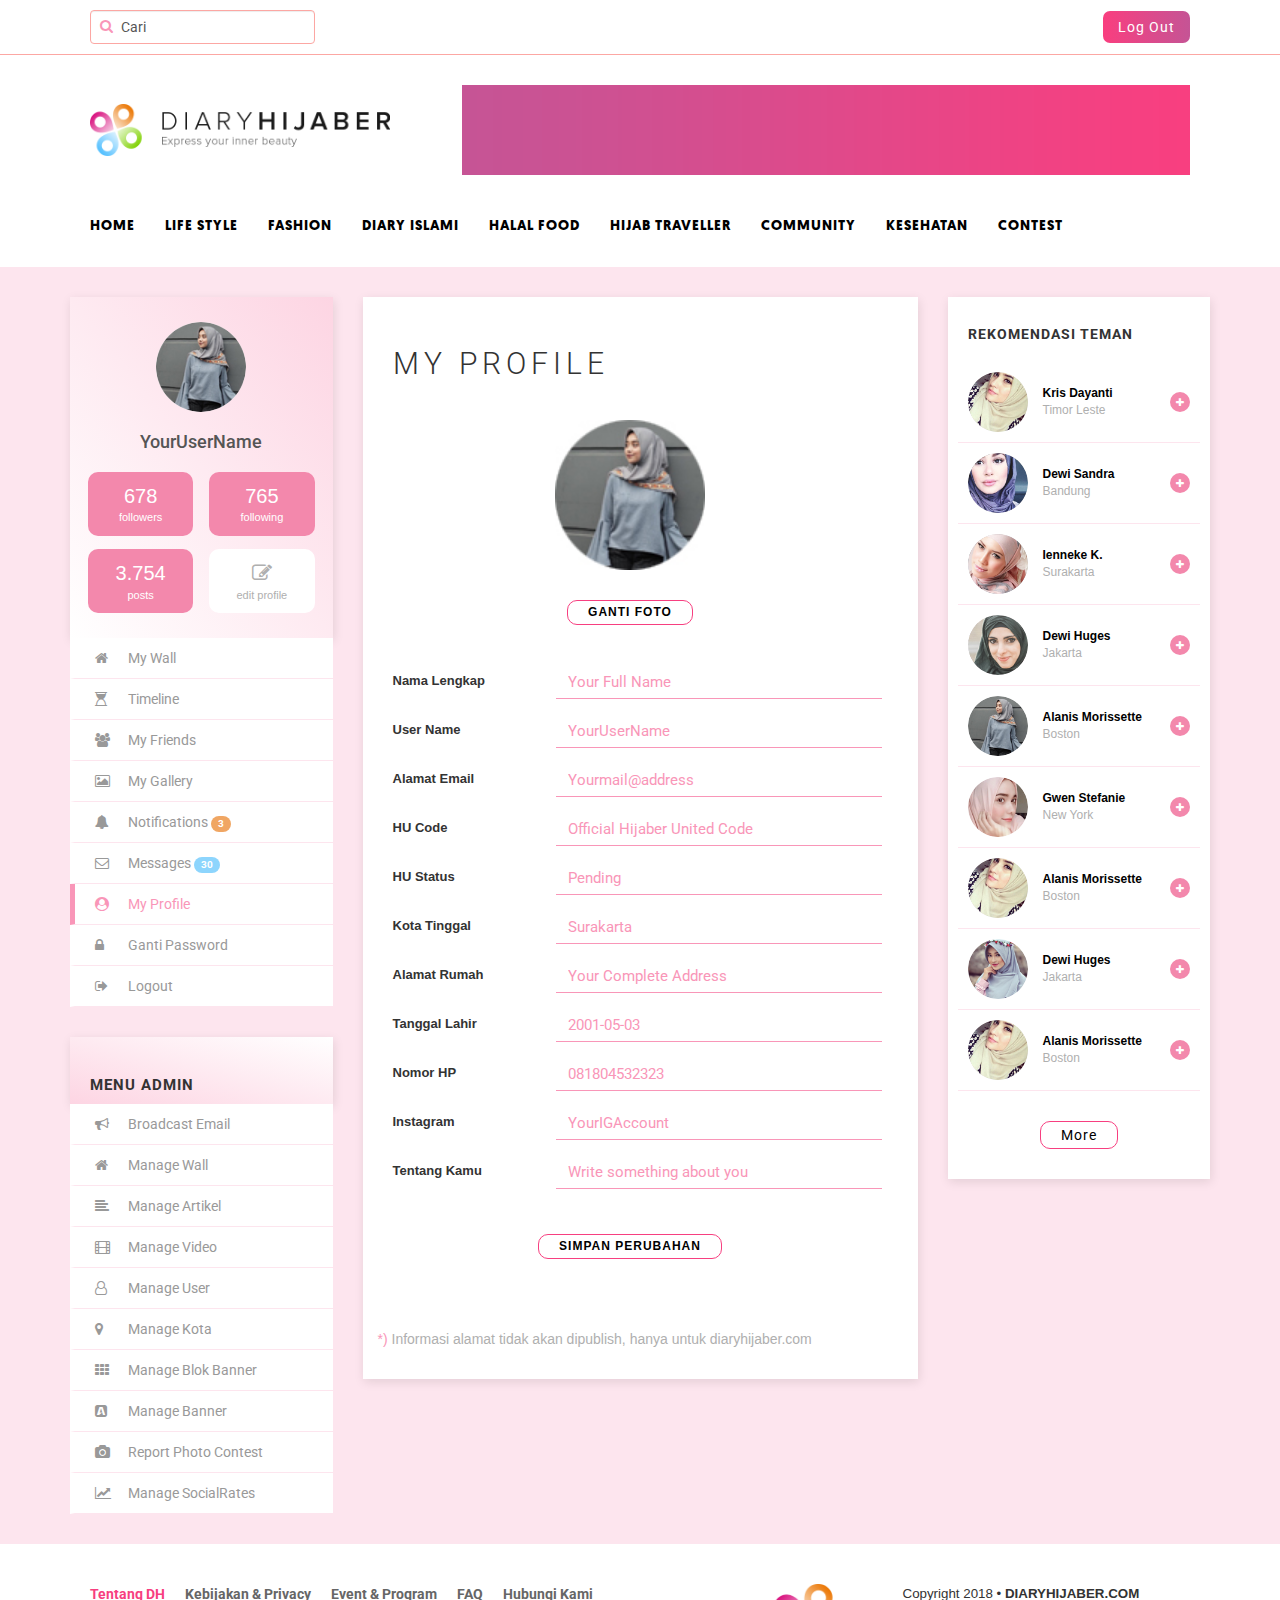
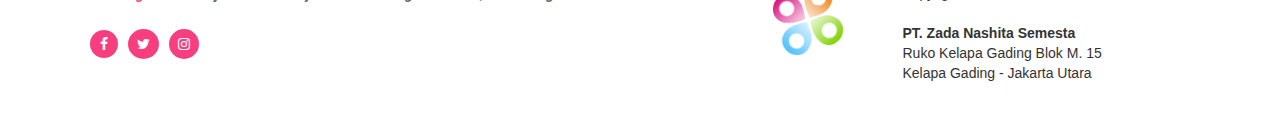
<file: my-profile.html>
<!DOCTYPE html>
<html lang="en">

    <head>
        <meta charset="UTF-8">
        <meta name="viewport" content="width=device-width, initial-scale=1.0, user-scalable=no">
        <meta http-equiv="X-UA-Compatible" content="ie=edge">
        <link rel="icon" type="image/png" href="./static/images/favicon/favicon.png">
        <link rel="shortcut icon" href="./static/images/favicon/favicon.png">
        <link href="https://maxcdn.bootstrapcdn.com/bootstrap/3.3.7/css/bootstrap.min.css" rel="stylesheet" integrity="sha384-BVYiiSIFeK1dGmJRAkycuHAHRg32OmUcww7on3RYdg4Va+PmSTsz/K68vbdEjh4u"
              crossorigin="anonymous">
        <link rel="stylesheet" href="https://cdnjs.cloudflare.com/ajax/libs/font-awesome/4.7.0/css/font-awesome.css">
        <script src="https://cdnjs.cloudflare.com/ajax/libs/jquery/3.2.1/jquery.min.js"></script>
        <script src="https://maxcdn.bootstrapcdn.com/bootstrap/3.3.7/js/bootstrap.min.js"></script>
        <link rel="stylesheet" href="./static/css/global.css">
        <title>Diary Hijaber</title>
    </head>

    <body>

        <!-- HEADER -->
        <div class="dh-header__wrapper">
            <div class="dh-header">
                <div class="container">
                    <div class="row">
                        <div class="col-md-12">
                            <div class="dh-header-container">
                                <div class="dh-header-item">
                                    <form>
                                        <div class="form-group search-input">
                                            <input type="search" placeholder="Cari" class="form-control" />
                                            <span>
                                                <i class="fa fa-search"></i>
                                            </span>
                                        </div>
                                    </form>
                                </div>
                                <div class="dh-header-item">
                                    <a href="./index.html">
                                        <button class="btn normal-btn">Log Out</button>
                                    </a>
                                </div>
                            </div>
                        </div>
                    </div>
                </div>
            </div>
            <div class="dh-navigation">
                <div class="container">
                    <div class="row">
                        <div class="col-md-12">
                            <div class="dh-navigation-logo-wrapper">
                                <div class="logo">
                                    <img src="./static/images/logo/dh-main-logo.png" alt="Logo-DH" width="300px" />
                                </div>
                                <div class="banner">
                                    <img src="./static/images/header/banner.png" alt="Logo-DH" width="728px" height="90px" />
                                </div>
                            </div>
                        </div>
                        <div class="col-md-12">
                            <div class="dh-navigation-links">
                                <ul>
                                    <li>
                                        <a href="./index.html">Home</a>
                                    </li>
                                    <li>
                                        <a href="./channel.html">Life Style</a>
                                    </li>
                                    <li>
                                        <a href="./channel.html">Fashion</a>
                                    </li>
                                    <li>
                                        <a href="./channel.html">Diary Islami</a>
                                    </li>
                                    <li>
                                        <a href="./channel.html">Halal Food</a>
                                    </li>
                                    <li>
                                        <a href="./channel.html">Hijab Traveller</a>
                                    </li>
                                    <li>
                                        <a href="./channel.html">Community</a>
                                    </li>
                                    <li>
                                        <a href="./channel.html">Kesehatan</a>
                                    </li>
                                    <li>
                                        <a href="./channel.html">Contest</a>
                                    </li>
                                </ul>
                            </div>
                        </div>
                    </div>
                </div>
            </div>
        </div>
        <!-- END OF HEADER -->

        <!-- DASHBOARD -->
        <div class="dh-dashboard__container">
            <div class="container">
                <div class="row">
                    <div class="dh-dashboard__content">

                        <!-- DASHBOARD SIDE MENU -->
                        <div class="col-md-3">
                            <div class="dh-sidemenu__profile">
                                <div class="profile-image">
                                    <img src="./static/images/user/model5.jpg" alt="Profile">
                                    <h4>YourUserName</h4>
                                    <div class="profile-detail">
                                        <div class="item">
                                            <span>678</span>
                                            <p>followers</p>
                                        </div>
                                        <div class="item">
                                            <span>765</span>
                                            <p>following</p>
                                        </div>
                                    </div>
                                    <div class="profile-detail">
                                        <div class="item">
                                            <span>3.754</span>
                                            <p>posts</p>
                                        </div>
                                        <div class="item edit-profile">
                                            <a href="#">
                                                <span>
                                                    <i class="fa fa-edit"></i>
                                                </span>
                                            </a>
                                            <p>edit profile</p>
                                        </div>
                                    </div>
                                </div>
                            </div>
                            <div class="dh-sidemenu__wrapper">
                                <div class="dh-sidemenu__links">
                                    <ul>
                                        <li>
                                            <a href="./dashboard.html">
                                                <i class="fa fa-home">&nbsp;</i> My Wall</a>
                                        </li>
                                        <li>
                                            <a href="./timeline.html">
                                                <i class="fa fa-hourglass-1">&nbsp;</i> Timeline</a>
                                        </li>
                                        <li>
                                            <a href="./my-friend.html">
                                                <i class="fa fa-users">&nbsp;</i> My Friends</a>
                                        </li>
                                        <li>
                                            <a href="./gallery.html">
                                                <i class="fa fa-image">&nbsp;</i> My Gallery</a>
                                        </li>
                                        <li>
                                            <a href="./notification.html">
                                                <i class="fa fa-bell">&nbsp;</i> Notifications <span class="badge badge-notification">3</span></a>
                                        </li>
                                        <li>
                                            <a href="./message.html">
                                                <i class="fa fa-envelope-o">&nbsp;</i> Messages <span class="badge badge-message">30</span></a>
                                        </li>
                                        <li>
                                            <a href="./my-profile.html" class="active">
                                                <i class="fa fa-user-circle">&nbsp;</i> My Profile</a>
                                        </li>
                                        <li>
                                            <a href="./ganti-password.html">
                                                <i class="fa fa-lock">&nbsp;</i> Ganti Password</a>
                                        </li>
                                        <li>
                                            <a href="#">
                                                <i class="fa fa-sign-out">&nbsp;</i> Logout</a>
                                        </li>
                                    </ul>
                                </div>
                            </div>
                            <div class="menu-heading">
                                <h4>Menu Admin</h4>
                            </div>
                            <div class="dh-sidemenu__wrapper">
                                <div class="dh-sidemenu__links">
                                    <ul>
                                        <li>
                                            <a href="/undefined">
                                                <i class="fa fa-bullhorn">&nbsp;</i> Broadcast Email</a>
                                        </li>
                                        <li>
                                            <a href="/undefined">
                                                <i class="fa fa-home">&nbsp;</i> Manage Wall</a>
                                        </li>
                                        <li>
                                            <a href="/undefined">
                                                <i class="fa fa-align-left">&nbsp;</i> Manage Artikel</a>
                                        </li>
                                        <li>
                                            <a href="/undefined">
                                                <i class="fa fa-film">&nbsp;</i> Manage Video</a>
                                        </li>
                                        <li>
                                            <a href="/undefined">
                                                <i class="fa fa-user-o">&nbsp;</i> Manage User</a>
                                        </li>
                                        <li>
                                            <a href="/undefined">
                                                <i class="fa fa-map-marker">&nbsp;</i> Manage Kota</a>
                                        </li>
                                        <li>
                                            <a href="/undefined">
                                                <i class="fa fa-th">&nbsp;</i> Manage Blok Banner</a>
                                        </li>
                                        <li>
                                            <a href="/undefined">
                                                <i class="fa fa-buysellads">&nbsp;</i> Manage Banner</a>
                                        </li>
                                        <li>
                                            <a href="/undefined">
                                                <i class="fa fa-camera">&nbsp;</i> Report Photo Contest</a>
                                        </li>
                                        <li>
                                            <a href="/undefined">
                                                <i class="fa fa-line-chart">&nbsp;</i> Manage SocialRates</a>
                                        </li>
                                    </ul>
                                </div>
                            </div>
                        </div>
                        <!-- END OF DASHBOARD SIDE MENU -->

                        <!-- DASHBOARD CONTENT - MY PROFILE -->
                        <div class="col-md-6">
                            <div class="dh-dashboard__myprofile">
                                <div class="myprofile-list">
                                    <h4 class="heading">My Profile</h4>
                                    <div class="row">
                                        <div class="myprofile-image">
                                            <img src="./static/images/user/model5.jpg" alt="Profile">
                                            <div class="btn-more">
                                                <button type="submit" class="btn btn-normal">Ganti Foto</button>
                                            </div>
                                        </div>
                                        <form class="form-horizontal">
                                            <div class="form-group">
                                                <label class="col-sm-4 control-label">Nama Lengkap</label>
                                                <div class="col-sm-8">
                                                    <input type="text" class="form-control" placeholder="Your Full Name">
                                                </div>
                                            </div>
                                            <div class="form-group">
                                                <label class="col-sm-4 control-label">User Name</label>
                                                <div class="col-sm-8">
                                                    <input type="text" class="form-control" placeholder="YourUserName">
                                                </div>
                                            </div>
                                            <div class="form-group">
                                                <label class="col-sm-4 control-label">Alamat Email</label>
                                                <div class="col-sm-8">
                                                    <input type="email" class="form-control" placeholder="Yourmail@address">
                                                </div>
                                            </div>
                                            <div class="form-group">
                                                <label class="col-sm-4 control-label">HU Code</label>
                                                <div class="col-sm-8">
                                                    <input type="text" class="form-control" placeholder="Official Hijaber United Code">
                                                </div>
                                            </div>
                                            <div class="form-group">
                                                <label class="col-sm-4 control-label">HU Status</label>
                                                <div class="col-sm-8">
                                                    <input type="text" class="form-control" placeholder="Pending">
                                                </div>
                                            </div>
                                            <div class="form-group">
                                                <label class="col-sm-4 control-label">Kota Tinggal</label>
                                                <div class="col-sm-8">
                                                    <input type="text" class="form-control" placeholder="Surakarta">
                                                </div>
                                            </div>
                                            <div class="form-group">
                                                <label class="col-sm-4 control-label">Alamat Rumah</label>
                                                <div class="col-sm-8">
                                                    <input type="text" class="form-control" placeholder="Your Complete Address">
                                                </div>
                                            </div>
                                            <div class="form-group">
                                                <label class="col-sm-4 control-label">Tanggal Lahir</label>
                                                <div class="col-sm-8">
                                                    <input type="text" class="form-control" placeholder="2001-05-03">
                                                </div>
                                            </div>
                                            <div class="form-group">
                                                <label class="col-sm-4 control-label">Nomor HP</label>
                                                <div class="col-sm-8">
                                                    <input type="text" class="form-control" placeholder="081804532323">
                                                </div>
                                            </div>
                                            <div class="form-group">
                                                <label class="col-sm-4 control-label">Instagram</label>
                                                <div class="col-sm-8">
                                                    <input type="text" class="form-control" placeholder="YourIGAccount">
                                                </div>
                                            </div>
                                            <div class="form-group">
                                                <label class="col-sm-4 control-label">Tentang Kamu</label>
                                                <div class="col-sm-8">
                                                    <input type="text" class="form-control" placeholder="Write something about you">
                                                </div>
                                            </div>
                                            <div class="btn-more">
                                                <button type="submit" class="btn btn-normal">Simpan Perubahan</button>
                                            </div>
                                        </form>
                                        <span class="disclaimer">
                                            <span>*)</span> Informasi alamat tidak akan dipublish, hanya untuk diaryhijaber.com</span>
                                    </div>
                                </div>
                            </div>
                        </div>
                        <!-- END DASHBOARD CONTENT - MY PROFILE -->

                        <!-- DASHBOARD RECOMMENDATION -->
                        <div class="col-md-3">
                            <div class="dh-sidemenu__recomendation">
                                <div class="recomendation-list">
                                    <h4 class="heading">Rekomendasi Teman</h4>
                                    <ul>
                                        <li>
                                            <div class="recomendation-content">
                                                <div class="recomendation-profile">
                                                    <div class="item">
                                                        <img src="./static/images/user/model1.jpg" alt="Profile">
                                                    </div>
                                                    <div class="item">
                                                        <span class="username">Kris Dayanti</span>
                                                        <span class="area">Timor Leste</span>
                                                    </div>
                                                </div>
                                                <div class="item">
                                                    <a href="#">
                                                        <i class="fa fa-plus"></i>
                                                    </a>
                                                </div>
                                            </div>
                                        </li>
                                        <li>
                                            <div class="recomendation-content">
                                                <div class="recomendation-profile">
                                                    <div class="item">
                                                        <img src="./static/images/user/model2.jpg" alt="Profile">
                                                    </div>
                                                    <div class="item">
                                                        <span class="username">Dewi Sandra</span>
                                                        <span class="area">Bandung</span>
                                                    </div>
                                                </div>
                                                <div class="item">
                                                    <a href="#">
                                                        <i class="fa fa-plus"></i>
                                                    </a>
                                                </div>
                                            </div>
                                        </li>
                                        <li>
                                            <div class="recomendation-content">
                                                <div class="recomendation-profile">
                                                    <div class="item">
                                                        <img src="./static/images/user/model3.jpg" alt="Profile">
                                                    </div>
                                                    <div class="item">
                                                        <span class="username">Ienneke K.</span>
                                                        <span class="area">Surakarta</span>
                                                    </div>
                                                </div>
                                                <div class="item">
                                                    <a href="#">
                                                        <i class="fa fa-plus"></i>
                                                    </a>
                                                </div>
                                            </div>
                                        </li>
                                        <li>
                                            <div class="recomendation-content">
                                                <div class="recomendation-profile">
                                                    <div class="item">
                                                        <img src="./static/images/user/model4.jpg" alt="Profile">
                                                    </div>
                                                    <div class="item">
                                                        <span class="username">Dewi Huges</span>
                                                        <span class="area">Jakarta</span>
                                                    </div>
                                                </div>
                                                <div class="item">
                                                    <a href="#">
                                                        <i class="fa fa-plus"></i>
                                                    </a>
                                                </div>
                                            </div>
                                        </li>
                                        <li>
                                            <div class="recomendation-content">
                                                <div class="recomendation-profile">
                                                    <div class="item">
                                                        <img src="./static/images/user/model5.jpg" alt="Profile">
                                                    </div>
                                                    <div class="item">
                                                        <span class="username">Alanis Morissette</span>
                                                        <span class="area">Boston</span>
                                                    </div>
                                                </div>
                                                <div class="item">
                                                    <a href="#">
                                                        <i class="fa fa-plus"></i>
                                                    </a>
                                                </div>
                                            </div>
                                        </li>
                                        <li>
                                            <div class="recomendation-content">
                                                <div class="recomendation-profile">
                                                    <div class="item">
                                                        <img src="./static/images/user/model6.jpg" alt="Profile">
                                                    </div>
                                                    <div class="item">
                                                        <span class="username">Gwen Stefanie</span>
                                                        <span class="area">New York</span>
                                                    </div>
                                                </div>
                                                <div class="item">
                                                    <a href="#">
                                                        <i class="fa fa-plus"></i>
                                                    </a>
                                                </div>
                                            </div>
                                        </li>
                                        <li>
                                            <div class="recomendation-content">
                                                <div class="recomendation-profile">
                                                    <div class="item">
                                                        <img src="./static/images/user/model7.jpg" alt="Profile">
                                                    </div>
                                                    <div class="item">
                                                        <span class="username">Alanis Morissette</span>
                                                        <span class="area">Boston</span>
                                                    </div>
                                                </div>
                                                <div class="item">
                                                    <a href="#">
                                                        <i class="fa fa-plus"></i>
                                                    </a>
                                                </div>
                                            </div>
                                        </li>
                                        <li>
                                            <div class="recomendation-content">
                                                <div class="recomendation-profile">
                                                    <div class="item">
                                                        <img src="./static/images/user/model8.jpg" alt="Profile">
                                                    </div>
                                                    <div class="item">
                                                        <span class="username">Dewi Huges</span>
                                                        <span class="area">Jakarta</span>
                                                    </div>
                                                </div>
                                                <div class="item">
                                                    <a href="#">
                                                        <i class="fa fa-plus"></i>
                                                    </a>
                                                </div>
                                            </div>
                                        </li>
                                        <li>
                                            <div class="recomendation-content">
                                                <div class="recomendation-profile">
                                                    <div class="item">
                                                        <img src="./static/images/user/model1.jpg" alt="Profile">
                                                    </div>
                                                    <div class="item">
                                                        <span class="username">Alanis Morissette</span>
                                                        <span class="area">Boston</span>
                                                    </div>
                                                </div>
                                                <div class="item">
                                                    <a href="#">
                                                        <i class="fa fa-plus"></i>
                                                    </a>
                                                </div>
                                            </div>
                                        </li>
                                    </ul>
                                    <a>
                                        <button class="btn btn-normal">More</button>
                                    </a>
                                </div>
                            </div>
                        </div>
                        <!-- END DASHBOARD RECOMMENDATION -->

                    </div>
                </div>
            </div>
        </div>
        <!-- END OF DASHBOARD -->

        <!-- FOOTER -->
        <div class="dh-footer__wrapper">
            <div class="dh-footer-navigation">
                <div class="container">
                    <div class="row">
                        <div class="col-md-7">
                            <div class="dh-footer-navigation-links">
                                <ul>
                                    <li>
                                        <a href="#">Tentang DH</a>
                                    </li>
                                    <li>
                                        <a href="#">Kebijakan &amp; Privacy</a>
                                    </li>
                                    <li>
                                        <a href="#">Event &amp; Program</a>
                                    </li>
                                    <li>
                                        <a href="#">FAQ</a>
                                    </li>
                                    <li>
                                        <a href="#">Hubungi Kami</a>
                                    </li>
                                </ul>
                            </div>
                            <div class="dh-footer-navigation-links-social">
                                <ul>
                                    <li>
                                        <a href="https://facebook.com" target="_blank">
                                            <i class="fa fa-facebook"></i>
                                        </a>
                                    </li>
                                    <li>
                                        <a href="https://twitter.com" target="_blank">
                                            <i class="fa fa-twitter"></i>
                                        </a>
                                    </li>
                                    <li>
                                        <a href="https://instagram.com" target="_blank">
                                            <i class="fa fa-instagram"></i>
                                        </a>
                                    </li>
                                </ul>
                            </div>
                        </div>
                        <div class="col-md-5">
                            <div class="dh-footer-navigation-address">
                                <div class="logo">
                                    <img src="./static/images/footer/footer-logo.png" alt="Logo-DH" width="70px">
                                </div>
                                <div class="address">
                                    <div class="copyright">Copyright 2018 •
                                        <strong>DIARYHIJABER.COM</strong>
                                    </div>
                                    <address>
                                        <strong>PT. Zada Nashita Semesta</strong>
                                        <label>Ruko Kelapa Gading Blok M. 15</label>
                                        <label>Kelapa Gading - Jakarta Utara</label>
                                    </address>
                                </div>
                            </div>
                        </div>
                    </div>
                </div>
            </div>
        </div>
        <!-- END OF FOOTER -->
        
    </body>

</html>
</file>
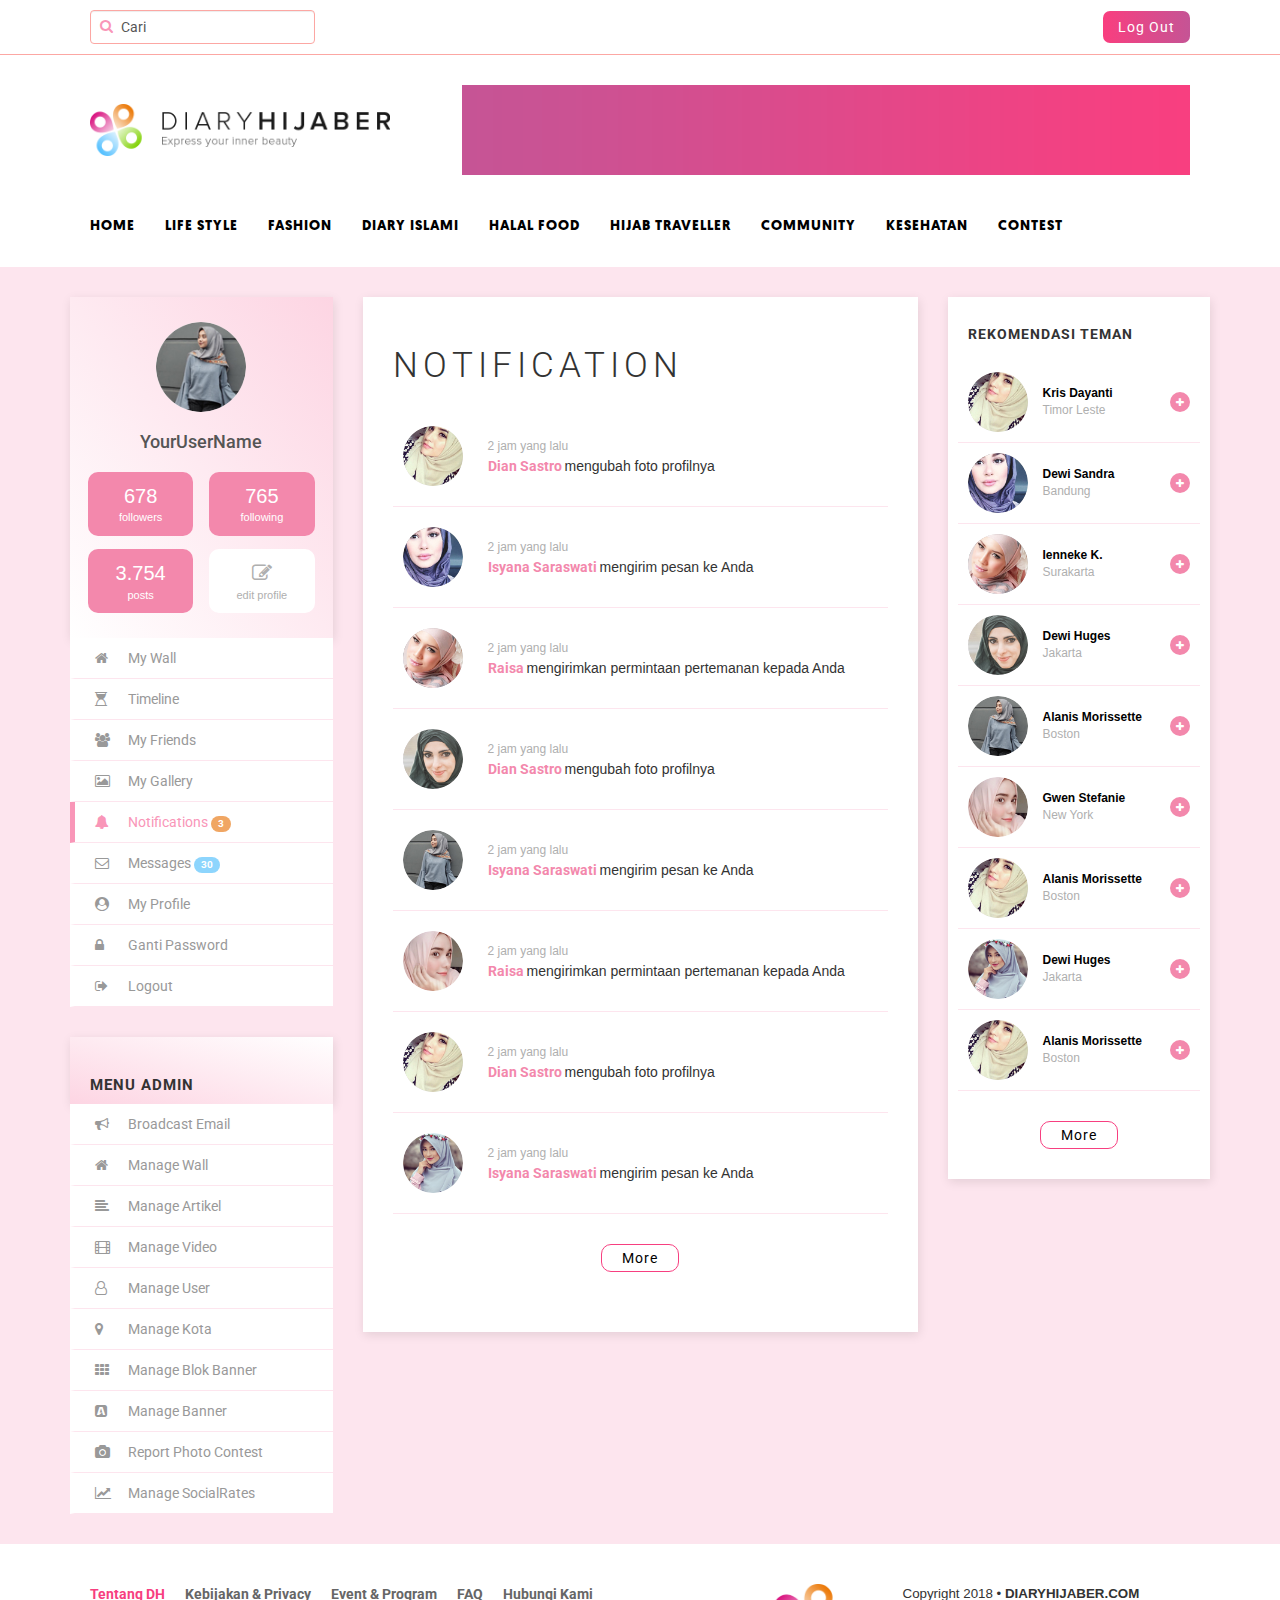
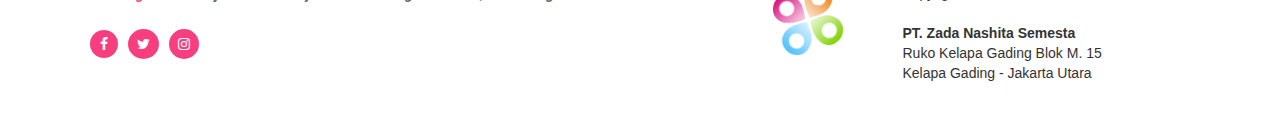
<file: notification.html>
<!DOCTYPE html>
<html lang="en">

    <head>
        <meta charset="UTF-8">
        <meta name="viewport" content="width=device-width, initial-scale=1.0, user-scalable=no">
        <meta http-equiv="X-UA-Compatible" content="ie=edge">
        <link rel="icon" type="image/png" href="./static/images/favicon/favicon.png">
        <link rel="shortcut icon" href="./static/images/favicon/favicon.png">
        <link href="https://maxcdn.bootstrapcdn.com/bootstrap/3.3.7/css/bootstrap.min.css" rel="stylesheet" integrity="sha384-BVYiiSIFeK1dGmJRAkycuHAHRg32OmUcww7on3RYdg4Va+PmSTsz/K68vbdEjh4u"
              crossorigin="anonymous">
        <link rel="stylesheet" href="https://cdnjs.cloudflare.com/ajax/libs/font-awesome/4.7.0/css/font-awesome.css">
        <script src="https://cdnjs.cloudflare.com/ajax/libs/jquery/3.2.1/jquery.min.js"></script>
        <script src="https://maxcdn.bootstrapcdn.com/bootstrap/3.3.7/js/bootstrap.min.js"></script>
        <link rel="stylesheet" href="./static/css/global.css">
        <title>Diary Hijaber</title>
    </head>

    <body>

        <!-- HEADER -->
        <div class="dh-header__wrapper">
            <div class="dh-header">
                <div class="container">
                    <div class="row">
                        <div class="col-md-12">
                            <div class="dh-header-container">
                                <div class="dh-header-item">
                                    <form>
                                        <div class="form-group search-input">
                                            <input type="search" placeholder="Cari" class="form-control" />
                                            <span>
                                                <i class="fa fa-search"></i>
                                            </span>
                                        </div>
                                    </form>
                                </div>
                                <div class="dh-header-item">
                                    <a href="./index.html">
                                        <button class="btn normal-btn">Log Out</button>
                                    </a>
                                </div>
                            </div>
                        </div>
                    </div>
                </div>
            </div>
            <div class="dh-navigation">
                <div class="container">
                    <div class="row">
                        <div class="col-md-12">
                            <div class="dh-navigation-logo-wrapper">
                                <div class="logo">
                                    <img src="./static/images/logo/dh-main-logo.png" alt="Logo-DH" width="300px" />
                                </div>
                                <div class="banner">
                                    <img src="./static/images/header/banner.png" alt="Logo-DH" width="728px" height="90px" />
                                </div>
                            </div>
                        </div>
                        <div class="col-md-12">
                            <div class="dh-navigation-links">
                                <ul>
                                    <li>
                                        <a href="./index.html">Home</a>
                                    </li>
                                    <li>
                                        <a href="./channel.html">Life Style</a>
                                    </li>
                                    <li>
                                        <a href="./channel.html">Fashion</a>
                                    </li>
                                    <li>
                                        <a href="./channel.html">Diary Islami</a>
                                    </li>
                                    <li>
                                        <a href="./channel.html">Halal Food</a>
                                    </li>
                                    <li>
                                        <a href="./channel.html">Hijab Traveller</a>
                                    </li>
                                    <li>
                                        <a href="./channel.html">Community</a>
                                    </li>
                                    <li>
                                        <a href="./channel.html">Kesehatan</a>
                                    </li>
                                    <li>
                                        <a href="./channel.html">Contest</a>
                                    </li>
                                </ul>
                            </div>
                        </div>
                    </div>
                </div>
            </div>
        </div>
        <!-- END OF HEADER -->

        <!-- DASHBOARD -->
        <div class="dh-dashboard__container">
            <div class="container">
                <div class="row">
                    <div class="dh-dashboard__content">

                        <!-- DASHBOARD SIDE MENU -->
                        <div class="col-md-3">
                            <div class="dh-sidemenu__profile">
                                <div class="profile-image">
                                    <img src="./static/images/user/model5.jpg" alt="Profile">
                                    <h4>YourUserName</h4>
                                    <div class="profile-detail">
                                        <div class="item">
                                            <span>678</span>
                                            <p>followers</p>
                                        </div>
                                        <div class="item">
                                            <span>765</span>
                                            <p>following</p>
                                        </div>
                                    </div>
                                    <div class="profile-detail">
                                        <div class="item">
                                            <span>3.754</span>
                                            <p>posts</p>
                                        </div>
                                        <div class="item edit-profile">
                                            <a href="#">
                                                <span>
                                                    <i class="fa fa-edit"></i>
                                                </span>
                                            </a>
                                            <p>edit profile</p>
                                        </div>
                                    </div>
                                </div>
                            </div>
                            <div class="dh-sidemenu__wrapper">
                                <div class="dh-sidemenu__links">
                                    <ul>
                                        <li>
                                            <a href="./dashboard.html">
                                                <i class="fa fa-home">&nbsp;</i> My Wall</a>
                                        </li>
                                        <li>
                                            <a href="./timeline.html">
                                                <i class="fa fa-hourglass-1">&nbsp;</i> Timeline</a>
                                        </li>
                                        <li>
                                            <a href="./my-friend.html">
                                                <i class="fa fa-users">&nbsp;</i> My Friends</a>
                                        </li>
                                        <li>
                                            <a href="./gallery.html">
                                                <i class="fa fa-image">&nbsp;</i> My Gallery</a>
                                        </li>
                                        <li>
                                            <a href="./notification.html" class="active">
                                                <i class="fa fa-bell">&nbsp;</i> Notifications <span class="badge badge-notification">3</span></a>
                                        </li>
                                        <li>
                                            <a href="./message.html">
                                                <i class="fa fa-envelope-o">&nbsp;</i> Messages <span class="badge badge-message">30</span></a>
                                        </li>
                                        <li>
                                            <a href="./my-profile.html">
                                                <i class="fa fa-user-circle">&nbsp;</i> My Profile</a>
                                        </li>
                                        <li>
                                            <a href="./ganti-password.html">
                                                <i class="fa fa-lock">&nbsp;</i> Ganti Password</a>
                                        </li>
                                        <li>
                                            <a href="#">
                                                <i class="fa fa-sign-out">&nbsp;</i> Logout</a>
                                        </li>
                                    </ul>
                                </div>
                            </div>
                            <div class="menu-heading">
                                <h4>Menu Admin</h4>
                            </div>
                            <div class="dh-sidemenu__wrapper">
                                <div class="dh-sidemenu__links">
                                    <ul>
                                        <li>
                                            <a href="/undefined">
                                                <i class="fa fa-bullhorn">&nbsp;</i> Broadcast Email</a>
                                        </li>
                                        <li>
                                            <a href="/undefined">
                                                <i class="fa fa-home">&nbsp;</i> Manage Wall</a>
                                        </li>
                                        <li>
                                            <a href="/undefined">
                                                <i class="fa fa-align-left">&nbsp;</i> Manage Artikel</a>
                                        </li>
                                        <li>
                                            <a href="/undefined">
                                                <i class="fa fa-film">&nbsp;</i> Manage Video</a>
                                        </li>
                                        <li>
                                            <a href="/undefined">
                                                <i class="fa fa-user-o">&nbsp;</i> Manage User</a>
                                        </li>
                                        <li>
                                            <a href="/undefined">
                                                <i class="fa fa-map-marker">&nbsp;</i> Manage Kota</a>
                                        </li>
                                        <li>
                                            <a href="/undefined">
                                                <i class="fa fa-th">&nbsp;</i> Manage Blok Banner</a>
                                        </li>
                                        <li>
                                            <a href="/undefined">
                                                <i class="fa fa-buysellads">&nbsp;</i> Manage Banner</a>
                                        </li>
                                        <li>
                                            <a href="/undefined">
                                                <i class="fa fa-camera">&nbsp;</i> Report Photo Contest</a>
                                        </li>
                                        <li>
                                            <a href="/undefined">
                                                <i class="fa fa-line-chart">&nbsp;</i> Manage SocialRates</a>
                                        </li>
                                    </ul>
                                </div>
                            </div>
                        </div>
                        <!-- END OF DASHBOARD SIDE MENU -->

                        <!-- DASHBOARD CONTENT - NOTIFICATION -->
                        <div class="col-md-6">
                            <div class="dh-dashboard__notification">
                                <div class="notification-list">
                                    <h4 class="heading">Notification</h4>
                                    <ul>
                                        <li>
                                            <div class="notification-content">
                                                <div class="notification-post">
                                                    <div class="item">
                                                        <img src="./static/images/user/model1.jpg" alt="Profile">
                                                    </div>
                                                    <div class="item">
                                                        <span class="post-date">
                                                            <span>2 jam yang lalu</span>
                                                        </span>
                                                        <p>
                                                            <a href="#">
                                                                <span class="username">Dian Sastro</span>
                                                            </a> mengubah foto profilnya</p>
                                                    </div>
                                                </div>
                                            </div>
                                        </li>
                                        <li>
                                            <div class="notification-content">
                                                <div class="notification-post">
                                                    <div class="item">
                                                        <img src="./static/images/user/model2.jpg" alt="Profile">
                                                    </div>
                                                    <div class="item">
                                                        <span class="post-date">
                                                            <span>2 jam yang lalu</span>
                                                        </span>
                                                        <p>
                                                            <a href="#">
                                                                <span class="username">Isyana Saraswati</span>
                                                            </a> mengirim pesan ke Anda</p>
                                                    </div>
                                                </div>
                                            </div>
                                        </li>
                                        <li>
                                            <div class="notification-content">
                                                <div class="notification-post">
                                                    <div class="item">
                                                        <img src="./static/images/user/model3.jpg" alt="Profile">
                                                    </div>
                                                    <div class="item">
                                                        <span class="post-date">
                                                            <span>2 jam yang lalu</span>
                                                        </span>
                                                        <p>
                                                            <a href="#">
                                                                <span class="username">Raisa</span>
                                                            </a> mengirimkan permintaan pertemanan kepada Anda</p>
                                                    </div>
                                                </div>
                                            </div>
                                        </li>
                                        <li>
                                            <div class="notification-content">
                                                <div class="notification-post">
                                                    <div class="item">
                                                        <img src="./static/images/user/model4.jpg" alt="Profile">
                                                    </div>
                                                    <div class="item">
                                                        <span class="post-date">
                                                            <span>2 jam yang lalu</span>
                                                        </span>
                                                        <p>
                                                            <a href="#">
                                                                <span class="username">Dian Sastro</span>
                                                            </a> mengubah foto profilnya</p>
                                                    </div>
                                                </div>
                                            </div>
                                        </li>
                                        <li>
                                            <div class="notification-content">
                                                <div class="notification-post">
                                                    <div class="item">
                                                        <img src="./static/images/user/model5.jpg" alt="Profile">
                                                    </div>
                                                    <div class="item">
                                                        <span class="post-date">
                                                            <span>2 jam yang lalu</span>
                                                        </span>
                                                        <p>
                                                            <a href="#">
                                                                <span class="username">Isyana Saraswati</span>
                                                            </a> mengirim pesan ke Anda</p>
                                                    </div>
                                                </div>
                                            </div>
                                        </li>
                                        <li>
                                            <div class="notification-content">
                                                <div class="notification-post">
                                                    <div class="item">
                                                        <img src="./static/images/user/model6.jpg" alt="Profile">
                                                    </div>
                                                    <div class="item">
                                                        <span class="post-date">
                                                            <span>2 jam yang lalu</span>
                                                        </span>
                                                        <p>
                                                            <a href="#">
                                                                <span class="username">Raisa</span>
                                                            </a> mengirimkan permintaan pertemanan kepada Anda</p>
                                                    </div>
                                                </div>
                                            </div>
                                        </li>
                                        <li>
                                            <div class="notification-content">
                                                <div class="notification-post">
                                                    <div class="item">
                                                        <img src="./static/images/user/model7.jpg" alt="Profile">
                                                    </div>
                                                    <div class="item">
                                                        <span class="post-date">
                                                            <span>2 jam yang lalu</span>
                                                        </span>
                                                        <p>
                                                            <a href="#">
                                                                <span class="username">Dian Sastro</span>
                                                            </a> mengubah foto profilnya</p>
                                                    </div>
                                                </div>
                                            </div>
                                        </li>
                                        <li>
                                            <div class="notification-content">
                                                <div class="notification-post">
                                                    <div class="item">
                                                        <img src="./static/images/user/model8.jpg" alt="Profile">
                                                    </div>
                                                    <div class="item">
                                                        <span class="post-date">
                                                            <span>2 jam yang lalu</span>
                                                        </span>
                                                        <p>
                                                            <a href="#">
                                                                <span class="username">Isyana Saraswati</span>
                                                            </a> mengirim pesan ke Anda</p>
                                                    </div>
                                                </div>
                                            </div>
                                        </li>
                                    </ul>
                                    <div class="btn-more">
                                        <a>
                                            <button class="btn btn-normal">More</button>
                                        </a>
                                    </div>
                                </div>
                            </div>
                        </div>
                        <!-- END DASHBOARD CONTENT - NOTIFICATION -->

                        <!-- DASHBOARD RECOMMENDATION -->
                        <div class="col-md-3">
                            <div class="dh-sidemenu__recomendation">
                                <div class="recomendation-list">
                                    <h4 class="heading">Rekomendasi Teman</h4>
                                    <ul>
                                        <li>
                                            <div class="recomendation-content">
                                                <div class="recomendation-profile">
                                                    <div class="item">
                                                        <img src="./static/images/user/model1.jpg" alt="Profile">
                                                    </div>
                                                    <div class="item">
                                                        <span class="username">Kris Dayanti</span>
                                                        <span class="area">Timor Leste</span>
                                                    </div>
                                                </div>
                                                <div class="item">
                                                    <a href="#">
                                                        <i class="fa fa-plus"></i>
                                                    </a>
                                                </div>
                                            </div>
                                        </li>
                                        <li>
                                            <div class="recomendation-content">
                                                <div class="recomendation-profile">
                                                    <div class="item">
                                                        <img src="./static/images/user/model2.jpg" alt="Profile">
                                                    </div>
                                                    <div class="item">
                                                        <span class="username">Dewi Sandra</span>
                                                        <span class="area">Bandung</span>
                                                    </div>
                                                </div>
                                                <div class="item">
                                                    <a href="#">
                                                        <i class="fa fa-plus"></i>
                                                    </a>
                                                </div>
                                            </div>
                                        </li>
                                        <li>
                                            <div class="recomendation-content">
                                                <div class="recomendation-profile">
                                                    <div class="item">
                                                        <img src="./static/images/user/model3.jpg" alt="Profile">
                                                    </div>
                                                    <div class="item">
                                                        <span class="username">Ienneke K.</span>
                                                        <span class="area">Surakarta</span>
                                                    </div>
                                                </div>
                                                <div class="item">
                                                    <a href="#">
                                                        <i class="fa fa-plus"></i>
                                                    </a>
                                                </div>
                                            </div>
                                        </li>
                                        <li>
                                            <div class="recomendation-content">
                                                <div class="recomendation-profile">
                                                    <div class="item">
                                                        <img src="./static/images/user/model4.jpg" alt="Profile">
                                                    </div>
                                                    <div class="item">
                                                        <span class="username">Dewi Huges</span>
                                                        <span class="area">Jakarta</span>
                                                    </div>
                                                </div>
                                                <div class="item">
                                                    <a href="#">
                                                        <i class="fa fa-plus"></i>
                                                    </a>
                                                </div>
                                            </div>
                                        </li>
                                        <li>
                                            <div class="recomendation-content">
                                                <div class="recomendation-profile">
                                                    <div class="item">
                                                        <img src="./static/images/user/model5.jpg" alt="Profile">
                                                    </div>
                                                    <div class="item">
                                                        <span class="username">Alanis Morissette</span>
                                                        <span class="area">Boston</span>
                                                    </div>
                                                </div>
                                                <div class="item">
                                                    <a href="#">
                                                        <i class="fa fa-plus"></i>
                                                    </a>
                                                </div>
                                            </div>
                                        </li>
                                        <li>
                                            <div class="recomendation-content">
                                                <div class="recomendation-profile">
                                                    <div class="item">
                                                        <img src="./static/images/user/model6.jpg" alt="Profile">
                                                    </div>
                                                    <div class="item">
                                                        <span class="username">Gwen Stefanie</span>
                                                        <span class="area">New York</span>
                                                    </div>
                                                </div>
                                                <div class="item">
                                                    <a href="#">
                                                        <i class="fa fa-plus"></i>
                                                    </a>
                                                </div>
                                            </div>
                                        </li>
                                        <li>
                                            <div class="recomendation-content">
                                                <div class="recomendation-profile">
                                                    <div class="item">
                                                        <img src="./static/images/user/model7.jpg" alt="Profile">
                                                    </div>
                                                    <div class="item">
                                                        <span class="username">Alanis Morissette</span>
                                                        <span class="area">Boston</span>
                                                    </div>
                                                </div>
                                                <div class="item">
                                                    <a href="#">
                                                        <i class="fa fa-plus"></i>
                                                    </a>
                                                </div>
                                            </div>
                                        </li>
                                        <li>
                                            <div class="recomendation-content">
                                                <div class="recomendation-profile">
                                                    <div class="item">
                                                        <img src="./static/images/user/model8.jpg" alt="Profile">
                                                    </div>
                                                    <div class="item">
                                                        <span class="username">Dewi Huges</span>
                                                        <span class="area">Jakarta</span>
                                                    </div>
                                                </div>
                                                <div class="item">
                                                    <a href="#">
                                                        <i class="fa fa-plus"></i>
                                                    </a>
                                                </div>
                                            </div>
                                        </li>
                                        <li>
                                            <div class="recomendation-content">
                                                <div class="recomendation-profile">
                                                    <div class="item">
                                                        <img src="./static/images/user/model1.jpg" alt="Profile">
                                                    </div>
                                                    <div class="item">
                                                        <span class="username">Alanis Morissette</span>
                                                        <span class="area">Boston</span>
                                                    </div>
                                                </div>
                                                <div class="item">
                                                    <a href="#">
                                                        <i class="fa fa-plus"></i>
                                                    </a>
                                                </div>
                                            </div>
                                        </li>
                                    </ul>
                                    <a>
                                        <button class="btn btn-normal">More</button>
                                    </a>
                                </div>
                            </div>
                        </div>
                        <!-- END DASHBOARD RECOMMENDATION -->

                    </div>
                </div>
            </div>
        </div>
        <!-- END OF DASHBOARD -->

        <!-- FOOTER -->
        <div class="dh-footer__wrapper">
            <div class="dh-footer-navigation">
                <div class="container">
                    <div class="row">
                        <div class="col-md-7">
                            <div class="dh-footer-navigation-links">
                                <ul>
                                    <li>
                                        <a href="#">Tentang DH</a>
                                    </li>
                                    <li>
                                        <a href="#">Kebijakan &amp; Privacy</a>
                                    </li>
                                    <li>
                                        <a href="#">Event &amp; Program</a>
                                    </li>
                                    <li>
                                        <a href="#">FAQ</a>
                                    </li>
                                    <li>
                                        <a href="#">Hubungi Kami</a>
                                    </li>
                                </ul>
                            </div>
                            <div class="dh-footer-navigation-links-social">
                                <ul>
                                    <li>
                                        <a href="https://facebook.com" target="_blank">
                                            <i class="fa fa-facebook"></i>
                                        </a>
                                    </li>
                                    <li>
                                        <a href="https://twitter.com" target="_blank">
                                            <i class="fa fa-twitter"></i>
                                        </a>
                                    </li>
                                    <li>
                                        <a href="https://instagram.com" target="_blank">
                                            <i class="fa fa-instagram"></i>
                                        </a>
                                    </li>
                                </ul>
                            </div>
                        </div>
                        <div class="col-md-5">
                            <div class="dh-footer-navigation-address">
                                <div class="logo">
                                    <img src="./static/images/footer/footer-logo.png" alt="Logo-DH" width="70px">
                                </div>
                                <div class="address">
                                    <div class="copyright">Copyright 2018 •
                                        <strong>DIARYHIJABER.COM</strong>
                                    </div>
                                    <address>
                                        <strong>PT. Zada Nashita Semesta</strong>
                                        <label>Ruko Kelapa Gading Blok M. 15</label>
                                        <label>Kelapa Gading - Jakarta Utara</label>
                                    </address>
                                </div>
                            </div>
                        </div>
                    </div>
                </div>
            </div>
        </div>
        <!-- END OF FOOTER -->
        
    </body>

</html>
</file>
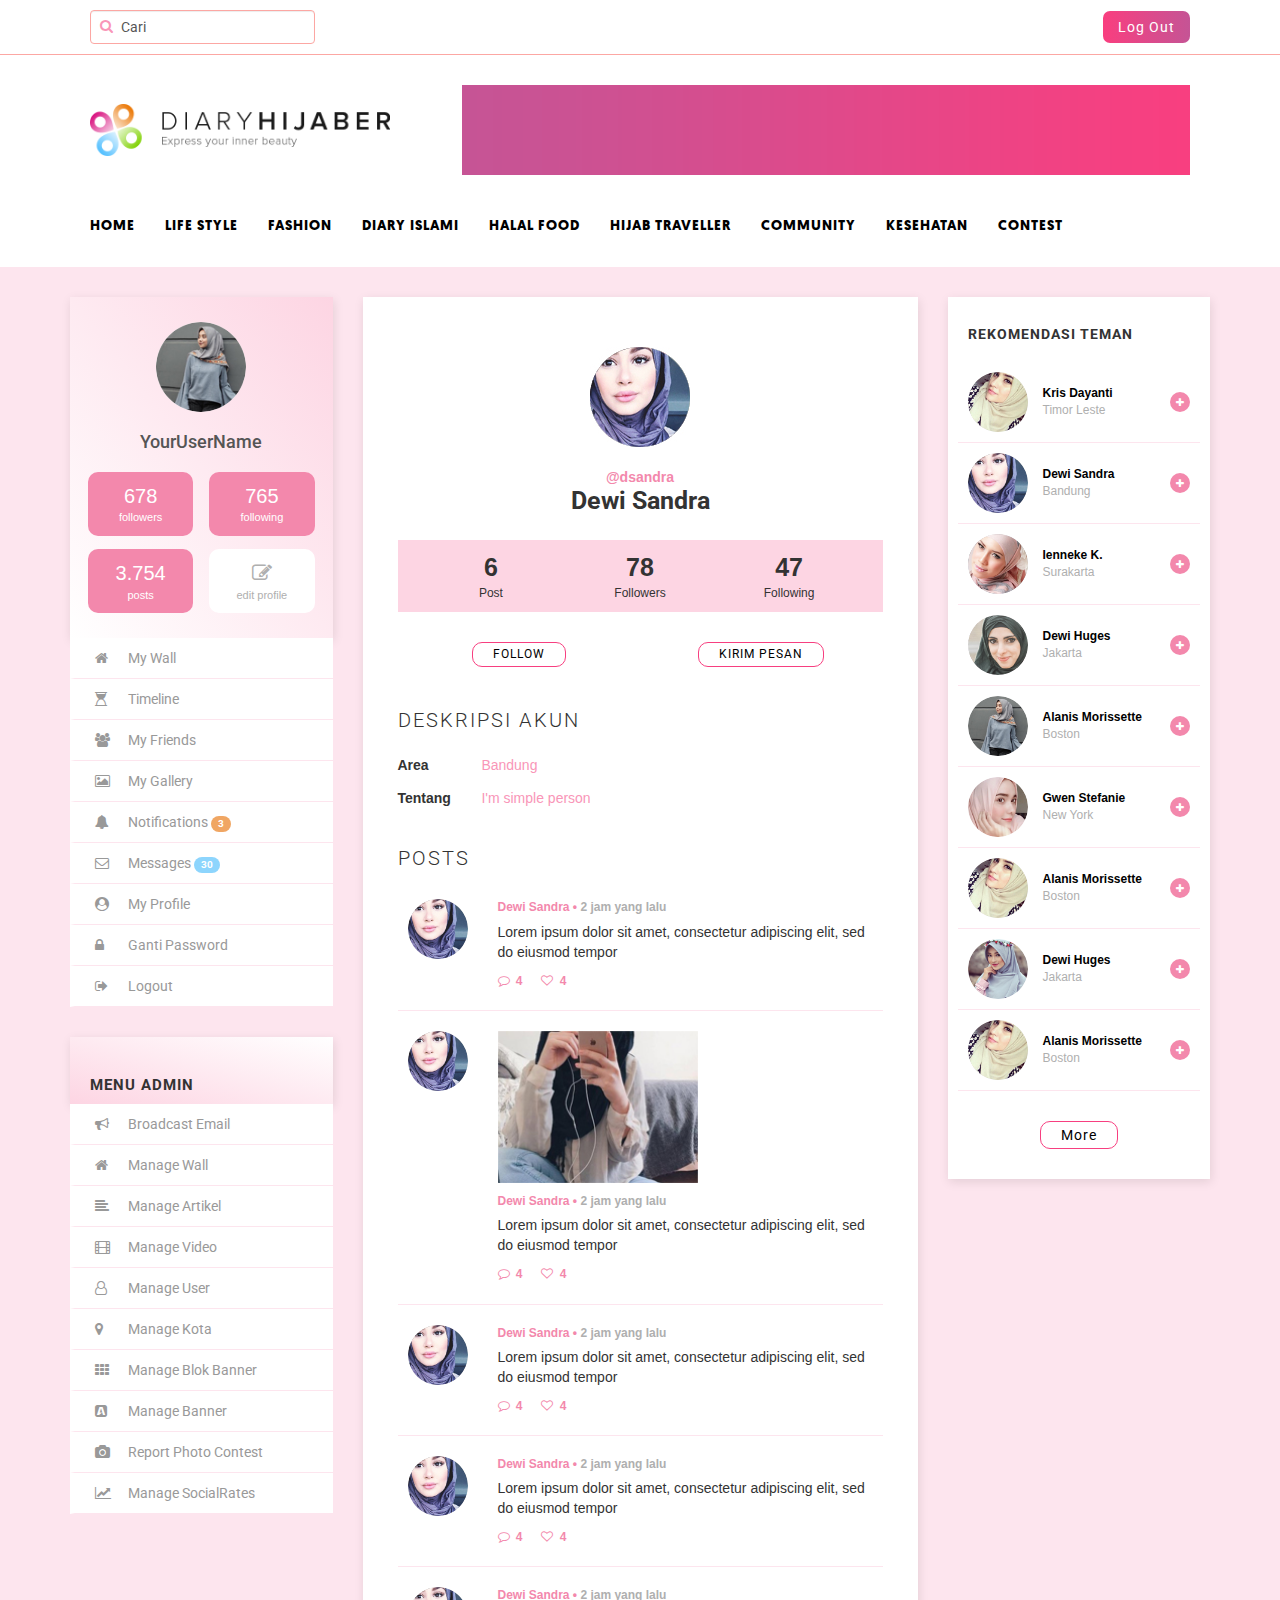
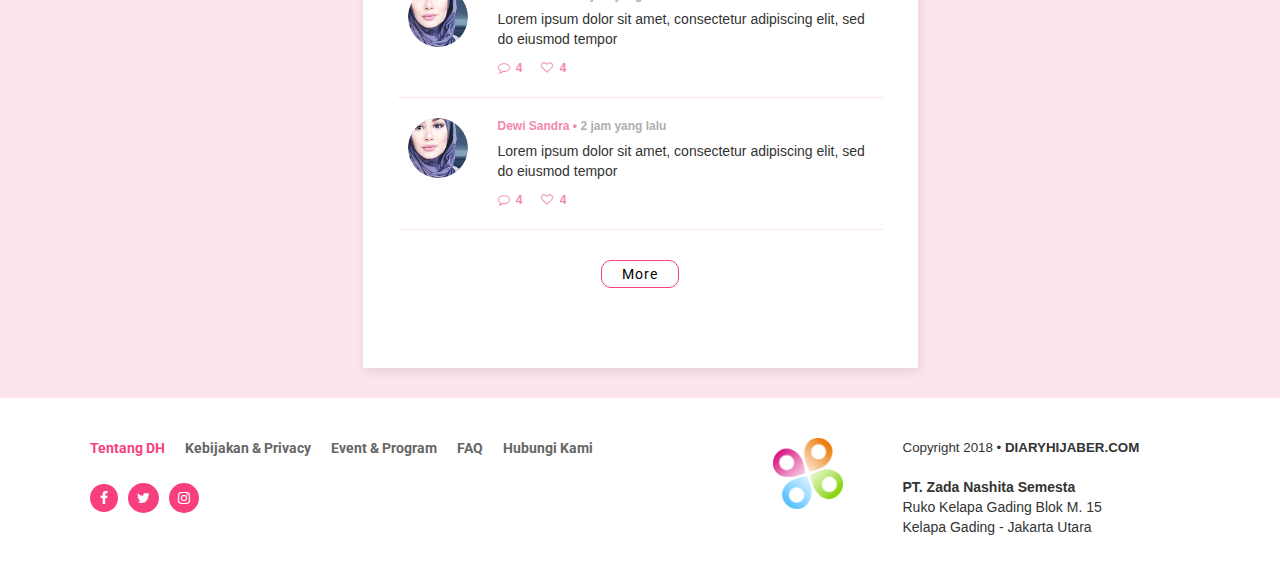
<file: public-profile.html>
<!DOCTYPE html>
<html lang="en">

    <head>
        <meta charset="UTF-8">
        <meta name="viewport" content="width=device-width, initial-scale=1.0, user-scalable=no">
        <meta http-equiv="X-UA-Compatible" content="ie=edge">
        <link rel="icon" type="image/png" href="./static/images/favicon/favicon.png">
        <link rel="shortcut icon" href="./static/images/favicon/favicon.png">
        <link href="https://maxcdn.bootstrapcdn.com/bootstrap/3.3.7/css/bootstrap.min.css" rel="stylesheet" integrity="sha384-BVYiiSIFeK1dGmJRAkycuHAHRg32OmUcww7on3RYdg4Va+PmSTsz/K68vbdEjh4u"
              crossorigin="anonymous">
        <link rel="stylesheet" href="https://cdnjs.cloudflare.com/ajax/libs/font-awesome/4.7.0/css/font-awesome.css">
        <script src="https://cdnjs.cloudflare.com/ajax/libs/jquery/3.2.1/jquery.min.js"></script>
        <script src="https://maxcdn.bootstrapcdn.com/bootstrap/3.3.7/js/bootstrap.min.js"></script>
        <link rel="stylesheet" href="./static/css/global.css">
        <title>Diary Hijaber</title>
    </head>

    <body>

        <!-- HEADER -->
        <div class="dh-header__wrapper">
            <div class="dh-header">
                <div class="container">
                    <div class="row">
                        <div class="col-md-12">
                            <div class="dh-header-container">
                                <div class="dh-header-item">
                                    <form>
                                        <div class="form-group search-input">
                                            <input type="search" placeholder="Cari" class="form-control" />
                                            <span>
                                                <i class="fa fa-search"></i>
                                            </span>
                                        </div>
                                    </form>
                                </div>
                                <div class="dh-header-item">
                                    <a href="./index.html">
                                        <button class="btn normal-btn">Log Out</button>
                                    </a>
                                </div>
                            </div>
                        </div>
                    </div>
                </div>
            </div>
            <div class="dh-navigation">
                <div class="container">
                    <div class="row">
                        <div class="col-md-12">
                            <div class="dh-navigation-logo-wrapper">
                                <div class="logo">
                                    <img src="./static/images/logo/dh-main-logo.png" alt="Logo-DH" width="300px" />
                                </div>
                                <div class="banner">
                                    <img src="./static/images/header/banner.png" alt="Logo-DH" width="728px" height="90px" />
                                </div>
                            </div>
                        </div>
                        <div class="col-md-12">
                            <div class="dh-navigation-links">
                                <ul>
                                    <li>
                                        <a href="./index.html">Home</a>
                                    </li>
                                    <li>
                                        <a href="./channel.html">Life Style</a>
                                    </li>
                                    <li>
                                        <a href="./channel.html">Fashion</a>
                                    </li>
                                    <li>
                                        <a href="./channel.html">Diary Islami</a>
                                    </li>
                                    <li>
                                        <a href="./channel.html">Halal Food</a>
                                    </li>
                                    <li>
                                        <a href="./channel.html">Hijab Traveller</a>
                                    </li>
                                    <li>
                                        <a href="./channel.html">Community</a>
                                    </li>
                                    <li>
                                        <a href="./channel.html">Kesehatan</a>
                                    </li>
                                    <li>
                                        <a href="./channel.html">Contest</a>
                                    </li>
                                </ul>
                            </div>
                        </div>
                    </div>
                </div>
            </div>
        </div>
        <!-- END OF HEADER -->

        <!-- DASHBOARD -->
        <div class="dh-dashboard__container">
            <div class="container">
                <div class="row">
                    <div class="dh-dashboard__content">

                        <!-- DASHBOARD SIDE MENU -->
                        <div class="col-md-3">
                            <div class="dh-sidemenu__profile">
                                <div class="profile-image">
                                    <img src="./static/images/user/model5.jpg" alt="Profile">
                                    <h4>YourUserName</h4>
                                    <div class="profile-detail">
                                        <div class="item">
                                            <span>678</span>
                                            <p>followers</p>
                                        </div>
                                        <div class="item">
                                            <span>765</span>
                                            <p>following</p>
                                        </div>
                                    </div>
                                    <div class="profile-detail">
                                        <div class="item">
                                            <span>3.754</span>
                                            <p>posts</p>
                                        </div>
                                        <div class="item edit-profile">
                                            <a href="#">
                                                <span>
                                                    <i class="fa fa-edit"></i>
                                                </span>
                                            </a>
                                            <p>edit profile</p>
                                        </div>
                                    </div>
                                </div>
                            </div>
                            <div class="dh-sidemenu__wrapper">
                                <div class="dh-sidemenu__links">
                                    <ul>
                                        <li>
                                            <a href="./dashboard.html">
                                                <i class="fa fa-home">&nbsp;</i> My Wall</a>
                                        </li>
                                        <li>
                                            <a href="./timeline.html">
                                                <i class="fa fa-hourglass-1">&nbsp;</i> Timeline</a>
                                        </li>
                                        <li>
                                            <a href="./my-friend.html">
                                                <i class="fa fa-users">&nbsp;</i> My Friends</a>
                                        </li>
                                        <li>
                                            <a href="./gallery.html">
                                                <i class="fa fa-image">&nbsp;</i> My Gallery</a>
                                        </li>
                                        <li>
                                            <a href="./notification.html">
                                                <i class="fa fa-bell">&nbsp;</i> Notifications <span class="badge badge-notification">3</span></a>
                                        </li>
                                        <li>
                                            <a href="./message.html">
                                                <i class="fa fa-envelope-o">&nbsp;</i> Messages <span class="badge badge-message">30</span></a>
                                        </li>
                                        <li>
                                            <a href="./my-profile.html">
                                                <i class="fa fa-user-circle">&nbsp;</i> My Profile</a>
                                        </li>
                                        <li>
                                            <a href="./ganti-password.html">
                                                <i class="fa fa-lock">&nbsp;</i> Ganti Password</a>
                                        </li>
                                        <li>
                                            <a href="#">
                                                <i class="fa fa-sign-out">&nbsp;</i> Logout</a>
                                        </li>
                                    </ul>
                                </div>
                            </div>
                            <div class="menu-heading">
                                <h4>Menu Admin</h4>
                            </div>
                            <div class="dh-sidemenu__wrapper">
                                <div class="dh-sidemenu__links">
                                    <ul>
                                        <li>
                                            <a href="/undefined">
                                                <i class="fa fa-bullhorn">&nbsp;</i> Broadcast Email</a>
                                        </li>
                                        <li>
                                            <a href="/undefined">
                                                <i class="fa fa-home">&nbsp;</i> Manage Wall</a>
                                        </li>
                                        <li>
                                            <a href="/undefined">
                                                <i class="fa fa-align-left">&nbsp;</i> Manage Artikel</a>
                                        </li>
                                        <li>
                                            <a href="/undefined">
                                                <i class="fa fa-film">&nbsp;</i> Manage Video</a>
                                        </li>
                                        <li>
                                            <a href="/undefined">
                                                <i class="fa fa-user-o">&nbsp;</i> Manage User</a>
                                        </li>
                                        <li>
                                            <a href="/undefined">
                                                <i class="fa fa-map-marker">&nbsp;</i> Manage Kota</a>
                                        </li>
                                        <li>
                                            <a href="/undefined">
                                                <i class="fa fa-th">&nbsp;</i> Manage Blok Banner</a>
                                        </li>
                                        <li>
                                            <a href="/undefined">
                                                <i class="fa fa-buysellads">&nbsp;</i> Manage Banner</a>
                                        </li>
                                        <li>
                                            <a href="/undefined">
                                                <i class="fa fa-camera">&nbsp;</i> Report Photo Contest</a>
                                        </li>
                                        <li>
                                            <a href="/undefined">
                                                <i class="fa fa-line-chart">&nbsp;</i> Manage SocialRates</a>
                                        </li>
                                    </ul>
                                </div>
                            </div>
                        </div>
                        <!-- END OF DASHBOARD SIDE MENU -->

                        <!-- DASHBOARD CONTENT - PUBLIC PROFILE -->
                        <div class="col-md-6">
                            <div class="dh-dashboard__publicprofile">
                                <div class="publicprofile-list">
                                    <div class="row">
                                        <div class="dh-dashboard__profiledetail">
                                            <div class="profiledetail-content">
                                                <div class="profile-image">
                                                    <img src="./static/images/user/model2.jpg" alt="Profile">
                                                    <span class="user-tag">@dsandra</span>
                                                    <h4>Dewi Sandra</h4>
                                                </div>
                                                <div class="profile-stats">
                                                    <div class="stats-item">
                                                        <span class="count">6</span>
                                                        <span class="type">Post</span>
                                                    </div>
                                                    <div class="stats-item">
                                                        <span class="count">78</span>
                                                        <span class="type">Followers</span>
                                                    </div>
                                                    <div class="stats-item">
                                                        <span class="count">47</span>
                                                        <span class="type">Following</span>
                                                    </div>
                                                </div>
                                                <div class="profile-action-button">
                                                    <div class="action-item">
                                                        <div class="btn-action">
                                                            <a>
                                                                <button class="btn btn-normal">Follow</button>
                                                            </a>
                                                        </div>
                                                    </div>
                                                    <div class="action-item">
                                                        <div class="btn-action">
                                                            <a>
                                                                <button class="btn btn-normal">Kirim Pesan</button>
                                                            </a>
                                                        </div>
                                                    </div>
                                                </div>
                                            </div>
                                            <div class="profiledetail-description">
                                                <h4>Deskripsi Akun</h4>
                                                <div class="description">
                                                    <span>Area</span>
                                                    <label>Bandung</label>
                                                </div>
                                                <div class="description">
                                                    <span>Tentang</span>
                                                    <label>I'm simple person</label>
                                                </div>
                                            </div>
                                            <div class="profiledetail-post">
                                                <h4>Posts</h4>
                                                <ul>
                                                    <li>
                                                        <div class="post-content">
                                                            <div class="post-item">
                                                                <div class="item">
                                                                    <img class="author" src="./static/images/user/model2.jpg" alt="Profile">
                                                                </div>
                                                                <div class="item">
                                                                    <span class="username">Dewi Sandra •
                                                                        <span>2 jam yang lalu</span>
                                                                    </span>
                                                                    <p>Lorem ipsum dolor sit amet, consectetur adipiscing elit, sed do eiusmod tempor</p>
                                                                    <div class="post-statistic">
                                                                        <span class="comment">
                                                                            <i class="fa fa-comment-o">&nbsp;</i> 4</span>
                                                                        <span class="like">
                                                                            <i class="fa fa-heart-o">&nbsp;</i> 4</span>
                                                                    </div>
                                                                </div>
                                                            </div>
                                                        </div>
                                                    </li>
                                                    <li>
                                                        <div class="post-content">
                                                            <div class="post-item">
                                                                <div class="item">
                                                                    <img class="author" src="./static/images/user/model2.jpg" alt="Profile">
                                                                </div>
                                                                <div class="item">
                                                                    <img class="image-post" src="./static/images/dashboard/gallery3.jpg">
                                                                    <span class="username">Dewi Sandra •
                                                                        <span>2 jam yang lalu</span>
                                                                    </span>
                                                                    <p>Lorem ipsum dolor sit amet, consectetur adipiscing elit, sed do eiusmod tempor</p>
                                                                    <div class="post-statistic">
                                                                        <span class="comment">
                                                                            <i class="fa fa-comment-o">&nbsp;</i> 4</span>
                                                                        <span class="like">
                                                                            <i class="fa fa-heart-o">&nbsp;</i> 4</span>
                                                                    </div>
                                                                </div>
                                                            </div>
                                                        </div>
                                                    </li>
                                                    <li>
                                                        <div class="post-content">
                                                            <div class="post-item">
                                                                <div class="item">
                                                                    <img class="author" src="./static/images/user/model2.jpg" alt="Profile">
                                                                </div>
                                                                <div class="item">
                                                                    <span class="username">Dewi Sandra •
                                                                        <span>2 jam yang lalu</span>
                                                                    </span>
                                                                    <p>Lorem ipsum dolor sit amet, consectetur adipiscing elit, sed do eiusmod tempor</p>
                                                                    <div class="post-statistic">
                                                                        <span class="comment">
                                                                            <i class="fa fa-comment-o">&nbsp;</i> 4</span>
                                                                        <span class="like">
                                                                            <i class="fa fa-heart-o">&nbsp;</i> 4</span>
                                                                    </div>
                                                                </div>
                                                            </div>
                                                        </div>
                                                    </li>
                                                    <li>
                                                        <div class="post-content">
                                                            <div class="post-item">
                                                                <div class="item">
                                                                    <img class="author" src="./static/images/user/model2.jpg" alt="Profile">
                                                                </div>
                                                                <div class="item">
                                                                    <span class="username">Dewi Sandra •
                                                                        <span>2 jam yang lalu</span>
                                                                    </span>
                                                                    <p>Lorem ipsum dolor sit amet, consectetur adipiscing elit, sed do eiusmod tempor</p>
                                                                    <div class="post-statistic">
                                                                        <span class="comment">
                                                                            <i class="fa fa-comment-o">&nbsp;</i> 4</span>
                                                                        <span class="like">
                                                                            <i class="fa fa-heart-o">&nbsp;</i> 4</span>
                                                                    </div>
                                                                </div>
                                                            </div>
                                                        </div>
                                                    </li>
                                                    <li>
                                                        <div class="post-content">
                                                            <div class="post-item">
                                                                <div class="item">
                                                                    <img class="author" src="./static/images/user/model2.jpg" alt="Profile">
                                                                </div>
                                                                <div class="item">
                                                                    <span class="username">Dewi Sandra •
                                                                        <span>2 jam yang lalu</span>
                                                                    </span>
                                                                    <p>Lorem ipsum dolor sit amet, consectetur adipiscing elit, sed do eiusmod tempor</p>
                                                                    <div class="post-statistic">
                                                                        <span class="comment">
                                                                            <i class="fa fa-comment-o">&nbsp;</i> 4</span>
                                                                        <span class="like">
                                                                            <i class="fa fa-heart-o">&nbsp;</i> 4</span>
                                                                    </div>
                                                                </div>
                                                            </div>
                                                        </div>
                                                    </li>
                                                    <li>
                                                        <div class="post-content">
                                                            <div class="post-item">
                                                                <div class="item">
                                                                    <img class="author" src="./static/images/user/model2.jpg" alt="Profile">
                                                                </div>
                                                                <div class="item">
                                                                    <span class="username">Dewi Sandra •
                                                                        <span>2 jam yang lalu</span>
                                                                    </span>
                                                                    <p>Lorem ipsum dolor sit amet, consectetur adipiscing elit, sed do eiusmod tempor</p>
                                                                    <div class="post-statistic">
                                                                        <span class="comment">
                                                                            <i class="fa fa-comment-o">&nbsp;</i> 4</span>
                                                                        <span class="like">
                                                                            <i class="fa fa-heart-o">&nbsp;</i> 4</span>
                                                                    </div>
                                                                </div>
                                                            </div>
                                                        </div>
                                                    </li>
                                                </ul>
                                            </div>
                                        </div>
                                        <div class="btn-more">
                                            <a>
                                                <button class="btn btn-normal">More</button>
                                            </a>
                                        </div>
                                    </div>
                                </div>
                            </div>
                        </div>
                        <!-- END DASHBOARD CONTENT - PUBLIC PROFILE -->

                        <!-- DASHBOARD RECOMMENDATION -->
                        <div class="col-md-3">
                            <div class="dh-sidemenu__recomendation">
                                <div class="recomendation-list">
                                    <h4 class="heading">Rekomendasi Teman</h4>
                                    <ul>
                                        <li>
                                            <div class="recomendation-content">
                                                <div class="recomendation-profile">
                                                    <div class="item">
                                                        <img src="./static/images/user/model1.jpg" alt="Profile">
                                                    </div>
                                                    <div class="item">
                                                        <span class="username">Kris Dayanti</span>
                                                        <span class="area">Timor Leste</span>
                                                    </div>
                                                </div>
                                                <div class="item">
                                                    <a href="#">
                                                        <i class="fa fa-plus"></i>
                                                    </a>
                                                </div>
                                            </div>
                                        </li>
                                        <li>
                                            <div class="recomendation-content">
                                                <div class="recomendation-profile">
                                                    <div class="item">
                                                        <img src="./static/images/user/model2.jpg" alt="Profile">
                                                    </div>
                                                    <div class="item">
                                                        <span class="username">Dewi Sandra</span>
                                                        <span class="area">Bandung</span>
                                                    </div>
                                                </div>
                                                <div class="item">
                                                    <a href="#">
                                                        <i class="fa fa-plus"></i>
                                                    </a>
                                                </div>
                                            </div>
                                        </li>
                                        <li>
                                            <div class="recomendation-content">
                                                <div class="recomendation-profile">
                                                    <div class="item">
                                                        <img src="./static/images/user/model3.jpg" alt="Profile">
                                                    </div>
                                                    <div class="item">
                                                        <span class="username">Ienneke K.</span>
                                                        <span class="area">Surakarta</span>
                                                    </div>
                                                </div>
                                                <div class="item">
                                                    <a href="#">
                                                        <i class="fa fa-plus"></i>
                                                    </a>
                                                </div>
                                            </div>
                                        </li>
                                        <li>
                                            <div class="recomendation-content">
                                                <div class="recomendation-profile">
                                                    <div class="item">
                                                        <img src="./static/images/user/model4.jpg" alt="Profile">
                                                    </div>
                                                    <div class="item">
                                                        <span class="username">Dewi Huges</span>
                                                        <span class="area">Jakarta</span>
                                                    </div>
                                                </div>
                                                <div class="item">
                                                    <a href="#">
                                                        <i class="fa fa-plus"></i>
                                                    </a>
                                                </div>
                                            </div>
                                        </li>
                                        <li>
                                            <div class="recomendation-content">
                                                <div class="recomendation-profile">
                                                    <div class="item">
                                                        <img src="./static/images/user/model5.jpg" alt="Profile">
                                                    </div>
                                                    <div class="item">
                                                        <span class="username">Alanis Morissette</span>
                                                        <span class="area">Boston</span>
                                                    </div>
                                                </div>
                                                <div class="item">
                                                    <a href="#">
                                                        <i class="fa fa-plus"></i>
                                                    </a>
                                                </div>
                                            </div>
                                        </li>
                                        <li>
                                            <div class="recomendation-content">
                                                <div class="recomendation-profile">
                                                    <div class="item">
                                                        <img src="./static/images/user/model6.jpg" alt="Profile">
                                                    </div>
                                                    <div class="item">
                                                        <span class="username">Gwen Stefanie</span>
                                                        <span class="area">New York</span>
                                                    </div>
                                                </div>
                                                <div class="item">
                                                    <a href="#">
                                                        <i class="fa fa-plus"></i>
                                                    </a>
                                                </div>
                                            </div>
                                        </li>
                                        <li>
                                            <div class="recomendation-content">
                                                <div class="recomendation-profile">
                                                    <div class="item">
                                                        <img src="./static/images/user/model7.jpg" alt="Profile">
                                                    </div>
                                                    <div class="item">
                                                        <span class="username">Alanis Morissette</span>
                                                        <span class="area">Boston</span>
                                                    </div>
                                                </div>
                                                <div class="item">
                                                    <a href="#">
                                                        <i class="fa fa-plus"></i>
                                                    </a>
                                                </div>
                                            </div>
                                        </li>
                                        <li>
                                            <div class="recomendation-content">
                                                <div class="recomendation-profile">
                                                    <div class="item">
                                                        <img src="./static/images/user/model8.jpg" alt="Profile">
                                                    </div>
                                                    <div class="item">
                                                        <span class="username">Dewi Huges</span>
                                                        <span class="area">Jakarta</span>
                                                    </div>
                                                </div>
                                                <div class="item">
                                                    <a href="#">
                                                        <i class="fa fa-plus"></i>
                                                    </a>
                                                </div>
                                            </div>
                                        </li>
                                        <li>
                                            <div class="recomendation-content">
                                                <div class="recomendation-profile">
                                                    <div class="item">
                                                        <img src="./static/images/user/model1.jpg" alt="Profile">
                                                    </div>
                                                    <div class="item">
                                                        <span class="username">Alanis Morissette</span>
                                                        <span class="area">Boston</span>
                                                    </div>
                                                </div>
                                                <div class="item">
                                                    <a href="#">
                                                        <i class="fa fa-plus"></i>
                                                    </a>
                                                </div>
                                            </div>
                                        </li>
                                    </ul>
                                    <a>
                                        <button class="btn btn-normal">More</button>
                                    </a>
                                </div>
                            </div>
                        </div>
                        <!-- END DASHBOARD RECOMMENDATION -->

                    </div>
                </div>
            </div>
        </div>
        <!-- END OF DASHBOARD -->

        <!-- FOOTER -->
        <div class="dh-footer__wrapper">
            <div class="dh-footer-navigation">
                <div class="container">
                    <div class="row">
                        <div class="col-md-7">
                            <div class="dh-footer-navigation-links">
                                <ul>
                                    <li>
                                        <a href="#">Tentang DH</a>
                                    </li>
                                    <li>
                                        <a href="#">Kebijakan &amp; Privacy</a>
                                    </li>
                                    <li>
                                        <a href="#">Event &amp; Program</a>
                                    </li>
                                    <li>
                                        <a href="#">FAQ</a>
                                    </li>
                                    <li>
                                        <a href="#">Hubungi Kami</a>
                                    </li>
                                </ul>
                            </div>
                            <div class="dh-footer-navigation-links-social">
                                <ul>
                                    <li>
                                        <a href="https://facebook.com" target="_blank">
                                            <i class="fa fa-facebook"></i>
                                        </a>
                                    </li>
                                    <li>
                                        <a href="https://twitter.com" target="_blank">
                                            <i class="fa fa-twitter"></i>
                                        </a>
                                    </li>
                                    <li>
                                        <a href="https://instagram.com" target="_blank">
                                            <i class="fa fa-instagram"></i>
                                        </a>
                                    </li>
                                </ul>
                            </div>
                        </div>
                        <div class="col-md-5">
                            <div class="dh-footer-navigation-address">
                                <div class="logo">
                                    <img src="./static/images/footer/footer-logo.png" alt="Logo-DH" width="70px">
                                </div>
                                <div class="address">
                                    <div class="copyright">Copyright 2018 •
                                        <strong>DIARYHIJABER.COM</strong>
                                    </div>
                                    <address>
                                        <strong>PT. Zada Nashita Semesta</strong>
                                        <label>Ruko Kelapa Gading Blok M. 15</label>
                                        <label>Kelapa Gading - Jakarta Utara</label>
                                    </address>
                                </div>
                            </div>
                        </div>
                    </div>
                </div>
            </div>
        </div>
        <!-- END OF FOOTER -->
        
    </body>

</html>
</file>
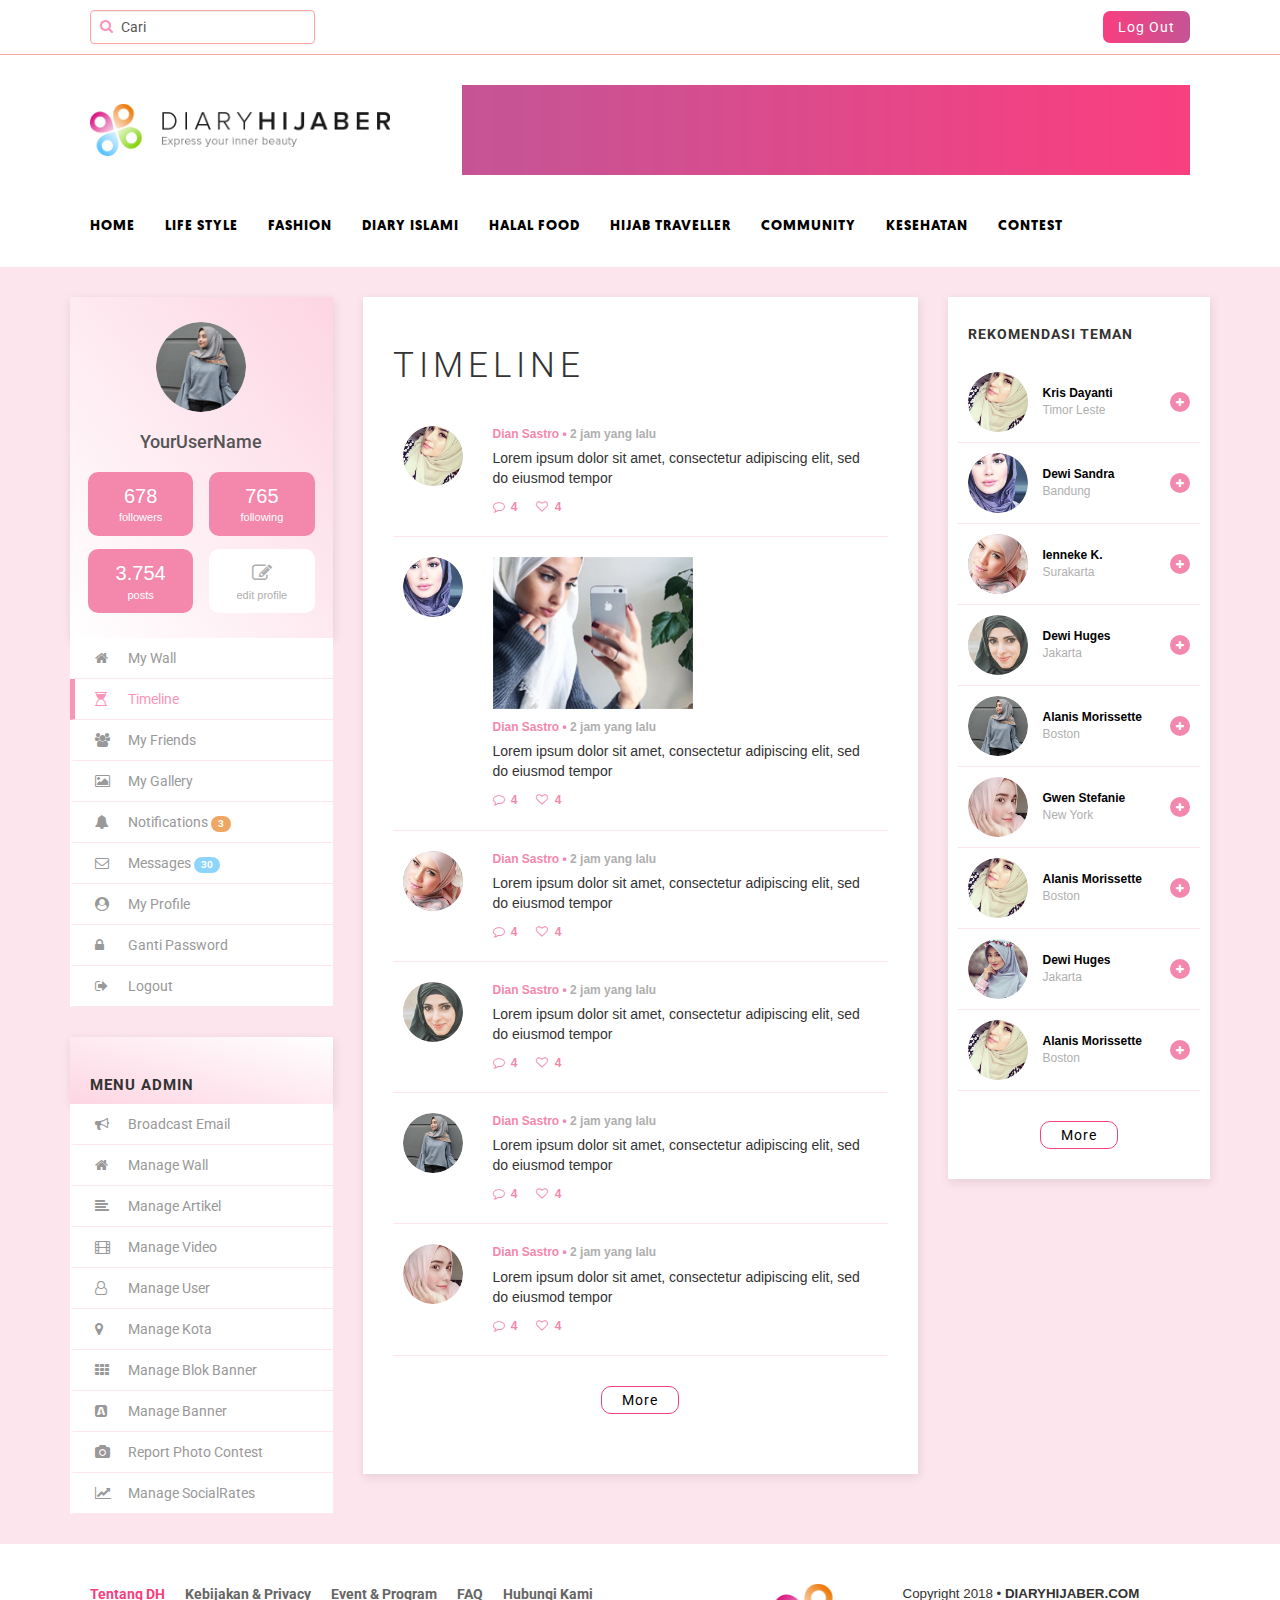
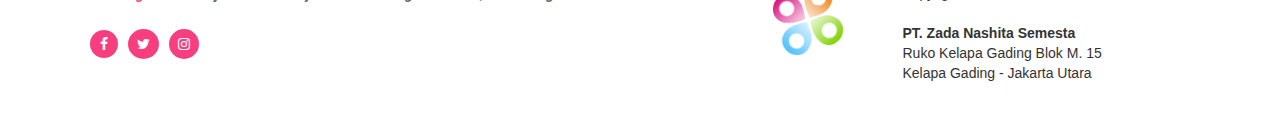
<file: timeline.html>
<!DOCTYPE html>
<html lang="en">

    <head>
        <meta charset="UTF-8">
        <meta name="viewport" content="width=device-width, initial-scale=1.0, user-scalable=no">
        <meta http-equiv="X-UA-Compatible" content="ie=edge">
        <link rel="icon" type="image/png" href="./static/images/favicon/favicon.png">
        <link rel="shortcut icon" href="./static/images/favicon/favicon.png">
        <link href="https://maxcdn.bootstrapcdn.com/bootstrap/3.3.7/css/bootstrap.min.css" rel="stylesheet" integrity="sha384-BVYiiSIFeK1dGmJRAkycuHAHRg32OmUcww7on3RYdg4Va+PmSTsz/K68vbdEjh4u"
              crossorigin="anonymous">
        <link rel="stylesheet" href="https://cdnjs.cloudflare.com/ajax/libs/font-awesome/4.7.0/css/font-awesome.css">
        <script src="https://cdnjs.cloudflare.com/ajax/libs/jquery/3.2.1/jquery.min.js"></script>
        <script src="https://maxcdn.bootstrapcdn.com/bootstrap/3.3.7/js/bootstrap.min.js"></script>
        <link rel="stylesheet" href="./static/css/global.css">
        <title>Diary Hijaber</title>
    </head>

    <body>

        <!-- HEADER -->
        <div class="dh-header__wrapper">
            <div class="dh-header">
                <div class="container">
                    <div class="row">
                        <div class="col-md-12">
                            <div class="dh-header-container">
                                <div class="dh-header-item">
                                    <form>
                                        <div class="form-group search-input">
                                            <input type="search" placeholder="Cari" class="form-control" />
                                            <span>
                                                <i class="fa fa-search"></i>
                                            </span>
                                        </div>
                                    </form>
                                </div>
                                <div class="dh-header-item">
                                    <a href="./index.html">
                                        <button class="btn normal-btn">Log Out</button>
                                    </a>
                                </div>
                            </div>
                        </div>
                    </div>
                </div>
            </div>
            <div class="dh-navigation">
                <div class="container">
                    <div class="row">
                        <div class="col-md-12">
                            <div class="dh-navigation-logo-wrapper">
                                <div class="logo">
                                    <img src="./static/images/logo/dh-main-logo.png" alt="Logo-DH" width="300px" />
                                </div>
                                <div class="banner">
                                    <img src="./static/images/header/banner.png" alt="Logo-DH" width="728px" height="90px" />
                                </div>
                            </div>
                        </div>
                        <div class="col-md-12">
                            <div class="dh-navigation-links">
                                <ul>
                                    <li>
                                        <a href="./index.html">Home</a>
                                    </li>
                                    <li>
                                        <a href="./channel.html">Life Style</a>
                                    </li>
                                    <li>
                                        <a href="./channel.html">Fashion</a>
                                    </li>
                                    <li>
                                        <a href="./channel.html">Diary Islami</a>
                                    </li>
                                    <li>
                                        <a href="./channel.html">Halal Food</a>
                                    </li>
                                    <li>
                                        <a href="./channel.html">Hijab Traveller</a>
                                    </li>
                                    <li>
                                        <a href="./channel.html">Community</a>
                                    </li>
                                    <li>
                                        <a href="./channel.html">Kesehatan</a>
                                    </li>
                                    <li>
                                        <a href="./channel.html">Contest</a>
                                    </li>
                                </ul>
                            </div>
                        </div>
                    </div>
                </div>
            </div>
        </div>
        <!-- END OF HEADER -->

        <!-- DASHBOARD -->
        <div class="dh-dashboard__container">
            <div class="container">
                <div class="row">
                    <div class="dh-dashboard__content">

                        <!-- DASHBOARD SIDE MENU -->
                        <div class="col-md-3">
                            <div class="dh-sidemenu__profile">
                                <div class="profile-image">
                                    <img src="./static/images/user/model5.jpg" alt="Profile">
                                    <h4>YourUserName</h4>
                                    <div class="profile-detail">
                                        <div class="item">
                                            <span>678</span>
                                            <p>followers</p>
                                        </div>
                                        <div class="item">
                                            <span>765</span>
                                            <p>following</p>
                                        </div>
                                    </div>
                                    <div class="profile-detail">
                                        <div class="item">
                                            <span>3.754</span>
                                            <p>posts</p>
                                        </div>
                                        <div class="item edit-profile">
                                            <a href="#">
                                                <span>
                                                    <i class="fa fa-edit"></i>
                                                </span>
                                            </a>
                                            <p>edit profile</p>
                                        </div>
                                    </div>
                                </div>
                            </div>
                            <div class="dh-sidemenu__wrapper">
                                <div class="dh-sidemenu__links">
                                    <ul>
                                        <li>
                                            <a href="./dashboard.html">
                                                <i class="fa fa-home">&nbsp;</i> My Wall</a>
                                        </li>
                                        <li>
                                            <a href="./timeline.html" class="active">
                                                <i class="fa fa-hourglass-1">&nbsp;</i> Timeline</a>
                                        </li>
                                        <li>
                                            <a href="./my-friend.html">
                                                <i class="fa fa-users">&nbsp;</i> My Friends</a>
                                        </li>
                                        <li>
                                            <a href="./gallery.html">
                                                <i class="fa fa-image">&nbsp;</i> My Gallery</a>
                                        </li>
                                        <li>
                                            <a href="./notification.html">
                                                <i class="fa fa-bell">&nbsp;</i> Notifications <span class="badge badge-notification">3</span></a>
                                        </li>
                                        <li>
                                            <a href="./message.html">
                                                <i class="fa fa-envelope-o">&nbsp;</i> Messages <span class="badge badge-message">30</span></a>
                                        </li>
                                        <li>
                                            <a href="./my-profile.html">
                                                <i class="fa fa-user-circle">&nbsp;</i> My Profile</a>
                                        </li>
                                        <li>
                                            <a href="./ganti-password.html">
                                                <i class="fa fa-lock">&nbsp;</i> Ganti Password</a>
                                        </li>
                                        <li>
                                            <a href="#">
                                                <i class="fa fa-sign-out">&nbsp;</i> Logout</a>
                                        </li>
                                    </ul>
                                </div>
                            </div>
                            <div class="menu-heading">
                                <h4>Menu Admin</h4>
                            </div>
                            <div class="dh-sidemenu__wrapper">
                                <div class="dh-sidemenu__links">
                                    <ul>
                                        <li>
                                            <a href="/undefined">
                                                <i class="fa fa-bullhorn">&nbsp;</i> Broadcast Email</a>
                                        </li>
                                        <li>
                                            <a href="/undefined">
                                                <i class="fa fa-home">&nbsp;</i> Manage Wall</a>
                                        </li>
                                        <li>
                                            <a href="/undefined">
                                                <i class="fa fa-align-left">&nbsp;</i> Manage Artikel</a>
                                        </li>
                                        <li>
                                            <a href="/undefined">
                                                <i class="fa fa-film">&nbsp;</i> Manage Video</a>
                                        </li>
                                        <li>
                                            <a href="/undefined">
                                                <i class="fa fa-user-o">&nbsp;</i> Manage User</a>
                                        </li>
                                        <li>
                                            <a href="/undefined">
                                                <i class="fa fa-map-marker">&nbsp;</i> Manage Kota</a>
                                        </li>
                                        <li>
                                            <a href="/undefined">
                                                <i class="fa fa-th">&nbsp;</i> Manage Blok Banner</a>
                                        </li>
                                        <li>
                                            <a href="/undefined">
                                                <i class="fa fa-buysellads">&nbsp;</i> Manage Banner</a>
                                        </li>
                                        <li>
                                            <a href="/undefined">
                                                <i class="fa fa-camera">&nbsp;</i> Report Photo Contest</a>
                                        </li>
                                        <li>
                                            <a href="/undefined">
                                                <i class="fa fa-line-chart">&nbsp;</i> Manage SocialRates</a>
                                        </li>
                                    </ul>
                                </div>
                            </div>
                        </div>
                        <!-- END OF DASHBOARD SIDE MENU -->

                        <!-- DASHBOARD CONTENT - MY WALL -->
                        <div class="col-md-6">
                            <div class="dh-dashboard__timeline">
                                <div class="timeline-list">
                                    <h4 class="heading">Timeline</h4>
                                    <ul>
                                        <li>
                                            <div class="timeline-content">
                                                <div class="timeline-post">
                                                    <div class="item">
                                                        <img class="author" src="./static/images/user/model1.jpg" alt="Profile">
                                                    </div>
                                                    <div class="item">
                                                        <span class="username">Dian Sastro •
                                                            <span>2 jam yang lalu</span>
                                                        </span>
                                                        <p>Lorem ipsum dolor sit amet, consectetur adipiscing elit, sed do eiusmod tempor</p>
                                                        <div class="post-statistic">
                                                            <span class="comment">
                                                                <i class="fa fa-comment-o">&nbsp;</i> 4</span>
                                                            <span class="like">
                                                                <i class="fa fa-heart-o">&nbsp;</i> 4</span>
                                                        </div>
                                                    </div>
                                                </div>
                                            </div>
                                        </li>
                                        <li>
                                            <div class="timeline-content">
                                                <div class="timeline-post">
                                                    <div class="item">
                                                        <img class="author" src="./static/images/user/model2.jpg" alt="Profile">
                                                    </div>
                                                    <div class="item">
                                                        <img class="image-post" src="./static/images/dashboard/gallery1.jpg">
                                                        <span class="username">Dian Sastro •
                                                            <span>2 jam yang lalu</span>
                                                        </span>
                                                        <p>Lorem ipsum dolor sit amet, consectetur adipiscing elit, sed do eiusmod tempor</p>
                                                        <div class="post-statistic">
                                                            <span class="comment">
                                                                <i class="fa fa-comment-o">&nbsp;</i> 4</span>
                                                            <span class="like">
                                                                <i class="fa fa-heart-o">&nbsp;</i> 4</span>
                                                        </div>
                                                    </div>
                                                </div>
                                            </div>
                                        </li>
                                        <li>
                                            <div class="timeline-content">
                                                <div class="timeline-post">
                                                    <div class="item">
                                                        <img class="author" src="./static/images/user/model3.jpg" alt="Profile">
                                                    </div>
                                                    <div class="item">
                                                        <span class="username">Dian Sastro •
                                                            <span>2 jam yang lalu</span>
                                                        </span>
                                                        <p>Lorem ipsum dolor sit amet, consectetur adipiscing elit, sed do eiusmod tempor</p>
                                                        <div class="post-statistic">
                                                            <span class="comment">
                                                                <i class="fa fa-comment-o">&nbsp;</i> 4</span>
                                                            <span class="like">
                                                                <i class="fa fa-heart-o">&nbsp;</i> 4</span>
                                                        </div>
                                                    </div>
                                                </div>
                                            </div>
                                        </li>
                                        <li>
                                            <div class="timeline-content">
                                                <div class="timeline-post">
                                                    <div class="item">
                                                        <img class="author" src="./static/images/user/model4.jpg" alt="Profile">
                                                    </div>
                                                    <div class="item">
                                                        <span class="username">Dian Sastro •
                                                            <span>2 jam yang lalu</span>
                                                        </span>
                                                        <p>Lorem ipsum dolor sit amet, consectetur adipiscing elit, sed do eiusmod tempor</p>
                                                        <div class="post-statistic">
                                                            <span class="comment">
                                                                <i class="fa fa-comment-o">&nbsp;</i> 4</span>
                                                            <span class="like">
                                                                <i class="fa fa-heart-o">&nbsp;</i> 4</span>
                                                        </div>
                                                    </div>
                                                </div>
                                            </div>
                                        </li>
                                        <li>
                                            <div class="timeline-content">
                                                <div class="timeline-post">
                                                    <div class="item">
                                                        <img class="author" src="./static/images/user/model5.jpg" alt="Profile">
                                                    </div>
                                                    <div class="item">
                                                        <span class="username">Dian Sastro •
                                                            <span>2 jam yang lalu</span>
                                                        </span>
                                                        <p>Lorem ipsum dolor sit amet, consectetur adipiscing elit, sed do eiusmod tempor</p>
                                                        <div class="post-statistic">
                                                            <span class="comment">
                                                                <i class="fa fa-comment-o">&nbsp;</i> 4</span>
                                                            <span class="like">
                                                                <i class="fa fa-heart-o">&nbsp;</i> 4</span>
                                                        </div>
                                                    </div>
                                                </div>
                                            </div>
                                        </li>
                                        <li>
                                            <div class="timeline-content">
                                                <div class="timeline-post">
                                                    <div class="item">
                                                        <img class="author" src="./static/images/user/model6.jpg" alt="Profile">
                                                    </div>
                                                    <div class="item">
                                                        <span class="username">Dian Sastro •
                                                            <span>2 jam yang lalu</span>
                                                        </span>
                                                        <p>Lorem ipsum dolor sit amet, consectetur adipiscing elit, sed do eiusmod tempor</p>
                                                        <div class="post-statistic">
                                                            <span class="comment">
                                                                <i class="fa fa-comment-o">&nbsp;</i> 4</span>
                                                            <span class="like">
                                                                <i class="fa fa-heart-o">&nbsp;</i> 4</span>
                                                        </div>
                                                    </div>
                                                </div>
                                            </div>
                                        </li>
                                    </ul>
                                    <div class="btn-more">
                                        <a>
                                            <button class="btn btn-normal">More</button>
                                        </a>
                                    </div>
                                </div>
                            </div>
                        </div>
                        <!-- END DASHBOARD CONTENT - MY WALL -->

                        <!-- DASHBOARD RECOMMENDATION -->
                        <div class="col-md-3">
                            <div class="dh-sidemenu__recomendation">
                                <div class="recomendation-list">
                                    <h4 class="heading">Rekomendasi Teman</h4>
                                    <ul>
                                        <li>
                                            <div class="recomendation-content">
                                                <div class="recomendation-profile">
                                                    <div class="item">
                                                        <img src="./static/images/user/model1.jpg" alt="Profile">
                                                    </div>
                                                    <div class="item">
                                                        <span class="username">Kris Dayanti</span>
                                                        <span class="area">Timor Leste</span>
                                                    </div>
                                                </div>
                                                <div class="item">
                                                    <a href="#">
                                                        <i class="fa fa-plus"></i>
                                                    </a>
                                                </div>
                                            </div>
                                        </li>
                                        <li>
                                            <div class="recomendation-content">
                                                <div class="recomendation-profile">
                                                    <div class="item">
                                                        <img src="./static/images/user/model2.jpg" alt="Profile">
                                                    </div>
                                                    <div class="item">
                                                        <span class="username">Dewi Sandra</span>
                                                        <span class="area">Bandung</span>
                                                    </div>
                                                </div>
                                                <div class="item">
                                                    <a href="#">
                                                        <i class="fa fa-plus"></i>
                                                    </a>
                                                </div>
                                            </div>
                                        </li>
                                        <li>
                                            <div class="recomendation-content">
                                                <div class="recomendation-profile">
                                                    <div class="item">
                                                        <img src="./static/images/user/model3.jpg" alt="Profile">
                                                    </div>
                                                    <div class="item">
                                                        <span class="username">Ienneke K.</span>
                                                        <span class="area">Surakarta</span>
                                                    </div>
                                                </div>
                                                <div class="item">
                                                    <a href="#">
                                                        <i class="fa fa-plus"></i>
                                                    </a>
                                                </div>
                                            </div>
                                        </li>
                                        <li>
                                            <div class="recomendation-content">
                                                <div class="recomendation-profile">
                                                    <div class="item">
                                                        <img src="./static/images/user/model4.jpg" alt="Profile">
                                                    </div>
                                                    <div class="item">
                                                        <span class="username">Dewi Huges</span>
                                                        <span class="area">Jakarta</span>
                                                    </div>
                                                </div>
                                                <div class="item">
                                                    <a href="#">
                                                        <i class="fa fa-plus"></i>
                                                    </a>
                                                </div>
                                            </div>
                                        </li>
                                        <li>
                                            <div class="recomendation-content">
                                                <div class="recomendation-profile">
                                                    <div class="item">
                                                        <img src="./static/images/user/model5.jpg" alt="Profile">
                                                    </div>
                                                    <div class="item">
                                                        <span class="username">Alanis Morissette</span>
                                                        <span class="area">Boston</span>
                                                    </div>
                                                </div>
                                                <div class="item">
                                                    <a href="#">
                                                        <i class="fa fa-plus"></i>
                                                    </a>
                                                </div>
                                            </div>
                                        </li>
                                        <li>
                                            <div class="recomendation-content">
                                                <div class="recomendation-profile">
                                                    <div class="item">
                                                        <img src="./static/images/user/model6.jpg" alt="Profile">
                                                    </div>
                                                    <div class="item">
                                                        <span class="username">Gwen Stefanie</span>
                                                        <span class="area">New York</span>
                                                    </div>
                                                </div>
                                                <div class="item">
                                                    <a href="#">
                                                        <i class="fa fa-plus"></i>
                                                    </a>
                                                </div>
                                            </div>
                                        </li>
                                        <li>
                                            <div class="recomendation-content">
                                                <div class="recomendation-profile">
                                                    <div class="item">
                                                        <img src="./static/images/user/model7.jpg" alt="Profile">
                                                    </div>
                                                    <div class="item">
                                                        <span class="username">Alanis Morissette</span>
                                                        <span class="area">Boston</span>
                                                    </div>
                                                </div>
                                                <div class="item">
                                                    <a href="#">
                                                        <i class="fa fa-plus"></i>
                                                    </a>
                                                </div>
                                            </div>
                                        </li>
                                        <li>
                                            <div class="recomendation-content">
                                                <div class="recomendation-profile">
                                                    <div class="item">
                                                        <img src="./static/images/user/model8.jpg" alt="Profile">
                                                    </div>
                                                    <div class="item">
                                                        <span class="username">Dewi Huges</span>
                                                        <span class="area">Jakarta</span>
                                                    </div>
                                                </div>
                                                <div class="item">
                                                    <a href="#">
                                                        <i class="fa fa-plus"></i>
                                                    </a>
                                                </div>
                                            </div>
                                        </li>
                                        <li>
                                            <div class="recomendation-content">
                                                <div class="recomendation-profile">
                                                    <div class="item">
                                                        <img src="./static/images/user/model1.jpg" alt="Profile">
                                                    </div>
                                                    <div class="item">
                                                        <span class="username">Alanis Morissette</span>
                                                        <span class="area">Boston</span>
                                                    </div>
                                                </div>
                                                <div class="item">
                                                    <a href="#">
                                                        <i class="fa fa-plus"></i>
                                                    </a>
                                                </div>
                                            </div>
                                        </li>
                                    </ul>
                                    <a>
                                        <button class="btn btn-normal">More</button>
                                    </a>
                                </div>
                            </div>
                        </div>
                        <!-- END DASHBOARD RECOMMENDATION -->

                    </div>
                </div>
            </div>
        </div>
        <!-- END OF DASHBOARD -->

        <!-- FOOTER -->
        <div class="dh-footer__wrapper">
            <div class="dh-footer-navigation">
                <div class="container">
                    <div class="row">
                        <div class="col-md-7">
                            <div class="dh-footer-navigation-links">
                                <ul>
                                    <li>
                                        <a href="#">Tentang DH</a>
                                    </li>
                                    <li>
                                        <a href="#">Kebijakan &amp; Privacy</a>
                                    </li>
                                    <li>
                                        <a href="#">Event &amp; Program</a>
                                    </li>
                                    <li>
                                        <a href="#">FAQ</a>
                                    </li>
                                    <li>
                                        <a href="#">Hubungi Kami</a>
                                    </li>
                                </ul>
                            </div>
                            <div class="dh-footer-navigation-links-social">
                                <ul>
                                    <li>
                                        <a href="https://facebook.com" target="_blank">
                                            <i class="fa fa-facebook"></i>
                                        </a>
                                    </li>
                                    <li>
                                        <a href="https://twitter.com" target="_blank">
                                            <i class="fa fa-twitter"></i>
                                        </a>
                                    </li>
                                    <li>
                                        <a href="https://instagram.com" target="_blank">
                                            <i class="fa fa-instagram"></i>
                                        </a>
                                    </li>
                                </ul>
                            </div>
                        </div>
                        <div class="col-md-5">
                            <div class="dh-footer-navigation-address">
                                <div class="logo">
                                    <img src="./static/images/footer/footer-logo.png" alt="Logo-DH" width="70px">
                                </div>
                                <div class="address">
                                    <div class="copyright">Copyright 2018 •
                                        <strong>DIARYHIJABER.COM</strong>
                                    </div>
                                    <address>
                                        <strong>PT. Zada Nashita Semesta</strong>
                                        <label>Ruko Kelapa Gading Blok M. 15</label>
                                        <label>Kelapa Gading - Jakarta Utara</label>
                                    </address>
                                </div>
                            </div>
                        </div>
                    </div>
                </div>
            </div>
        </div>
        <!-- END OF FOOTER -->

    </body>

</html>
</file>
<file: static/css/global.css>
@import url(https://fonts.googleapis.com/css?family=Roboto:300,400,600,700);@font-face{font-family:"Geomanist-Light";src:url(../fonts/Geomanist-Light.eot?) format("eot"),url(../fonts/Geomanist-Light.woff2) format("woff2"),url(../fonts/Geomanist-Light.woff) format("woff"),url(../fonts/Geomanist-Light.ttf) format("truetype"),url(../fonts/Geomanist-Light.svg#Samplino) format("svg")}@font-face{font-family:"Geomanist-Regular";src:url(../fonts/Geomanist-Medium.eot?) format("eot"),url(../fonts/Geomanist-Medium.woff2) format("woff2"),url(../fonts/Geomanist-Medium.woff) format("woff"),url(../fonts/Geomanist-Medium.ttf) format("truetype"),url(../fonts/Geomanist-Medium.svg#Samplino) format("svg")}@font-face{font-family:"Geomanist-Bold";src:url(../fonts/Geomanist-Bold.eot?) format("eot"),url(../fonts/Geomanist-Bold.woff2) format("woff2"),url(../fonts/Geomanist-Bold.woff) format("woff"),url(../fonts/Geomanist-Bold.ttf) format("truetype"),url(../fonts/Geomanist-Bold.svg#Samplino) format("svg")}.dh-header__wrapper{background:#fff}.dh-header__wrapper .dh-navigation{margin-top:2rem;padding-bottom:3rem}.dh-header__wrapper .dh-navigation-logo-wrapper{padding:1rem 2rem 4rem;display:flex;align-items:center;justify-content:space-between}.dh-header__wrapper .dh-navigation-links{padding:0 2rem}.dh-footer-navigation-links ul,.dh-footer-navigation-links-social ul,.dh-header__wrapper .dh-navigation ul{margin:0;padding:0;list-style:none;display:flex;align-items:center}.dh-header__wrapper .dh-navigation ul li a{font-family:'Geomanist-Bold',sans-serif;color:#000;text-transform:uppercase;margin-right:3rem;letter-spacing:.1rem}.dh-header__wrapper .dh-navigation ul li a.active,.dh-header__wrapper .dh-navigation ul li a:hover{color:#f73f80;text-decoration:none}.dh-footer-navigation-links ul li:last-child,.dh-footer-navigation-links-social ul li:last-child,.dh-header-item a:last-child,.dh-header__wrapper .dh-navigation ul li:last-child,.dh-headline__card-content .card-heading .bullet-position span:last-child,.dh-newmember__list ul li:last-child,.dh-slider-content .bullet-position span:last-child{margin-right:0}.dh-header{padding:1rem 0;border-bottom:1px solid #fca7a3}.dh-header-container{padding:0 2rem;display:flex;align-items:center;justify-content:space-between}.dh-header-item .search-input{position:relative}.dh-header-item .form-group{margin-bottom:0}.dh-header-item .form-group input{padding-left:3rem;border:1px solid #fca7a3;outline:0}.dh-channel__comment-wrapper .comment-box .comment-input textarea:focus,.dh-dashboard__changepassword .changepassword-list .form-horizontal input:focus,.dh-dashboard__myprofile .myprofile-list .form-horizontal input:focus,.dh-dashboard__mywall .mywall-list .mywall-tab .tab-content textarea:focus,.dh-header-item .form-group input:focus{box-shadow:none}.dh-header-item .form-group span{position:absolute;top:6px;left:10px;color:#f996b8}.dh-header-item a{margin-right:2rem;color:#000;font-family:'Roboto',sans-serif;text-decoration:none}.dh-header-item .normal-btn{background:#c55495;background:-webkit-linear-gradient(left,#c55495,#f93e7f);background:-o-linear-gradient(left,#c55495,#f93e7f);background:-moz-linear-gradient(left,#c55495,#f93e7f);background:linear-gradient(to left,#c55495,#f93e7f);-webkit-border-radius:7px;-moz-border-radius:7px;-ms-border-radius:7px;border-radius:7px;color:#fff;border:0;padding-left:1.5rem;padding-right:1.5rem;letter-spacing:.1rem}.dh-dashboard__mywall .mywall-list .mywall-tab .tab-content .normal-btn:hover,.dh-header-item .normal-btn:hover,.dh-topcard__card-content .card-content .profile-list:hover .point p,.dh-topcard__card-content .card-content .profile-list:hover .point span,.dh-topcard__card-content .card-content .profile-list:hover .profile p,.dh-topcard__card-content .card-content .profile-list:hover .profile span{color:#fff}.dh-header ::-webkit-input-placeholder{color:#555;font-weight:400;font-family:'Roboto',sans-serif}.dh-header ::-moz-placeholder{color:#555;font-weight:400;font-family:'Roboto',sans-serif}.dh-header :-ms-input-placeholder{color:#555;font-weight:400;font-family:'Roboto',sans-serif}.dh-header :-moz-placeholder{color:#555;font-weight:400;font-family:'Roboto',sans-serif}.dh-footer__wrapper{background:#fff;padding:4rem 0 2rem}.dh-footer-navigation-links{padding:0 2rem}.dh-footer-navigation-links ul li:first-child a{color:#f73f80;text-decoration:none}.dh-footer-navigation-links ul li a{font-family:'Roboto',sans-serif;color:#666;margin-right:2rem;font-weight:700}.dh-footer-navigation-links ul li a:hover{color:#f73f80;text-decoration:none}.dh-footer-navigation-links-social{padding:0 2rem;margin-top:3rem}.dh-footer-navigation-links-social ul li{margin-right:1rem}.dh-footer-navigation-links-social ul li a{-webkit-border-radius:50%;-moz-border-radius:50%;-ms-border-radius:50%;border-radius:50%;background:#f73f80;color:#fff;padding:7px 9px}.dh-footer-navigation-links-social ul li:first-child a{padding:6px 10px}.dh-footer-navigation-address{padding:0 2rem;display:flex;align-items:flex-start}.dh-footer-navigation-address .address{margin-left:6rem}.dh-footer-navigation-address .copyright{margin-bottom:2rem;font-size:10pt}.dh-footer-navigation-address label{font-weight:400;padding:0;margin:0}.dh-slider__wrapper{margin:4rem 0}.dh-slider-content{padding:0 2rem;display:flex}.dh-slider-content .slider-image{width:68.5%}.dh-slider-content .bullet-position{position:absolute;bottom:30px;left:33%;z-index:99;background:rgba(255,255,255,.8);padding:0 1rem;-webkit-border-radius:10px;-moz-border-radius:10px;-ms-border-radius:10px;border-radius:10px}.dh-headline__card-content .card-heading .bullet-position span.active,.dh-slider-content .bullet-position span.active{background:#f73f80}.dh-slider-content .slider-content{position:relative;box-sizing:border-box;padding:2rem 4rem;width:31.5%;background:#fff}.dh-slider-content .slider-content::before{position:absolute;top:3rem;left:-5.5rem;content:'';border-top:30px solid transparent;border-left:30px solid transparent;border-bottom:30px solid transparent;border-right:30px solid #fff;z-index:99}.dh-slider-content .slider-content h1{font-family:'Geomanist-Bold';margin:0;text-transform:uppercase;font-size:3.8rem;line-height:1.3;margin-bottom:1rem;font-weight:700;letter-spacing:2px}.dh-slider-content .slider-content p{font-family:'Roboto',sans-serif;margin:0;margin-top:2rem;color:#999;font-size:1.5rem}.dh-slider-content .slider-content .btn-normal{-webkit-border-radius:7px;-moz-border-radius:7px;-ms-border-radius:7px;border-radius:7px;background:#fff;border:1px solid #f73f80;padding-left:1.5rem;padding-right:1.5rem;letter-spacing:.1rem;margin-top:3rem;color:#333;text-transform:uppercase;font-family:'Geomanist-Regular'}.dh-slider-content .slider-content .btn-normal:hover{color:#fff;background:#f73f80;border:1px solid #f73f80}.dh-slider-content .owl-nav{position:absolute;top:48%;left:0;right:0;display:flex;justify-content:space-between;padding:0 1rem}.dh-headline__card-content .owl-nav .owl-next,.dh-headline__card-content .owl-nav .owl-prev,.dh-slider-content .owl-nav .owl-next,.dh-slider-content .owl-nav .owl-prev{background:rgba(0,0,0,.5);width:20px;display:block;text-align:center;cursor:pointer;-webkit-border-radius:50%;-moz-border-radius:50%;-ms-border-radius:50%;border-radius:50%}.dh-slider-content .owl-nav .owl-next i,.dh-slider-content .owl-nav .owl-prev i{position:relative;bottom:1px;color:rgba(255,255,255,.8);font-size:1.1rem}.dh-slider-content .owl-nav .owl-prev i{right:1px}.dh-slider-content .owl-nav .owl-next i{left:1px}.dh-headline__wrapper{margin:4rem 0}.dh-headline__card{padding:0 2rem}.dh-headline__card-content{position:relative;box-sizing:border-box;background:#fff;box-shadow:1px 3px 10px rgba(0,0,0,.1)}.dh-headline__card-content .card-heading{padding:1rem 2rem;text-transform:uppercase;display:flex;align-items:center;justify-content:space-between}.dh-headline__card-content .card-heading h4{font-family:'Geomanist-Bold';letter-spacing:1px;margin:0;font-size:16px;line-height:1.2}.dh-headline__card-content .card-heading .bullet-position span,.dh-slider-content .bullet-position span{display:inline-block;height:8px;width:8px;background:#333;cursor:pointer;-webkit-border-radius:50%;-moz-border-radius:50%;-ms-border-radius:50%;border-radius:50%;margin-right:6px}.dh-headline__card-content .owl-nav{position:absolute;top:33%;left:0;right:0;display:flex;justify-content:space-between;padding:0 1rem}.dh-headline__card-content .owl-nav .owl-next i,.dh-headline__card-content .owl-nav .owl-prev i{position:relative;bottom:1px;color:rgba(255,255,255,.8);font-size:1.1rem}.dh-headline__card-content .owl-nav .owl-prev i{right:1px}.dh-headline__card-content .owl-nav .owl-next i{left:1px}.dh-headline__card-content .card-content{padding:1rem 2rem;color:#999}.dh-headline__card-content .card-content h4{margin:0;margin-bottom:2rem;font-family:'Roboto'}.dh-headline__card-content .card-content span.author{color:#f681ac;font-size:.9em;font-weight:700}.dh-headline__card-content .card-content span.date{font-size:.9em}.dh-newmember__wrapper{padding:2rem 0;margin:4rem 0;background:#fff}.dh-newmember__list{padding:0 2rem}.dh-newmember__list h4{margin:0;margin-bottom:3rem;text-transform:uppercase;font-size:11pt;letter-spacing:1px;font-family:'Geomanist-Bold',sans-serif}.dh-newmember__list ul{margin:0;padding:0;list-style:none;display:flex;align-items:center;justify-content:center}.dh-newmember__list ul li{text-align:center;position:relative;margin-right:3rem}.dh-newmember__list ul li a{font-family:'Roboto',sans-serif;font-weight:700;transition:.3s all}.dh-newmember__list ul li a:hover{transition:.3s all}.dh-newmember__list ul li a:hover .profile-detail{display:block}.dh-newmember__list ul li a .profile-detail{display:none;position:absolute;top:-8.5rem;left:-2rem;background-image:url(../../static/images/user/bubble.png);background-size:cover;background-repeat:no-repeat;width:160%;color:#fff;box-sizing:border-box;padding:1rem 1rem 2rem 2rem;text-align:left!important;transition:.3s all}.dh-newmember__list ul li a .profile-detail p{margin:0;font-size:8pt;padding:0}.dh-newmember__list ul li a .profile-detail p.name{font-size:10pt;letter-spacing:1px}.dh-mixmatch__top-purchased .mixmatch-productlist ul li a .product-detail small,.dh-newmember__list ul li a .profile-detail small,.dh-redeemproductlist__list ul li a .product-detail small{font-size:6pt}.dh-contest__wrapper{margin:4rem 0}.dh-contest__card{padding:0 2rem}.dh-contestcard__card-content{box-sizing:border-box;background:#fff;box-shadow:1px 3px 10px rgba(0,0,0,.1)}.dh-contestcard__card-content .card-heading{padding:1rem 2rem;text-transform:uppercase;display:flex;align-items:center;justify-content:space-between}.dh-contestcard__card-content .card-heading h4{font-family:'Geomanist-Bold',sans-serif;letter-spacing:1px;margin:0;font-size:1.5rem}.dh-contestcard__card-content .card-heading .bullet-position span{display:inline-block;height:8px;width:8px;background:#333;-webkit-border-radius:50%;-moz-border-radius:50%;-ms-border-radius:50%;border-radius:50%;cursor:pointer;margin-right:6px}.contestant-wrapper .contestant:last-child,.dh-channel__share-wrapper .share-list .share-list-item a:last-child,.dh-contestcard__card-content .card-heading .bullet-position span:last-child,.dh-redeemproductlist__list ul li:last-child{margin-right:0}.dh-contestcard__card-content .card-heading .bullet-position span.active{background:#f73f80}.dh-contestcard__card-content .card-content{padding:1rem 2rem;color:#999}.dh-contestcard__card-content .card-content h4{margin:0;margin-bottom:2rem}.dh-contestcard__card-content .card-content span.author{color:#f681ac;font-size:.9em;font-weight:700}.dh-contestcard__card-content .card-content span.date{font-size:.9em}.contestant-wrapper{position:relative;display:flex;align-items:center;justify-content:center}.contestant-wrapper .contestant{text-align:center;margin-right:2rem}.contestant-wrapper .contestant img{display:table;margin:0 auto;width:80px!important;margin-bottom:2rem}.contestant-wrapper .contestant p{font-size:1.2rem;margin:0;color:#000;font-weight:700}.contestant-wrapper .contestant span{font-size:1rem}.contestant-wrapper .contestant label{display:block;color:#fca7a3}.contestant-wrapper .owl-nav{position:absolute;top:33%;left:0;right:0;display:flex;justify-content:space-between}.contestant-wrapper .owl-nav .owl-next,.contestant-wrapper .owl-nav .owl-prev{position:relative;background:rgba(0,0,0,.3);width:20px;display:block;text-align:center;cursor:pointer;-webkit-border-radius:50%;-moz-border-radius:50%;-ms-border-radius:50%;border-radius:50%}.contestant-wrapper .owl-nav .owl-next i,.contestant-wrapper .owl-nav .owl-prev i{position:relative;bottom:1px;color:rgba(255,255,255,.8);font-size:1.1rem}.contestant-wrapper .owl-nav .owl-prev{left:-15px}.contestant-wrapper .owl-nav .owl-prev i{right:1px}.contestant-wrapper .owl-nav .owl-next{right:-15px}.contestant-wrapper .owl-nav .owl-next i{left:1px}.dh-redeemproduct__wrapper{padding:2rem 0;margin:4rem 0;background:#fff}.dh-redeemproductlist__list{padding:0 2rem}.dh-redeemproductlist__list h4,.dh-topcard__card-content .card-heading h4{font-family:'Geomanist-Bold',sans-serif;letter-spacing:1px;margin:0;text-transform:uppercase}.dh-redeemproductlist__list h4{color:#666;margin-bottom:2rem;font-size:11pt}.dh-mixmatch__top-purchased .mixmatch-productlist ul,.dh-redeemproductlist__list ul{margin:0;padding:0;list-style:none;display:flex;align-items:center;justify-content:space-between}.dh-redeemproductlist__list ul li{text-align:center;position:relative}.dh-redeemproductlist__list ul li a{font-family:'Roboto',sans-serif;font-weight:700;transition:.3s all;color:#000}.dh-dashboard__notification .notification-list ul li .notification-content .item p a,.dh-mixmatch__top-purchased .mixmatch-productlist ul li a:hover,.dh-redeemproductlist__list ul li a:hover{text-decoration:none}.dh-mixmatch__top-purchased .mixmatch-productlist ul li a .product-detail,.dh-redeemproductlist__list ul li a .product-detail{margin-top:1.2rem}.dh-redeemproductlist__list ul li a .product-detail p{margin:0;font-size:8pt;padding:0;font-family:'Roboto',sans-serif}.dh-mixmatch__top-purchased .mixmatch-productlist ul li a .product-detail p.name,.dh-redeemproductlist__list ul li a .product-detail p.name{font-size:9pt}.dh-mixmatch__top-purchased .mixmatch-productlist ul li a .product-detail p.brand,.dh-redeemproductlist__list ul li a .product-detail p.brand{color:#999}.dh-mixmatch__top-purchased .mixmatch-productlist ul li a .product-detail p.point,.dh-redeemproductlist__list ul li a .product-detail p.point{color:#fcadc3;font-size:10pt}.dh-topmember__wrapper{margin:4rem 0}.dh-topmember__card{padding:0 2rem}.dh-topcard__card-content{box-sizing:border-box;background:#fff;box-shadow:1px 3px 10px rgba(0,0,0,.1)}.dh-topcard__card-content .card-heading{padding:2rem 2rem 1rem}.dh-topcard__card-content .card-heading h4{font-size:1.5rem}.dh-topcard__card-content .card-content{padding:1rem 2rem;color:#999}.dh-topcard__card-content .card-content .profile-list{display:flex;align-items:center;justify-content:space-between;padding:1rem 2rem;border-bottom:1px solid #fde5ee;transition:.3s all}.dh-topcard__card-content .card-content .profile-list:hover{background:#f996b8}.dh-dashboard__myfriend .friend-profile-wrapper .profile .detail h5,.dh-topcard__card-content .card-content .point p,.dh-topcard__card-content .card-content .profile p{margin:0;font-weight:700}.dh-topcard__card-content .card-content .profile{display:flex}.dh-topcard__card-content .card-content .profile .numbering span{display:block;text-align:center;padding-top:3px;margin-right:2rem;background:#fcadc3;height:20px;width:20px;color:#fff;-webkit-border-radius:50%;-moz-border-radius:50%;-ms-border-radius:50%;border-radius:50%}.dh-topcard__card-content .card-content .profile p{color:#000}.dh-topcard__card-content .card-content .point p{color:#fcadc3}.dh-channel__wrapper{margin:4rem 0}.dh-channel-content{padding:0 2rem;box-sizing:border-box}.dh-channel-content .channel-category{background:#fff;width:250px;text-align:center;margin-bottom:3rem}.dh-channel-content .channel-category h3{margin:0;font-size:3rem;text-transform:uppercase;padding:2rem;letter-spacing:4px;font-weight:700}.dh-channel-content .load-more{text-align:center}.dh-channel-content .load-more .btn-normal,.dh-topcard__card-content .card-content .point span,.dh-topcard__card-content .card-content .profile span{font-size:1.1rem}.dh-channel-content .promo-banner{margin-bottom:3rem}.dh-channel-content .promo-banner img{height:150px}.dh-channel__card-content{box-sizing:border-box;background:#fff;margin-bottom:3rem;box-shadow:1px 3px 10px rgba(0,0,0,.1)}.dh-channel__card-content .card-heading{padding:1rem 2rem}.dh-channel__card-content .card-heading h5{font-family:'Roboto',sans-serif;margin:0;font-size:1.5rem;line-break:1.2;color:#afafaf}.dh-channel__card-content .card-content{padding:1rem 2rem;color:#999}.dh-channel__card-content .card-content a{color:#999;text-decoration:none}.dh-channel__card-content .card-content h4{margin:0;margin-bottom:1rem;font-size:1.5rem}.dh-channel__card-content .card-content span.author,.dh-channel__channel-detail .content .title div span.author,.dh-channel__related-article .article-list a div span.author,.dh-komunitas__card-content .card-content-wrapper .card-content .content span.author{color:#f681ac;font-size:.9em;font-weight:700}.dh-channel__card-content .card-content span.date,.dh-hijabertv__card-content .card-content-wrapper .card-content span.date,.dh-komunitas__card-content .card-content-wrapper .card-content .content span.date{font-size:.9em}.dh-channel__promo-content,.dh-channel__tags-content{margin-bottom:3rem}.dh-channel__comment-wrapper h5,.dh-channel__related-article h5,.dh-channel__tags-content h5{margin:0;margin-bottom:2rem;text-transform:uppercase;font-weight:700;letter-spacing:2px}.dh-channel__tags-content .tags-wrapper{display:flex;flex-wrap:wrap;width:100%}.dh-channel__tags-content .tags-wrapper .tags-item{text-align:center;display:inline-block;margin-right:.3rem;margin-bottom:.3rem;padding:.5rem 1rem;background:#f996b8;color:#fff;font-size:1.2rem;font-style:italic;letter-spacing:1px}.dh-channel__tags-content .tags-wrapper .tags-item:hover{background:#f73f80}.dh-channel__related-article,.dh-channel__tags-content{box-sizing:border-box;padding:2rem;background:#fff}.dh-channel__related-article .article-list{list-style:none;padding:0}.dh-channel__related-article .article-list a{display:block;color:#000;padding-bottom:2rem;margin-bottom:2rem;border-bottom:1px solid #fca7a3;text-decoration:none}.dh-channel__channel-detail .content .title div span.date,.dh-channel__related-article .article-list a div span.date{font-size:.9em;color:#999}.dh-channel__channel-detail{background:#fff;padding:4rem;margin-bottom:3rem}.dh-channel__channel-detail .content .images{margin-bottom:3rem}.dh-channel__channel-detail .content .title{padding-bottom:3rem;margin-bottom:3rem;border-bottom:1px solid #fca7a3}.dh-channel__channel-detail .content .title h3{font-weight:600;margin:0 0 10px}.dh-channel__channel-detail .content .text h4{margin:0;font-weight:700;margin-top:3rem;margin-bottom:3rem}.dh-channel__channel-detail .content .text p{line-height:1.6;font-size:1.5rem;margin-bottom:2rem}.dh-channel__channel-detail .content .text figure{text-align:center;display:inline-block;margin-bottom:3rem}.dh-channel__channel-detail .content .text figure figcaption{margin-top:1rem}.dh-channel__share-wrapper{background:#f996b8;justify-content:space-between;padding:2rem 3rem;color:#fff;margin-bottom:5rem}.dh-channel__share-wrapper,.dh-channel__share-wrapper .share-list{display:flex;align-items:center}.dh-channel__share-wrapper .share-list span{margin-right:3rem;text-transform:uppercase}.dh-channel__share-wrapper .share-list .share-list-item a{color:#fff;margin-right:3rem;font-size:2.5rem}.dh-channel__share-wrapper .view-count span{text-transform:uppercase}.dh-channel__comment-wrapper{padding:0 3rem}.dh-channel__comment-wrapper h5{font-size:2rem;font-weight:300}.dh-channel__comment-wrapper .comment-box{display:flex}.dh-channel__comment-wrapper .comment-box .profile-image{width:20%;text-align:center}.dh-channel__comment-wrapper .comment-box .profile-image img{-webkit-border-radius:50%;-moz-border-radius:50%;-ms-border-radius:50%;border-radius:50%;width:80px}.dh-channel__comment-wrapper .comment-box .comment-input{width:80%}.dh-channel__comment-wrapper .comment-box .comment-input textarea{padding:2rem}.dh-komunitas__card{padding:0 2rem}.dh-komunitas__card-content{box-sizing:border-box;background:#fff;padding:.5rem 0;height:430px;box-shadow:1px 3px 10px rgba(0,0,0,.1)}.dh-komunitas__card-content .card-heading{padding:1rem 2rem;text-transform:uppercase;display:flex;align-items:center;justify-content:space-between}.dh-hijabertv__card-content .card-heading h4,.dh-komunitas__card-content .card-heading h4,.dh-quote__card-content .card-heading h4{font-family:'Geomanist-Bold',sans-serif;letter-spacing:1px;margin:0;font-size:1.5rem}.dh-hijabertv__card,.dh-komunitas__card-content .card-content-wrapper{padding:0 2rem}.dh-komunitas__card-content .card-content-wrapper .card-content{color:#999;display:flex;padding:1.5rem 0;border-bottom:1px solid #fde5ee}.dh-komunitas__card-content .card-content-wrapper .card-content .bubble{margin-right:1rem}.dh-komunitas__card-content .card-content-wrapper .card-content .bubble img{width:25px}.dh-komunitas__card-content .card-content-wrapper .card-content .content h4{margin:0;font-size:1.5rem;margin-bottom:.5rem}.dh-komunitas__card-content .button-more{text-align:center;margin:2rem 0}.dh-hijabertv__card-content .button-more button,.dh-komunitas__card-content .button-more button,.dh-quote__card-content .button-more button{font-size:1.1rem;text-transform:uppercase;letter-spacing:2px;font-weight:700}.dh-hijabertv__card-content{box-sizing:border-box;background:#fff;padding:.5rem 0;box-shadow:1px 3px 10px rgba(0,0,0,.1);height:430px}.dh-hijabertv__card-content .card-heading{padding:1rem 2rem;text-transform:uppercase;display:flex;align-items:center;justify-content:space-between}.dh-hijabertv__card-content .card-content-wrapper .card-content{color:#999;padding:1rem 2rem}.dh-hijabertv__card-content .card-content-wrapper .card-content h4,.dh-quote__card-content .card-content-wrapper .card-content .quote-text-wrapper h4{margin:0;font-size:1.6rem;margin-bottom:.5rem}.dh-hijabertv__card-content .button-more{text-align:center;margin:2rem 0}.dh-quote__card{padding:0 2rem}.dh-quote__card-content{box-sizing:border-box;background:#fff;padding:.5rem 0;box-shadow:1px 3px 10px rgba(0,0,0,.1);height:430px}.dh-quote__card-content .card-heading{padding:1rem 2rem;text-transform:uppercase;display:flex;align-items:center;justify-content:space-between}.dh-quote__card-content .card-content-wrapper .card-content{position:relative;color:#999;background:rgba(252,229,238,.2);padding:8rem 2rem 7rem}.dh-mixmatch__top-purchased .mixmatch-productlist ul li,.dh-quote__card-content .card-content-wrapper .card-content .quote-text-wrapper{text-align:center;position:relative}.dh-quote__card-content .card-content-wrapper .card-content .quote-text-wrapper .quote-icon{position:absolute;left:-1rem;top:-7rem}.dh-quote__card-content .card-content-wrapper .card-content .quote-text-wrapper .quote-icon img{width:70px}.dh-quote__card-content .card-content-wrapper .card-content .quote-text-wrapper .quote-author{position:absolute;display:flex;align-items:center;justify-content:center;flex-direction:column;top:10rem;left:30%}.dh-quote__card-content .card-content-wrapper .card-content .quote-text-wrapper .quote-author img{margin-bottom:1rem}.dh-quote__card-content .card-content-wrapper .card-content .quote-text-wrapper .quote-author h5{font-weight:700;color:#000;margin:0;margin-bottom:.5rem}.dh-quote__card-content .button-more{position:absolute;bottom:0;left:30%;text-align:center;margin:2rem 0}.dh-join__wrapper{background:#fff}.dh-join__content{padding:0 2rem;display:flex}.dh-join__content .join-headline{padding:3rem 2rem;display:flex;justify-content:space-between;align-items:center;background-image:url(../../static/images/bergabung/siluet.png);background-size:cover;width:68.5%}.dh-join__content .join-headline .total,.dh-join__content .join-register-form form{display:flex;align-items:center}.dh-join__content .join-headline .total h2,.dh-join__content .join-headline .total h4,.dh-join__content .join-register-form form .form-group{margin:0}.dh-join__content .join-headline .total h2{color:#f681ac;font-size:6rem;margin-right:4rem;font-family:'Geomanist-Light'}.dh-join__content .join-headline .total h4{font-family:'Roboto'}.dh-join__content .join-headline .register-button button{text-transform:uppercase;font-family:'Geomanist-Bold'}.dh-join__content .join-register-form{padding:2rem}.dh-join__content .join-register-form h3{margin:0;font-size:1.7rem;text-transform:uppercase;font-family:'Roboto',sans-serif;margin-bottom:1.5rem;font-weight:700}.dh-dashboard__myfriend .search-friend-wrapper form span i,.dh-join__content .join-register-form h3 span{color:#f73f80}.dh-join__content .join-register-form form .form-group:first-child{margin-right:2rem}.dh-join__content .join-register-form form input{border:0;border-bottom:1px solid #f83e7f;box-shadow:none;background:0 0;text-align:center;border-radius:0}.dh-join__content .join-register-form form button{font-size:1.2rem;padding:.3rem 2rem;position:relative;top:5px;text-transform:uppercase;font-family:'Geomanist-Bold'}.dh-mixmatch__wrapper{padding:2rem 0;margin:4rem 0;background:#fff}.dh-mixmatch__card{padding:0 2rem}.dh-mixmatch__description{display:flex;align-items:stretch;background-image:url(../../static/images/mixmatch/shadow.png);background-size:cover;background-repeat:no-repeat;position:relative}.dh-mixmatch__description .mixmatch-image{margin-right:2rem}.dh-mixmatch__description .mixmatch-detail h3,.dh-mixmatch__description .mixmatch-detail h5{margin:0;text-transform:uppercase;margin-bottom:1rem;font-family:'Geomanist-Bold'}.dh-mixmatch__description .mixmatch-detail h3{letter-spacing:2px;color:#f996b8}.dh-mixmatch__description .mixmatch-detail p{font-size:1.2rem}.dh-mixmatch__description .mixmatch-detail button{font-size:1rem;position:absolute;bottom:1rem;text-transform:uppercase}.dh-mixmatch__top-purchased{position:relative}.dh-mixmatch__top-purchased .load-more{text-align:center;position:absolute;bottom:-4.5rem;left:40%}.dh-mixmatch__top-purchased .load-more button{font-size:1rem;text-transform:uppercase}.dh-mixmatch__top-purchased .mixmatch-heading{padding:0 1rem;text-transform:uppercase;display:flex;align-items:center;justify-content:space-between;margin-bottom:1.5rem}.dh-mixmatch__top-purchased .mixmatch-heading h5{font-family:'Geomanist-Bold',sans-serif;letter-spacing:1px;margin:0;font-size:1.5rem}.dh-mixmatch__top-purchased .mixmatch-heading .bullet-position span{display:inline-block;height:8px;width:8px;background:#333;-webkit-border-radius:50%;-moz-border-radius:50%;-ms-border-radius:50%;border-radius:50%;margin-right:6px;cursor:pointer}.dh-dashboard__myfriend .search-friend-wrapper form:last-child,.dh-mixmatch__top-purchased .mixmatch-heading .bullet-position span:last-child,.dh-mixmatch__top-purchased .mixmatch-productlist ul li:last-child{margin-right:0}.dh-mixmatch__top-purchased .mixmatch-heading .bullet-position span.active{background:#f73f80}.dh-mixmatch__top-purchased .mixmatch-productlist ul li a{font-family:'Roboto',sans-serif;font-weight:700;transition:.3s all;color:#000}.dh-mixmatch__top-purchased .mixmatch-productlist ul li a .product-detail p{margin:0;font-size:8pt;padding:0;font-family:'Roboto',sans-serif}.dh-dashboard__container{margin:3rem 0}.dh-dashboard__content .menu-heading{background:#fff;background:-webkit-linear-gradient(bottom left,#fff,#fdd5e3);background:-o-linear-gradient(bottom left,#fff,#fdd5e3);background:-moz-linear-gradient(bottom left,#fff,#fdd5e3);background:linear-gradient(to bottom left,#fff,#fdd5e3);box-shadow:1px 3px 10px rgba(0,0,0,.1)}.dh-dashboard__content .menu-heading h4{margin:0;padding:4rem 2rem 1rem;text-transform:uppercase;font-weight:700;font-size:1.5rem;letter-spacing:1px}.dh-dashboard__container .modal-content .mywall-content{padding:3rem 4rem}.dh-dashboard__container .modal-content .mywall-content .message-post{display:flex;align-items:flex-start}.dh-dashboard__container .modal-content .mywall-comment{background:#fafafa}.dh-dashboard__container .modal-content .mywall-comment .title{margin:0;letter-spacing:3px;font-size:2rem;font-weight:300;text-transform:uppercase;padding:3rem 4rem 2rem}.dh-dashboard__container .modal-content .mywall-comment .mywall-post{padding:2rem 4rem;border-bottom:1px solid #eee;display:flex;align-items:flex-start}.dh-dashboard__container .modal-content .mywall-reply{padding:0 4rem 3rem}.dh-dashboard__container .modal-content .message-content .message-reply h4,.dh-dashboard__container .modal-content .mywall-reply h4{letter-spacing:3px;font-size:2rem;font-weight:300;text-transform:uppercase;margin-bottom:2rem}.dh-dashboard__container .modal-content .message-content .message-reply form textarea,.dh-dashboard__container .modal-content .mywall-reply form textarea{border:1px solid #fca7a3;box-shadow:none}.dh-dashboard__container .modal-content .close-button span{display:block;width:40px;height:40px}.dh-dashboard__container .modal-content .close-button span i{position:relative;left:8px;top:4px;font-size:3rem}.dh-dashboard__container .modal-content .mywall-post,.dh-dashboard__mywall .mywall-list .mywall-ul ul li .mywall-content .mywall-post{display:flex}.dh-dashboard__container .modal-content .item img.bubble,.dh-dashboard__mywall .mywall-list .mywall-ul ul li .mywall-content .item img.bubble{margin-right:1.2rem;width:25px}.dh-dashboard__container .modal-content .item img.image-post,.dh-dashboard__mywall .mywall-list .mywall-ul ul li .mywall-content .item img.image-post{width:200px;margin-bottom:1rem}.dh-dashboard__container .modal-content .item p,.dh-dashboard__mywall .mywall-list .mywall-ul ul li .mywall-content .item p,.dh-dashboard__timeline .timeline-list ul li .timeline-content .item p{margin:0;margin-bottom:.8rem}.dh-dashboard__container .modal-content .item span.username,.dh-dashboard__mywall .mywall-list .mywall-ul ul li .mywall-content .item span.username,.dh-dashboard__timeline .timeline-list ul li .timeline-content .item span.username{display:block;color:#f388ac;font-size:1.2rem;font-weight:700;margin-bottom:.5rem}.dh-dashboard__container .modal-content .item span.username span,.dh-dashboard__message .message-list ul li .message-content .item p span.username span,.dh-dashboard__mywall .mywall-list .mywall-ul ul li .mywall-content .item span.username span,.dh-dashboard__timeline .timeline-list ul li .timeline-content .item span.username span{color:#afafaf}.dh-dashboard__container .modal-content .item span.comment,.dh-dashboard__container .modal-content .item span.like,.dh-dashboard__timeline .timeline-list ul li .timeline-content .item span.comment{color:#f388ac;font-size:1.2rem;font-weight:700;margin-right:1.5rem}.dh-dashboard__container .modal-content .item span.delete,.dh-dashboard__timeline .timeline-list ul li .timeline-content .item span.like{color:#f388ac;font-size:1.2rem;font-weight:700}.dh-dashboard__message,.dh-dashboard__mygallery,.dh-dashboard__mywall,.dh-dashboard__notification,.dh-dashboard__timeline{background:#fff;padding:3rem;box-shadow:1px 3px 10px rgba(0,0,0,.1)}.dh-dashboard__message h4.heading,.dh-dashboard__mygallery h4.heading,.dh-dashboard__mywall h4.heading,.dh-dashboard__notification h4.heading,.dh-dashboard__timeline h4.heading{font-weight:300;text-transform:uppercase;margin:0;font-size:3.5rem;letter-spacing:5px;margin-bottom:2rem;margin-top:2rem}.dh-dashboard__mywall .btn-more .btn-normal{-webkit-border-radius:10px;-moz-border-radius:10px;-ms-border-radius:10px;border-radius:10px;background:#fff;border:1px solid #f73f80;padding-top:3px;padding-bottom:3px;padding-left:2rem;padding-right:2rem;letter-spacing:.1rem;color:#000;margin-top:3rem;margin-bottom:3rem}.dh-dashboard__mywall .mywall-list .mywall-tab{margin-bottom:3rem}.dh-dashboard__mywall .mywall-list .mywall-tab .nav li{border-radius:10px 10px 0 0}.dh-dashboard__mywall .mywall-list .mywall-tab .nav li a{color:#999;background:0 0;border:0;box-shadow:none;padding:1rem 2rem;font-weight:700}.dh-dashboard__mywall .mywall-list .mywall-tab .nav li.active{border:0;box-shadow:none;background:#fdd5e3}.dh-dashboard__mywall .mywall-list .mywall-tab .tab-content{background:#fdd5e3;padding:3rem 2rem}.dh-dashboard__mywall .mywall-list .mywall-tab .tab-content textarea{border:0;padding:2rem 3rem}.dh-dashboard__mywall .mywall-list .mywall-tab .tab-content .normal-btn{background:#c55495;background:-webkit-linear-gradient(left,#c55495,#f93e7f);background:-o-linear-gradient(left,#c55495,#f93e7f);background:-moz-linear-gradient(left,#c55495,#f93e7f);background:linear-gradient(to left,#c55495,#f93e7f);-webkit-border-radius:7px;-moz-border-radius:7px;-ms-border-radius:7px;border-radius:7px;color:#fff;border:0;padding-left:1.5rem;padding-right:1.5rem;letter-spacing:.1rem}.dh-dashboard__mywall .mywall-list .mywall-tab .tab-content .upload-content label{display:block;text-align:center;color:#f73f80}.dh-dashboard__mywall .mywall-list .mywall-tab .tab-content .upload-content span{text-align:center;display:block;font-size:1.2rem}.dh-dashboard__mywall .mywall-list .mywall-tab .tab-content .upload-content .image-upload{display:table;margin:0 auto;width:90px;margin-top:1.5rem;margin-bottom:3rem}.dh-dashboard__message .message-list ul,.dh-dashboard__mywall .mywall-list .mywall-ul ul,.dh-dashboard__notification .notification-list ul,.dh-dashboard__profiledetail .profiledetail-post ul,.dh-dashboard__timeline .timeline-list ul,.dh-sidemenu__recomendation .recomendation-list ul{list-style:none;margin:0;padding:0}.dh-dashboard__mywall .mywall-list .mywall-ul ul li{transition:.3s all ease}.dh-dashboard__mywall .mywall-list .mywall-ul ul li .mywall-content{padding:.5rem 0}.dh-dashboard__mywall .mywall-list .mywall-ul ul li .mywall-content .item span.comment,.dh-dashboard__mywall .mywall-list .mywall-ul ul li .mywall-content .item span.like{cursor:pointer;color:#f388ac;font-size:1.2rem;font-weight:700}.dh-dashboard__mywall .mywall-list .mywall-ul ul li .mywall-content .item span.delete{cursor:pointer;color:#f388ac;font-size:1.2rem}.dh-dashboard__mywall .mywall-list .mywall-ul ul li .mywall-content .item span.comment,.dh-dashboard__mywall .mywall-list .mywall-ul ul li .mywall-content .item span.like{margin-right:1.5rem}.dh-dashboard__mywall .mywall-list .mywall-ul ul li .mywall-content .item span.delete{font-weight:700}.dh-dashboard__timeline .btn-more .btn-normal{-webkit-border-radius:10px;-moz-border-radius:10px;-ms-border-radius:10px;border-radius:10px;background:#fff;border:1px solid #f73f80;padding-top:3px;padding-bottom:3px;padding-left:2rem;padding-right:2rem;letter-spacing:.1rem;color:#000;margin-top:3rem;margin-bottom:3rem}.dh-dashboard__message .message-list ul li,.dh-dashboard__mywall .mywall-list .mywall-ul ul li,.dh-dashboard__notification .notification-list ul li,.dh-dashboard__profiledetail .profiledetail-post ul li,.dh-dashboard__timeline .timeline-list ul li,.dh-sidemenu__recomendation .recomendation-list ul li{display:block;padding:1rem;border-bottom:1px solid #fde5ee;text-decoration:none;text-align:left}.dh-dashboard__message .message-list ul li .message-content,.dh-dashboard__notification .notification-list ul li .notification-content,.dh-dashboard__profiledetail .profiledetail-post ul li .post-content,.dh-dashboard__timeline .timeline-list ul li .timeline-content{padding:1rem 0}.dh-dashboard__timeline .timeline-list ul li .timeline-content .timeline-post{display:flex}.dh-dashboard__notification .notification-list ul li .notification-content .item img,.dh-dashboard__timeline .timeline-list ul li .timeline-content .item img.author{-webkit-border-radius:50%;-moz-border-radius:50%;-ms-border-radius:50%;border-radius:50%;margin-right:3rem;width:60px}.dh-dashboard__timeline .timeline-list ul li .timeline-content .item img.image-post{width:200px;margin-bottom:1rem}.dh-dashboard__container .modal-content .gallery-content-popup{background:#fff;padding:4rem 5rem}.dh-dashboard__container .modal-content .gallery-content-popup img{margin-bottom:2rem}.dh-dashboard__mygallery .btn-more,.dh-dashboard__mywall .btn-more,.dh-dashboard__notification .btn-more,.dh-dashboard__timeline .btn-more{text-align:center}.dh-dashboard__mygallery .btn-more .btn-normal{-webkit-border-radius:10px;-moz-border-radius:10px;-ms-border-radius:10px;border-radius:10px;background:#fff;border:1px solid #f73f80;padding-top:3px;padding-bottom:3px;padding-left:2rem;padding-right:2rem;letter-spacing:.1rem;color:#000;margin-top:3rem;margin-bottom:3rem}.dh-dashboard__mygallery .mygallery-list .mygallery-content{cursor:pointer}.dh-dashboard__mygallery .mygallery-list .mygallery-content img{margin-top:3rem}.dh-dashboard__notification .btn-more .btn-normal{-webkit-border-radius:10px;-moz-border-radius:10px;-ms-border-radius:10px;border-radius:10px;background:#fff;border:1px solid #f73f80;padding-top:3px;padding-bottom:3px;padding-left:2rem;padding-right:2rem;letter-spacing:.1rem;color:#000;margin-top:3rem;margin-bottom:3rem}.dh-dashboard__message .message-list ul li .message-content .message-post,.dh-dashboard__notification .notification-list ul li .notification-content .notification-post{display:flex;align-items:center}.dh-dashboard__notification .notification-list ul li .notification-content .item img{margin-right:2.5rem}.dh-dashboard__notification .notification-list ul li .notification-content .item p{margin:0}.dh-dashboard__notification .notification-list ul li .notification-content .item span.post-date{color:#afafaf;font-size:1.2rem}.dh-dashboard__message .message-list ul li .message-content .item p span.username,.dh-dashboard__notification .notification-list ul li .notification-content .item span.username{color:#f388ac;font-weight:700}.dh-dashboard__container .modal-content{position:relative}.dh-dashboard__container .modal-content .message-content{padding:3rem 4rem}.dh-dashboard__container .modal-content .message-content .message-post{display:flex;align-items:flex-start}.dh-dashboard__container .modal-content .message-content .message-reply{margin-top:5rem}.dh-dashboard__container .modal-content .message-comment{background:#fafafa}.dh-dashboard__container .modal-content .message-comment .title{margin:0;letter-spacing:3px;font-size:2rem;font-weight:300;text-transform:uppercase;padding:3rem 4rem 2rem}.dh-dashboard__container .modal-content .message-comment .message-post{padding:2rem 4rem;border-bottom:1px solid #eee;display:flex;align-items:flex-start}.dh-dashboard__container .modal-content .load-more{text-align:center;padding:4rem}.dh-dashboard__container .modal-content .load-more .btn-normal{text-transform:uppercase;font-size:1.2rem}.dh-dashboard__container .modal-content .close-button{position:absolute;top:-15px;right:-15px;background:#f996b8;color:#fff;-webkit-border-radius:50%;-moz-border-radius:50%;-ms-border-radius:50%;border-radius:50%;cursor:pointer}.dh-dashboard__container .modal-content .item img,.dh-dashboard__message .message-list ul li .message-content .item img,.dh-dashboard__profiledetail .profiledetail-post ul li .post-content .item img.author{-webkit-border-radius:50%;-moz-border-radius:50%;-ms-border-radius:50%;border-radius:50%;margin-right:3rem;width:60px}.dh-dashboard__container .modal-content .item span.message-alert,.dh-dashboard__message .message-list ul li .message-content .item span.message-alert{display:block;color:#afafaf;font-size:1.2rem;margin-bottom:.5rem}.dh-dashboard__container .modal-content .item h4{margin:0;margin-top:.5rem;font-size:1.5rem;line-height:1.3}.dh-dashboard__container .modal-content .item span.author{color:#f681ac;font-size:.9em;font-weight:700}.dh-dashboard__container .modal-content .item span.date{font-size:.9em;color:#666}.dh-dashboard__message .btn-more{text-align:center}.dh-dashboard__message .btn-more .btn-normal{-webkit-border-radius:10px;-moz-border-radius:10px;-ms-border-radius:10px;border-radius:10px;background:#fff;border:1px solid #f73f80;padding-top:3px;padding-bottom:3px;padding-left:2rem;padding-right:2rem;letter-spacing:.1rem;color:#000;margin-top:3rem;margin-bottom:3rem}.dh-dashboard__message .message-list ul li .message-content .item a{text-decoration:none;cursor:pointer}.dh-dashboard__message .message-list ul li .message-content .item p{margin:0;line-height:1.6}.dh-dashboard__message .message-list ul li .message-content .item p span.message-date{font-size:1.2rem;color:#afafaf}.dh-dashboard__changepassword,.dh-dashboard__myprofile{background:#fff;padding:3rem 5rem 3rem 3rem;box-shadow:1px 3px 10px rgba(0,0,0,.1)}.dh-dashboard__myprofile ::-webkit-input-placeholder{color:#f996b8;font-weight:400;font-family:'Roboto',sans-serif}.dh-dashboard__myprofile ::-moz-placeholder{color:#f996b8;font-weight:400;font-family:'Roboto',sans-serif}.dh-dashboard__myprofile :-ms-input-placeholder{color:#f996b8;font-weight:400;font-family:'Roboto',sans-serif}.dh-dashboard__myprofile :-moz-placeholder{color:#f996b8;font-weight:400;font-family:'Roboto',sans-serif}.dh-dashboard__changepassword h4.heading,.dh-dashboard__myprofile h4.heading{font-weight:300;text-transform:uppercase;margin:0;font-size:3rem;letter-spacing:5px;margin-bottom:4rem;margin-top:2rem}.dh-dashboard__myprofile .btn-more{text-align:center}.dh-dashboard__myprofile .btn-more .btn-normal{-webkit-border-radius:10px;-moz-border-radius:10px;-ms-border-radius:10px;border-radius:10px;background:#fff;border:1px solid #f73f80;padding-top:3px;padding-bottom:3px;padding-left:2rem;padding-right:2rem;letter-spacing:.1rem;color:#000;margin-top:3rem;margin-bottom:2rem;text-transform:uppercase;font-weight:700;font-size:1.2rem}.dh-dashboard__myprofile .myprofile-list .disclaimer{display:block;margin-top:5rem;color:#afafaf}.dh-dashboard__myprofile .myprofile-list .disclaimer span{color:#f996b8}.dh-dashboard__myprofile .myprofile-list .myprofile-image{text-align:center;margin-bottom:2rem}.dh-dashboard__myprofile .myprofile-list .myprofile-image img{width:150px}.dh-dashboard__changepassword .changepassword-list .form-horizontal label,.dh-dashboard__myprofile .myprofile-list .form-horizontal label{padding-left:3rem;text-align:left;font-size:1.3rem}.dh-dashboard__changepassword .changepassword-list .form-horizontal input,.dh-dashboard__myprofile .myprofile-list .form-horizontal input{border:0;box-shadow:none;border-bottom:1px solid #f996b8;border-radius:0;color:#f996b8;font-size:1.5rem}.dh-dashboard__changepassword ::-webkit-input-placeholder{color:#f996b8;font-weight:400;font-family:'Roboto',sans-serif}.dh-dashboard__changepassword ::-moz-placeholder{color:#f996b8;font-weight:400;font-family:'Roboto',sans-serif}.dh-dashboard__changepassword :-ms-input-placeholder{color:#f996b8;font-weight:400;font-family:'Roboto',sans-serif}.dh-dashboard__changepassword :-moz-placeholder{color:#f996b8;font-weight:400;font-family:'Roboto',sans-serif}.dh-dashboard__changepassword .btn-more,.dh-dashboard__profiledetail .profiledetail-content,.dh-dashboard__profiledetail .profiledetail-content .profile-action-button .action-item .btn-action,.dh-dashboard__publicprofile .btn-more{text-align:center}.dh-dashboard__changepassword .btn-more .btn-normal,.dh-dashboard__publicprofile .btn-more .btn-normal{-webkit-border-radius:10px;-moz-border-radius:10px;-ms-border-radius:10px;border-radius:10px;background:#fff;border:1px solid #f73f80;padding-top:3px;padding-bottom:3px;padding-left:2rem;padding-right:2rem;letter-spacing:.1rem;color:#000;margin-top:3rem;margin-bottom:2rem}.dh-dashboard__myfriend,.dh-dashboard__publicprofile{background:#fff;padding:5rem;box-shadow:1px 3px 10px rgba(0,0,0,.1)}.dh-dashboard__publicprofile .btn-more .btn-normal{margin-bottom:3rem}.dh-dashboard__profiledetail .profiledetail-content .profile-image{margin-bottom:2.5rem}.dh-dashboard__profiledetail .profiledetail-content .profile-image img{width:100px;margin-bottom:2rem}.dh-dashboard__profiledetail .profiledetail-content .profile-image span{display:block;color:#f388ac;font-weight:700}.dh-dashboard__profiledetail .profiledetail-content .profile-image h4{margin:0;font-size:2.5rem;font-weight:700}.dh-dashboard__profiledetail .profiledetail-content .profile-stats{display:flex;align-items:center;justify-content:space-between;background:#fdd5e3;padding:1rem 2rem;margin-bottom:3rem}.dh-dashboard__profiledetail .profiledetail-content .profile-stats .stats-item{width:33%;text-align:center}.dh-dashboard__profiledetail .profiledetail-content .profile-stats .stats-item span,.dh-sidemenu__recomendation .recomendation-list ul li .recomendation-content .item span{display:block}.dh-dashboard__profiledetail .profiledetail-content .profile-stats .stats-item span.count{font-size:2.5rem;font-weight:700}.dh-dashboard__profiledetail .profiledetail-content .profile-stats .stats-item span.type{font-size:1.2rem}.dh-dashboard__profiledetail .profiledetail-content .profile-action-button{display:flex;align-items:center;justify-content:space-between;margin-bottom:3em}.dh-dashboard__profiledetail .profiledetail-content .profile-action-button .action-item{width:50%}.dh-dashboard__profiledetail .profiledetail-content .profile-action-button .action-item .btn-action .btn-normal{-webkit-border-radius:10px;-moz-border-radius:10px;-ms-border-radius:10px;border-radius:10px;background:#fff;border:1px solid #f73f80;padding-top:3px;padding-bottom:3px;padding-left:2rem;padding-right:2rem;letter-spacing:.1rem;color:#000;text-transform:uppercase;font-size:1.2rem}.dh-dashboard__profiledetail .profiledetail-description,.dh-dashboard__profiledetail .profiledetail-post{margin-top:3rem}.dh-dashboard__profiledetail .profiledetail-description h4{font-size:2rem;text-transform:uppercase;margin:0;font-weight:300;letter-spacing:2px;margin-bottom:2rem}.dh-dashboard__profiledetail .profiledetail-description .description{line-height:2}.dh-dashboard__profiledetail .profiledetail-description .description span{display:inline-block;width:80px;font-weight:700}.dh-dashboard__profiledetail .profiledetail-description .description label{color:#f996b8;font-weight:400}.dh-dashboard__myfriend h4.heading,.dh-dashboard__profiledetail .profiledetail-post h4{font-size:2rem;text-transform:uppercase;margin:0;font-weight:300;letter-spacing:2px;margin-bottom:1rem}.dh-dashboard__profiledetail .profiledetail-post ul li .post-content .post-item{display:flex}.dh-dashboard__profiledetail .profiledetail-post ul li .post-content .item img.image-post{width:200px;margin-bottom:1rem}.dh-dashboard__profiledetail .profiledetail-post ul li .post-content .item p{margin:0;margin-bottom:.8rem}.dh-dashboard__profiledetail .profiledetail-post ul li .post-content .item span.username{display:block;color:#f388ac;font-size:1.2rem;font-weight:700;margin-bottom:.5rem}.dh-dashboard__profiledetail .profiledetail-post ul li .post-content .item span.username span{color:#afafaf}.dh-dashboard__profiledetail .profiledetail-post ul li .post-content .item span.comment{color:#f388ac;font-size:1.2rem;font-weight:700;margin-right:1.5rem}.dh-dashboard__profiledetail .profiledetail-post ul li .post-content .item span.like{color:#f388ac;font-size:1.2rem;font-weight:700}.dh-dashboard__myfriend{padding:3rem}.dh-dashboard__myfriend h4.heading{font-size:3.5rem;letter-spacing:5px;margin-bottom:2rem;margin-top:2rem}.dh-dashboard__myfriend .btn-more{text-align:center}.dh-dashboard__myfriend .btn-more .btn-normal{-webkit-border-radius:10px;-moz-border-radius:10px;-ms-border-radius:10px;border-radius:10px;background:#fff;border:1px solid #f73f80;padding-top:3px;padding-bottom:3px;padding-left:2rem;padding-right:2rem;letter-spacing:.1rem;color:#000;margin-top:3rem;margin-bottom:3rem}.dh-dashboard__myfriend .search-friend-wrapper{display:flex;align-items:center;padding:2rem 3rem;background:#f996b8;margin-bottom:2rem}.dh-dashboard__myfriend .search-friend-wrapper form{width:50%;margin-right:2rem}.dh-dashboard__myfriend .search-friend-wrapper form .form-group{position:relative;margin:0}.dh-dashboard__myfriend .search-friend-wrapper form .form-group input{padding-left:3rem;border-radius:0;border:0;box-shadow:none}.dh-dashboard__myfriend .search-friend-wrapper form span{position:absolute;top:.7rem;left:1rem}.dh-dashboard__myfriend .friend-profile-wrapper{display:flex;justify-content:space-between;align-items:center;margin-bottom:1.5rem;padding-bottom:1.5rem;border-bottom:1px solid #f996b8}.dh-dashboard__myfriend .friend-profile-wrapper .profile,.dh-sidemenu__recomendation .recomendation-list ul li .recomendation-content .recomendation-profile{display:flex;align-items:center}.dh-dashboard__myfriend .friend-profile-wrapper .profile .image{margin-right:2rem}.dh-dashboard__myfriend .friend-profile-wrapper .profile .image img{width:70px}.dh-dashboard__myfriend .friend-profile-wrapper .profile .detail span{font-size:1.1rem}.dh-dashboard__myfriend .friend-profile-wrapper .action{text-align:center}.dh-dashboard__myfriend .friend-profile-wrapper .action a{position:relative;display:block;color:#f996b8;margin-bottom:.5rem}.dh-dashboard__myfriend .friend-profile-wrapper .action a:last-child,.dh-sidemenu__profile .profile-detail:last-child,.dh-sidemenu__wrapper:last-child{margin-bottom:0}.dh-dashboard__myfriend .friend-profile-wrapper .action a.close{color:#eee;width:20px;height:20px;background:#000;-webkit-border-radius:50%;-moz-border-radius:50%;-ms-border-radius:50%;border-radius:50%}.dh-dashboard__myfriend .friend-profile-wrapper .action a.close i{font-size:1.3rem;position:relative;top:-3px}.dh-dashboard__myfriend .friend-profile-wrapper .action a i,.dh-sidemenu__profile .profile-detail .item span{font-size:2rem}.dh-sidemenu__wrapper{background:#fff;margin-bottom:3rem}.dh-sidemenu__links ul{list-style:none;padding:0;margin:0}.dh-sidemenu__links ul li a{display:block;padding:1rem 0;padding-left:2rem;text-decoration:none;border-bottom:1px solid #fde5ee;border-left:5px solid transparent;color:#999;font-weight:400;transition:.3s all ease-in}.dh-sidemenu__links ul li a.active,.dh-sidemenu__links ul li a:hover{border-left:5px solid #f996b8;color:#f996b8}.dh-sidemenu__links ul li a i{margin-right:1rem;width:20px}.dh-sidemenu__links ul li a .badge{font-size:1rem}.dh-sidemenu__profile,.dh-sidemenu__recomendation{text-align:center;box-shadow:1px 3px 10px rgba(0,0,0,.1)}.dh-sidemenu__profile{background:#fdd5e3;background:-webkit-linear-gradient(bottom left,#fdd5e3,#fff);background:-o-linear-gradient(bottom left,#fdd5e3,#fff);background:-moz-linear-gradient(bottom left,#fdd5e3,#fff);background:linear-gradient(to bottom left,#fdd5e3,#fff);padding:2.5rem 1rem}.dh-sidemenu__profile .profile-image img{width:90px;-webkit-border-radius:50%;-moz-border-radius:50%;-ms-border-radius:50%;border-radius:50%;margin-bottom:2rem}.dh-sidemenu__profile .profile-image h4{margin:0;padding:0;margin-bottom:2rem;color:#555}.dh-sidemenu__profile .profile-detail{display:flex;align-items:center;justify-content:space-between;margin-bottom:1.3rem}.dh-sidemenu__profile .profile-detail .item,.dh-sidemenu__recomendation .btn-normal{-webkit-border-radius:10px;-moz-border-radius:10px;-ms-border-radius:10px;border-radius:10px}.dh-sidemenu__profile .profile-detail .item{padding:1rem 0;display:flex;flex-direction:column;align-items:center;justify-content:center;margin:0 .8rem;background:#f388ac;width:50%;color:#fff}.dh-sidemenu__profile .profile-detail .item p{padding:0;margin:0;font-size:1.1rem}.dh-sidemenu__profile .profile-detail .item+.edit-profile{background:#fff}.dh-sidemenu__profile .profile-detail .item+.edit-profile p,.dh-sidemenu__profile .profile-detail .item+.edit-profile span{color:#afafaf}.dh-sidemenu__recomendation{background:#fff}.dh-sidemenu__recomendation h4.heading{text-align:left;text-transform:uppercase;font-weight:700;padding:3rem 1rem 2rem;margin:0;font-size:1.4rem;letter-spacing:1px}.dh-sidemenu__recomendation .btn-normal{background:#fff;border:1px solid #f73f80;padding-top:3px;padding-bottom:3px;padding-left:2rem;padding-right:2rem;letter-spacing:.1rem;color:#000;margin-top:3rem;margin-bottom:3rem}.dh-sidemenu__recomendation .recomendation-list{padding:0 1rem}.dh-sidemenu__recomendation .recomendation-list ul li .recomendation-content{display:flex;align-items:center;justify-content:space-between}.dh-sidemenu__recomendation .recomendation-list ul li .recomendation-content .item img{-webkit-border-radius:50%;-moz-border-radius:50%;-ms-border-radius:50%;border-radius:50%;margin-right:1.5rem;width:60px}.dh-sidemenu__recomendation .recomendation-list ul li .recomendation-content .item span.username{color:#000;font-size:1.2rem;font-weight:700}.dh-sidemenu__recomendation .recomendation-list ul li .recomendation-content .item span.area{color:#afafaf;font-size:1.2rem}.dh-sidemenu__recomendation .recomendation-list ul li .recomendation-content .item a{display:block;background:#f388ac;height:20px;width:20px;text-align:center;-webkit-border-radius:50%;-moz-border-radius:50%;-ms-border-radius:50%;border-radius:50%;transition:.2s all ease-in}.dh-register__wrapper .close-button span:hover,.dh-sidemenu__recomendation .recomendation-list ul li .recomendation-content .item a:hover{transform:scale(1.1,1.1)}.dh-sidemenu__recomendation .recomendation-list ul li .recomendation-content .item a i{position:relative;top:-1px;font-size:1rem;color:#fff}.dh-register__wrapper{display:none;background:#c55495;background:-webkit-linear-gradient(left,#c55495,#f93e7f);background:-o-linear-gradient(left,#c55495,#f93e7f);background:-moz-linear-gradient(left,#c55495,#f93e7f);background:linear-gradient(to left,#c55495,#f93e7f);position:fixed;width:100%;top:0;bottom:0;left:0;right:0;padding:4rem 8rem;text-align:center;z-index:999}.dh-register__wrapper .register-heading{display:flex;justify-content:center;margin-bottom:4rem}.dh-register__wrapper .register-heading a{color:rgba(255,255,255,.3);text-decoration:none}.dh-register__wrapper .register-heading a h4:hover,.dh-register__wrapper .register-heading a.active h4{color:#fff;border-bottom:4px solid #fff}.dh-register__wrapper .register-heading a h4{text-align:center;text-transform:uppercase;font-size:3.5rem;padding:0 1.5rem;padding-bottom:1rem;letter-spacing:5px;font-weight:700;border-bottom:4px solid transparent}.dh-register__wrapper .close-button{position:absolute;top:0;right:10rem}.dh-register__wrapper .close-button span{font-size:5rem;color:#fff;cursor:pointer;transition:.3s all;display:block}.dh-register__login-content,.dh-register__register-content{color:#fff;width:300px;margin:0 auto}.dh-register__login-content .social,.dh-register__register-content .social{margin-top:3rem;margin-bottom:4rem}.dh-register__login-content .social a,.dh-register__register-content .social a{color:#f73f80;border:1px solid #fff;width:30px;height:30px;text-align:center;display:inline-block;-webkit-border-radius:50%;-moz-border-radius:50%;-ms-border-radius:50%;border-radius:50%;background:#fff;margin-right:2rem}.dh-register__login-content .social a:last-child,.dh-register__register-content .social a:last-child{margin-right:0}.dh-register__login-content .social a i,.dh-register__register-content .social a i{position:relative;top:5px;font-size:1.5rem}.dh-register__login-content .form,.dh-register__register-content .form{margin-top:1rem;margin-bottom:3rem}.dh-register__login-content .form .form-group,.dh-register__register-content .form .form-group{margin-bottom:3rem}.dh-register__login-content .form input,.dh-register__register-content .form input{text-align:center;background:0 0;border:0;border-bottom:1px solid rgba(255,255,255,.4);color:#fff;border-radius:0;box-shadow:none;font-size:1,5rem}.dh-register__login-content .form button,.dh-register__register-content .form button{text-transform:uppercase;text-align:center}.dh-register__login-content .choice,.dh-register__register-content .choice{display:flex;justify-content:space-between}.dh-register__login-content .choice a,.dh-register__register-content .choice a{color:rgba(255,255,255,.8);text-decoration:underline}.dh-register__login-content ::-webkit-input-placeholder,.dh-register__register-content ::-webkit-input-placeholder{color:rgba(255,255,255,.5);font-weight:400;font-family:'Roboto',sans-serif}.dh-register__login-content ::-moz-placeholder,.dh-register__register-content ::-moz-placeholder{color:rgba(255,255,255,.5);font-weight:400;font-family:'Roboto',sans-serif}.dh-register__login-content :-ms-input-placeholder,.dh-register__register-content :-ms-input-placeholder{color:rgba(255,255,255,.5);font-weight:400;font-family:'Roboto',sans-serif}.dh-register__login-content :-moz-placeholder,.dh-register__register-content :-moz-placeholder{color:rgba(255,255,255,.5);font-weight:400;font-family:'Roboto',sans-serif}.dh-register__register-content{display:none}body{background:#fde5ee}a,h1,h2,h3,h4,h5,h6{font-family:'Roboto',sans-serif}.btn-gradient,.btn-normal{-webkit-border-radius:7px;-moz-border-radius:7px;-ms-border-radius:7px;border-radius:7px;padding-left:1.5rem;padding-right:1.5rem;letter-spacing:.1rem}.btn-normal{background:#fff;border:1px solid #f73f80;color:#000}.btn-normal:hover{color:#fff;background:#f73f80;border:1px solid #f73f80}.btn-gradient{background:#c55495;background:-webkit-linear-gradient(left,#c55495,#f93e7f);background:-o-linear-gradient(left,#c55495,#f93e7f);background:-moz-linear-gradient(left,#c55495,#f93e7f);background:linear-gradient(to left,#c55495,#f93e7f);color:#fff;border:0}.btn-gradient:hover,.btn-pink,.btn-pink:hover{color:#fff}.btn-pink{background:#f996b8;-webkit-border-radius:7px;-moz-border-radius:7px;-ms-border-radius:7px;border-radius:7px;border:0;padding-left:1.5rem;padding-right:1.5rem;letter-spacing:.1rem}.badge-notification{background:#f0a663}.badge-message{background:#8dd5fd}
</file>
